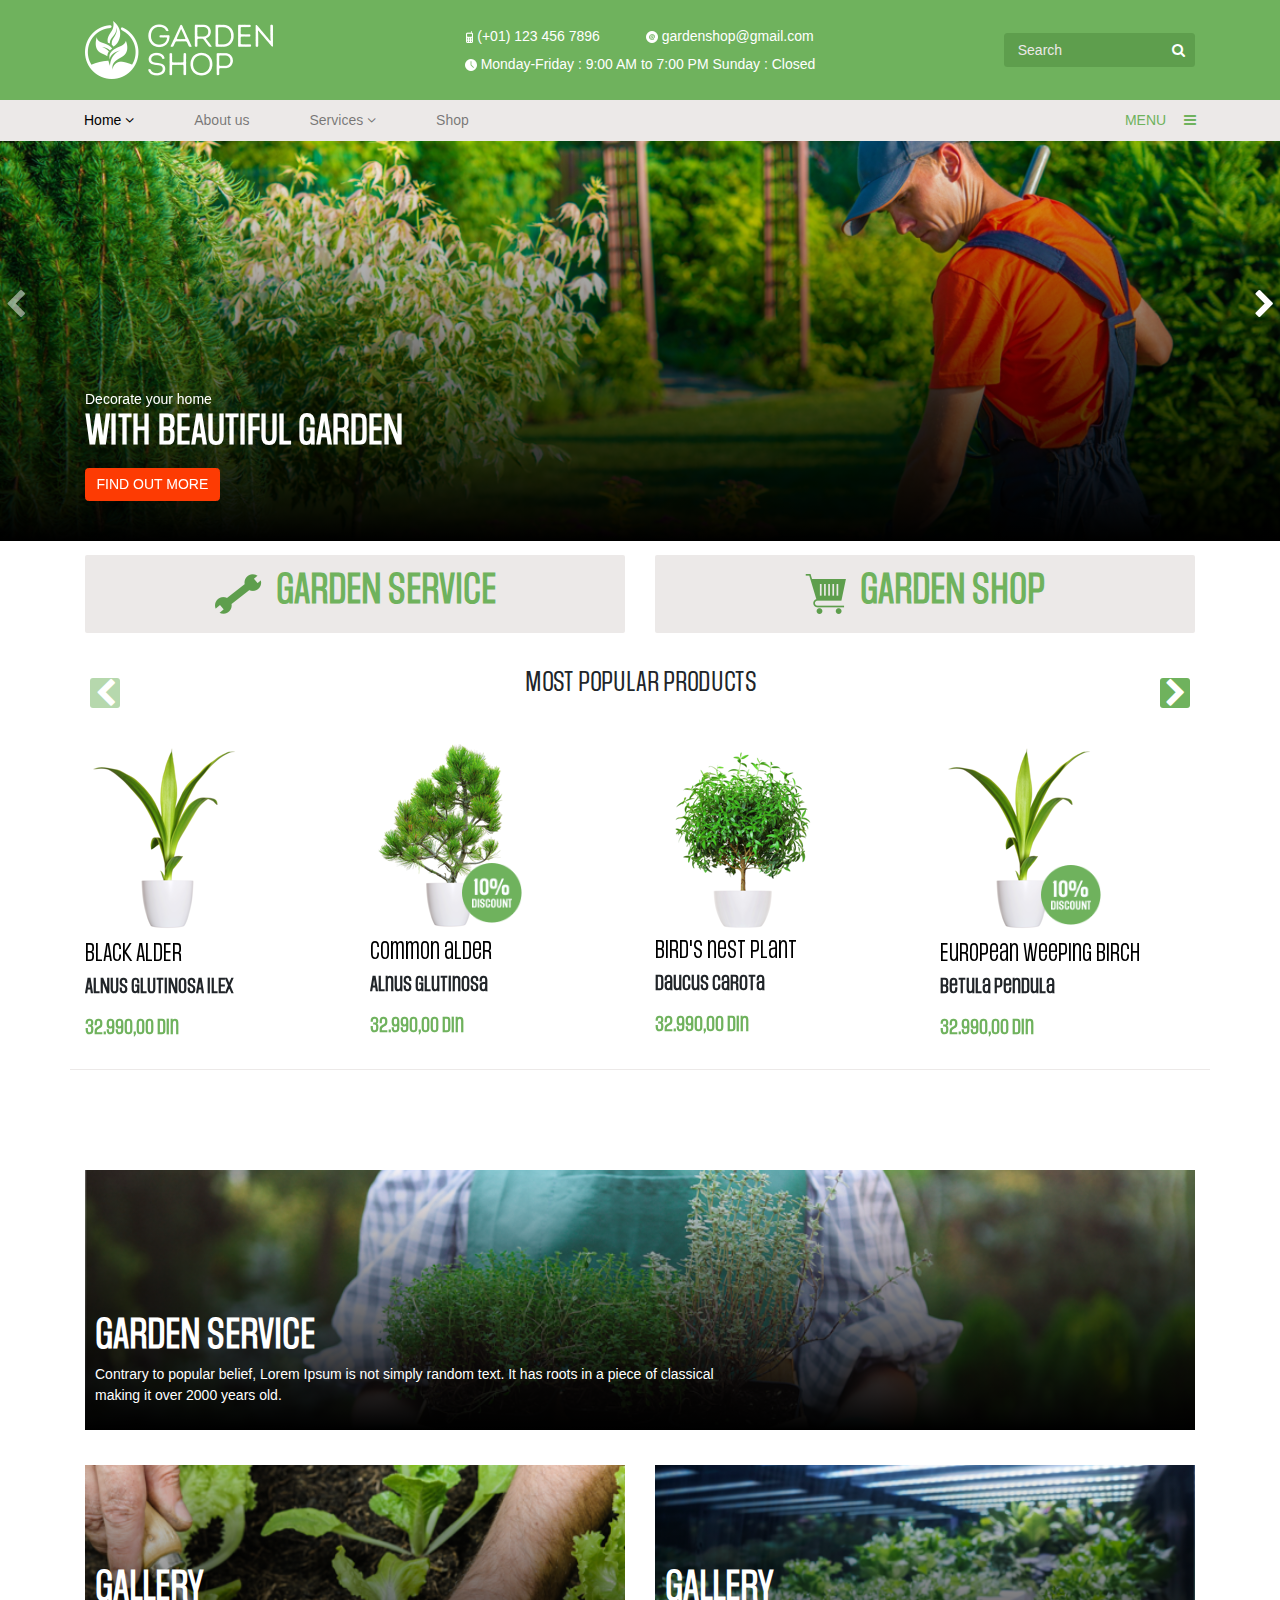
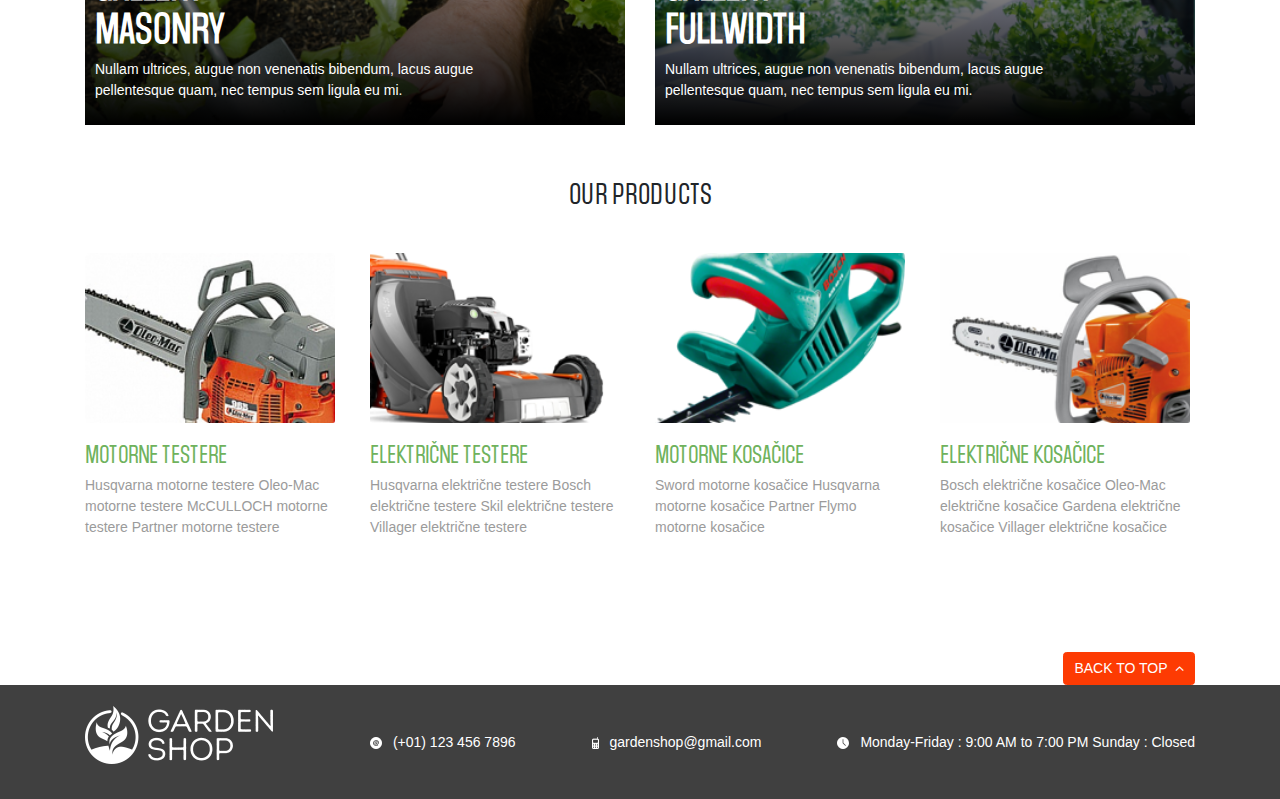
<file: index.html>
<!doctype html>
<html lang="en">
    <head>
        <!-- Required meta tags -->
        <meta charset="utf-8">
        <meta name="viewport" content="width=device-width, initial-scale=1, shrink-to-fit=no">
        <meta name="author" content="">
        <meta name="description" content="">
        <meta name="keywords" content="">

        <!--FONTS-->
        <link rel="stylesheet" href="https://cdnjs.cloudflare.com/ajax/libs/font-awesome/4.7.0/css/font-awesome.min.css">


        <!-- Bootstrap CSS -->
        <link href="css/bootstrap.css" rel="stylesheet" type="text/css"/>


        <!--THEME CSS-->
        <link href="css/jquery.fancybox.min.css" rel="stylesheet" type="text/css"/>
        <link href="css/owl.carousel.css" rel="stylesheet" type="text/css"/>
        <link href="css/fonts.css" rel="stylesheet" type="text/css"/>
        <link href="css/theme.css" rel="stylesheet" type="text/css"/>


        <title>GARDEN SHOP</title>
    </head>
    <body>
        <!--HEADER START-->
        <header class="py-3 py-md-4" style="background-color:#6FB25D">
            <div class="container">
                <div class="row justify-content-between align-items-center">
                    <div class="col-md-3 d-none d-md-block">
                        <a href="#" class="garden-shop-logo">
                            <img src="img/garden shop logo.png" alt=""/>
                        </a>
                    </div>
                    <div class="col-12 col-md-6  text-center">
                        <div class="main-info text-white">
                            <div class="d-inline-block mr-2 mr-md-5 m-lg-0 mb-2">
                                <img src="img/phone.png" alt=""/>
                                <span>(+01) 123 456 7896</span>
                            </div>
                            <div class="d-inline-block ml-lg-5 mb-md-2">
                                <img src="img/mail.png" alt=""/>
                                <span>gardenshop@gmail.com</span>
                            </div>
                            <div class="d-block">
                                <img src="img/time.png" alt=""/>
                                <span>Monday-Friday : 9:00 AM to 7:00 PM  Sunday : Closed</span>
                            </div>
                        </div>
                    </div>
                    <div class="col-md-3 d-none d-md-block">
                        <form action="#" class="input-group header-form ml-lg-auto">
                            <input type="text" class="form-control pl-3" placeholder="Search">
                            <div class="input-group-append text-center">
                                <button class="btn text-white">
                                    <span class="fa fa-search"></span>
                                </button>
                            </div>
                        </form>
                    </div>
                </div>
            </div>
        </header>
        <!--HEADER ENDS-->

        <!--MAIN-NAVIGATION STARTS-->
        <section class="main-navigation" style="background-color:#6FB25D">
            <div class="container px-0 px-md-2">
                <nav class="navbar navbar-expand-md navbar-light px-0 py-0 w-100" style="background-color:#6FB25D">
                    <a class="navbar-brand d-md-none pl-3 mb-2 p-md-0" href="#">
                        <img src="img/garden shop logo.png" alt=""/>
                    </a>
                    <span class="fa fa-search fa-2x text-white d-md-none mobile-search"></span>
                    <button class="navbar-toggler mr-3" type="button" data-toggle="collapse" data-target="#main-menu" aria-controls="navbarSupportedContent" aria-expanded="false" aria-label="Toggle navigation">
                        <span></span>
                        <span></span>
                        <span></span>
                    </button>

                    <div class="collapse navbar-collapse" id="main-menu">
                        <ul class="navbar-nav mr-auto w-100 text-center">
                            <li class="nav-item ml-md-2">
                                <!--if element has submenu then write span-->
                                <a class="nav-link active" href="index.html">Home <span class="fa fa-angle-down d-md-none toggle-submenu"></span> <span class="fa fa-angle-down animate-angle-down d-none d-md-inline-block"></span> <span class="sr-only">(current)</span></a>
                                <div class="submenu bg-white">
                                    <div class="container d-md-flex justify-content-md-start">
                                        <a href="index.html" class="text-uppercase">HOMEPAGE STYLE ONE</a>
                                        <a href="homepage-2.html" class="text-uppercase">HOMEPAGE STYLE TWO</a>
                                        <a href="homepage-3.html" class="text-uppercase">HOMEPAGE STYLE THREE</a>
                                    </div>
                                </div>
                            </li>
                            <li class="nav-item">
                                <a class="nav-link" href="about-us.html">About us</a>
                            </li>
                            <li class="nav-item">
                                <!--if element has submenu then write span-->
                                <a class="nav-link" href="services.html">Services <span class="fa fa-angle-down d-md-none toggle-submenu"></span><span class="fa fa-angle-down animate-angle-down d-none d-md-inline-block"></span></a>
                                <div class="submenu bg-white">
                                    <div class="container d-md-flex justify-content-md-start">
                                        <a href="services.html" class="text-uppercase">SERVICES STYLE ONE</a>
                                        <a href="service-2.html" class="text-uppercase">SERVICES STYLE TWO</a>
                                        <a href="services-3.html" class="text-uppercase">SERVICES STYLE THREE</a>
                                    </div>
                                </div>
                            </li>
                            <li class="nav-item">
                                <a class="nav-link" href="shop.html">Shop</a>
                            </li>
                            <li class="nav-item">
                                <a class="nav-link d-md-none" href="contact.html">Contact us</a>
                            </li>
                            <li class="nav-item">
                                <a class="nav-link d-md-none" href="location.html">Locations</a>
                            </li>
                            <li class="nav-item">
                                <a class="nav-link  d-md-none" href="gallery.html">Gallery</a>
                            </li>
                            <li class="nav-item ml-auto d-none d-md-block mr-2">
                                <a class="nav-link text-uppercase text-primary" href="#">menu <span class="fa fa-bars ml-3"></span></a>
                                <div class="submenu bg-white">
                                    <div class="container d-md-flex justify-content-md-start">
                                        <a href="contact.html" class="text-uppercase">Contact us</a>
                                        <a href="location.html" class="text-uppercase">locations</a>
                                        <a href="gallery.html" class="text-uppercase">gallery</a>
                                    </div>
                                </div>
                            </li>
                        </ul>
                    </div>
                </nav> 
            </div>
            <form action="#" class="input-group mobile-form-search bg-secondary  p-3 d-md-none">
                <input type="text" class="form-control bg-primary p-4" placeholder="Search">
                <div class="input-group-append text-center">
                    <button class="btn text-white bg-primary">
                        <span class="fa fa-search"></span>
                    </button>
                </div>
            </form>
        </section>
        <!--MAIN-NAVIGATION ENDS-->
        <main>
            <!--SHOW CASE SECTION STARS-->
            <section class="show-case-slider-wrapper" id="home">
                <ul class="show-case-slider list-unstyled owl-carousel">
                    <li class="home" style="background-image:linear-gradient(180deg, rgba(0,0,0,0) 0%, #000000 100%), url('img/lead.png')">
                        <div class="container">
                            <div class="show-case-description text-white">
                                <p class="mb-0">Decorate your home</p>
                                <h2 class="text-uppercase mb-2 mb-md-3">WITH BEAUTIFUL GARDEN</h2>
                                <a href="#" class="btn btn-danger text-uppercase">Find out more</a>
                            </div>
                        </div>
                    </li>
                    <li class="home" style="background-image:linear-gradient(180deg, rgba(0,0,0,0) 0%, #000000 100%), url('img/lead.png')">
                        <div class="container">
                            <div class="show-case-description text-white">
                                <p class="mb-0">Decorate your home</p>
                                <h2 class="text-uppercase  mb-2 mb-md-3">WITH BEAUTIFUL GARDEN</h2>
                                <a href="#" class="btn btn-danger text-uppercase">Find out more</a>
                            </div>
                        </div>
                    </li>
                    <li class="home" style="background-image:linear-gradient(180deg, rgba(0,0,0,0) 0%, #000000 100%), url('img/lead.png')">
                        <div class="container">
                            <div class="show-case-description text-white">
                                <p class="mb-0">Decorate your home</p>
                                <h2 class="text-uppercase  mb-2 mb-md-3">WITH BEAUTIFUL GARDEN</h2>
                                <a href="#" class="btn btn-danger text-uppercase">Find out more</a>
                            </div>
                        </div>
                    </li>
                </ul>
            </section>
            <!--SHOW CASE SECTION ENDS-->

            <!--OPTION SECTION STARTS-->
            <section class="options mb-4">
                <div class="container">
                    <div class="row">
                        <div class="col-10 col-md-6 offset-md-0 offset-1 mb-3 animation" data-animation="slideRight">
                            <a href="services.html"class="bg-secondary d-flex align-items-center py-3 justify-content-center">
                                <img src="img/service.png" alt=""/>
                                <h2 class="text-primary text-uppercase ml-3">GARDEN SERVICE</h2>
                            </a>
                        </div>
                        <div class="col-10 col-md-6 offset-md-0 offset-1 animation" data-animation="slideLeft">
                            <a href="shop.html" class="bg-secondary d-flex align-items-center justify-content-center py-3">
                                <img  src="img/shop.png" alt=""/>
                                <h2 class="text-primary text-uppercase ml-5 ml-md-3">GARDEN SHOP</h2>
                            </a>
                        </div>
                    </div>
                </div>
            </section>
            <!--OPTION SECTION ENDS-->
            <!--POPULAR-PRODUCTS START-->
            <section class="popular-products-wrapper mb-md-5">
                <div class="container">
                    <h3 class="text-center text-uppercase mb-3 mb-md-5">MOST POPULAR PRODUCTS</h3>
                    <ul class="popular-products-slider owl-carousel list-unstyled">
                        <li class="text-center text-md-left">
                            <figure class="m-auto">
                                <a href="#">
                                    <img src="img/PRODUCT/19681854_l.png" alt=""/>
                                </a>
                            </figure>
                            <div class="product-caption text-center text-md-left">
                                <a href="#">
                                    <h4 class="text-uppercase">Black alder</h4>
                                </a>
                                <p class="text-uppercase">Alnus glutinosa Ilex</p>
                                <p class="text-primary">32.990,00 din</p>
                            </div>
                        </li>
                        <li class="text-center text-md-left">
                            <figure class="m-auto">
                                <a href="#">
                                    <img src="img/PRODUCT/24686945_l.png" alt=""/>
                                </a>
                                <img class="discount" src="img/PRODUCT/Group 7 Copy 7.png" alt=""/>
                            </figure>
                            <div class="product-caption text-center text-md-left">
                                <a href="#">
                                    <h4>Common alder</h4>
                                </a>
                                <p>Alnus glutinosa</p>
                                <p class="text-primary">32.990,00 din</p>
                            </div> 
                        </li>
                        <li class="text-center text-md-left">
                            <figure class="m-auto">
                                <a href="#">
                                    <img src="img/PRODUCT/28506571_l.png" alt=""/>
                                </a>
                            </figure>
                            <div class="product-caption text-center text-md-left">
                                <a href="#">
                                    <h4>Bird's nest plant</h4>
                                </a>
                                <p>Daucus carota</p>
                                <p class="text-primary">32.990,00 din</p>
                            </div>
                        </li>
                        <li class="text-center text-md-left">
                            <figure class="m-auto">
                                <a href="#">
                                    <img src="img/PRODUCT/19681854_l.png" alt=""/>
                                </a>
                                <img class="discount" src="img/PRODUCT/Group 7 Copy 7.png" alt=""/>
                            </figure>
                            <div class="product-caption text-center text-md-left">
                                <a href="#">
                                    <h4>European weeping birch</h4>
                                </a>
                                <p>Betula pendula</p>
                                <p class="text-primary">32.990,00 din</p>
                            </div>
                        </li>
                        <li class="text-center text-md-left">
                            <figure class="m-auto">
                                <a href="#">
                                    <img src="img/PRODUCT/19681854_l.png" alt=""/>
                                </a>
                            </figure>
                            <div class="product-caption text-center text-md-left">
                                <a href="#">
                                    <h4 class="text-uppercase">Black alder</h4>
                                </a>
                                <p class="text-uppercase">Alnus glutinosa Ilex</p>
                                <p class="text-primary">32.990,00 din</p>
                            </div>
                        </li>
                        <li class="text-center text-md-left">
                            <figure class="m-auto">
                                <a href="#">
                                    <img src="img/PRODUCT/24686945_l.png" alt=""/>
                                </a>
                                <img class="discount" src="img/PRODUCT/Group 7 Copy 7.png" alt=""/>
                            </figure>
                            <div class="product-caption text-center text-md-left">
                                <a href="#">
                                    <h4>Common alder</h4>
                                </a>
                                <p>Alnus glutinosa</p>
                                <p class="text-primary">32.990,00 din</p>
                            </div> 
                        </li>
                        <li class="text-center text-md-left">
                            <figure class="m-auto">
                                <a href="#">
                                    <img src="img/PRODUCT/28506571_l.png" alt=""/>
                                </a>
                                <img class="discount" src="img/PRODUCT/Group 7 Copy 7.png" alt=""/>
                            </figure>
                            <div class="product-caption text-center text-md-left">
                                <a href="#">
                                    <h4>Bird's nest plant</h4>
                                </a>
                                <p>Daucus carota</p>
                                <p class="text-primary">32.990,00 din</p>
                            </div>
                        </li>
                        <li class="text-center text-md-left">
                            <figure class="m-auto">
                                <a href="#">
                                    <img src="img/PRODUCT/19681854_l.png" alt=""/>
                                </a>
                            </figure>
                            <div class="product-caption text-center text-md-left">
                                <a href="#">
                                    <h4>European weeping birch</h4>
                                </a>
                                <p>Betula pendula</p>
                                <p class="text-primary">32.990,00 din</p>
                            </div>
                        </li>
                    </ul>
                </div>
            </section>
            <!--POPULAR-PRODUCTS ENDS-->

            <!--SECTION OFFER STARS-->
            <section class="offer text-white mb-5">
                <div class="container">
                    <div class="row">
                        <div class="col-12 mb-md-4 animation" data-animation="zoom">
                            <article class="offer-item-1 mb-3" style="background-image:linear-gradient(180deg, rgba(0,0,0,0) 0%, #000000 100%), url('img/offer-section-img/garden-service.png')">
                                <div class="offer-caption w-75">
                                    <a href="#" class="text-white">
                                        <h2 class="text-uppercase">GARDEN SERVICE</h2> 
                                    </a>
                                    <p>
                                        Contrary to popular belief, Lorem Ipsum is not simply 
                                        random text. It has roots in a piece of classical making 
                                        it over 2000 years old.
                                    </p>
                                </div>
                            </article>
                        </div>
                        <div class="col-12 col-md-6 animation" data-animation="slideRight">
                            <article class="offer-item-2 mb-3" style="background-image:linear-gradient(180deg, rgba(0,0,0,0) 0%, #000000 100%), url('img/offer-section-img/gallery-masonery.png')">
                                <div class="offer-caption w-75">
                                    <a href="#" class="text-white">
                                        <h2 class="text-uppercase">Gallery<br>Masonry</h2>
                                    </a>
                                    <p>
                                        Nullam ultrices, augue non venenatis bibendum, 
                                        lacus augue pellentesque quam, nec tempus sem ligula eu mi.
                                    </p>
                                </div>
                            </article>
                        </div>
                        <div class="col-12 col-md-6 animation" data-animation="slideLeft">
                            <article class="py-5 offer-item-3 " style="background-image:linear-gradient(180deg, rgba(0,0,0,0) 0%, #000000 100%), url('img/offer-section-img/gallery-full-width.png')">
                                <div class="offer-caption">
                                    <a href="#" class="text-white">
                                        <h2 class="text-uppercase">Gallery<br>FullWidth</h2> 
                                    </a>
                                    <p class="w-75">
                                        Nullam ultrices, augue non venenatis bibendum, 
                                        lacus augue pellentesque quam, nec tempus sem ligula eu mi.
                                    </p>
                                </div>
                            </article>
                        </div>
                    </div>
                </div>
            </section>
            <!--SECTION OFFER ENDS-->

            <!--SECTION OUR-PRODUCTS STARTS-->
            <section class="our-products mb-5">
                <h3 class="text-center text-uppercase mb-3 mb-md-5">OUR PRODUCTS</h3>
                <div class="container">
                    <div class="row">
                        <div class="col-12 col-md-3">
                            <article class="text-center text-md-left">
                                <figure>
                                    <a href="#">
                                        <img src="img/OUR-PRODUCTS/Motorne-testere.png" alt=""/>
                                    </a>
                                </figure>
                                <div class="our-products-caption">
                                    <a href="#">
                                        <h4 class="text-primary text-uppercase">Motorne testere</h4>
                                    </a>
                                    <p>
                                        Husqvarna motorne testere
                                        Oleo-Mac motorne testere
                                        McCULLOCH motorne testere
                                        Partner motorne testere
                                    </p>
                                </div>
                            </article>
                        </div>
                        <div class="col-12 col-md-3">
                            <article class="text-center text-md-left">
                                <figure>
                                    <a href="#">
                                        <img src="img/OUR-PRODUCTS/ELEKTRIČNE-testere.png" alt=""/>
                                    </a>
                                </figure>
                                <div class="our-products-caption">
                                    <a href="#">
                                        <h4 class="text-primary text-uppercase">ELEKTRIČNE testere</h4>
                                    </a>
                                    <p>
                                        Husqvarna električne testere
                                        Bosch električne testere
                                        Skil električne testere
                                        Villager električne testere
                                    </p>
                                </div>
                            </article>
                        </div>
                        <div class="col-12 col-md-3">
                            <article class="text-center text-md-left">
                                <figure>
                                    <a href="#">
                                        <img src="img/OUR-PRODUCTS/Motorne-KOSAČICE.png" alt=""/>
                                    </a>
                                </figure>
                                <div class="our-products-caption">
                                    <a href="#">
                                        <h4 class="text-primary text-uppercase">Motorne KOSAČICE</h4>
                                    </a>
                                    <p>
                                        Sword motorne kosačice
                                        Husqvarna motorne kosačice
                                        Partner
                                        Flymo motorne kosačice
                                    </p>
                                </div>
                            </article>
                        </div>
                        <div class="col-12 col-md-3">
                            <article class="text-center text-md-left">
                                <figure>
                                    <a href="#">
                                        <img src="img/OUR-PRODUCTS/ELEKTRIČNE-KOSAČICE.png" alt=""/>
                                    </a>
                                </figure>
                                <div class="our-products-caption">
                                    <a href="#">
                                        <h4 class="text-primary text-uppercase">ELEKTRIČNE KOSAČICE</h4>
                                    </a>
                                    <p>
                                        Bosch električne kosačice
                                        Oleo-Mac električne kosačice
                                        Gardena električne kosačice
                                        Villager električne kosačice
                                    </p>
                                </div>
                            </article>
                        </div>
                    </div>
                </div>
            </section>
            <!--SECTION OUR-PRODUCTS ENDS-->
            <div class="container d-flex justify-content-end">
                <a href="#home" class="btn btn-danger text-uppercase text-white">BACK TO TOP<span class="fa fa-angle-up ml-2"></span></a>
            </div>
        </main>
        <footer style="background:#404040" class="py-3 p-lg-4">
            <div class="container">
                <div class="row align-items-center justify-content-between">
                    <div class="col-12 col-md-3 text-center text-md-left mb-3">
                        <a href="#">
                            <img src="img/garden shop logo.png" alt=""/>
                        </a>
                    </div>
                    <div class="col-md-9 d-lg-flex justify-content-lg-between text-center text-lg-left text-white">
                        <div class="d-block d-lg-inline-block">
                            <img src="img/mail.png" alt=""/>
                            <span class="ml-2">(+01) 123 456 7896</span>
                        </div>
                        <div class="d-block d-lg-inline-block">
                            <img src="img/phone.png" alt=""/>
                            <span class="ml-2">gardenshop@gmail.com</span>
                        </div>
                        <div class="d-block d-lg-inline-block">
                            <img src="img/time.png" alt=""/>
                            <span class="ml-2">Monday-Friday : 9:00 AM to 7:00 PM  Sunday : Closed</span>
                        </div>
                    </div>
                </div>
            </div>
        </footer>
        <!-- Optional JavaScript -->
        <!-- jQuery first, then Popper.js, then Bootstrap JS -->
        <script src="js/jquery.min.js" type="text/javascript">
        </script>
        <script src="js/popper.js" type="text/javascript"></script>
        <script src="js/bootstrap.min.js" type="text/javascript"></script>
        <script src="js/jquery.validate.min.js" type="text/javascript"></script>
        <script src="js/jquery.fancybox.min.js" type="text/javascript"></script>
        <script src="js/owl.carousel.min.js" type="text/javascript"></script>

        <script src="js/main.js" type="text/javascript"></script>
    </body>
</html>
</file>
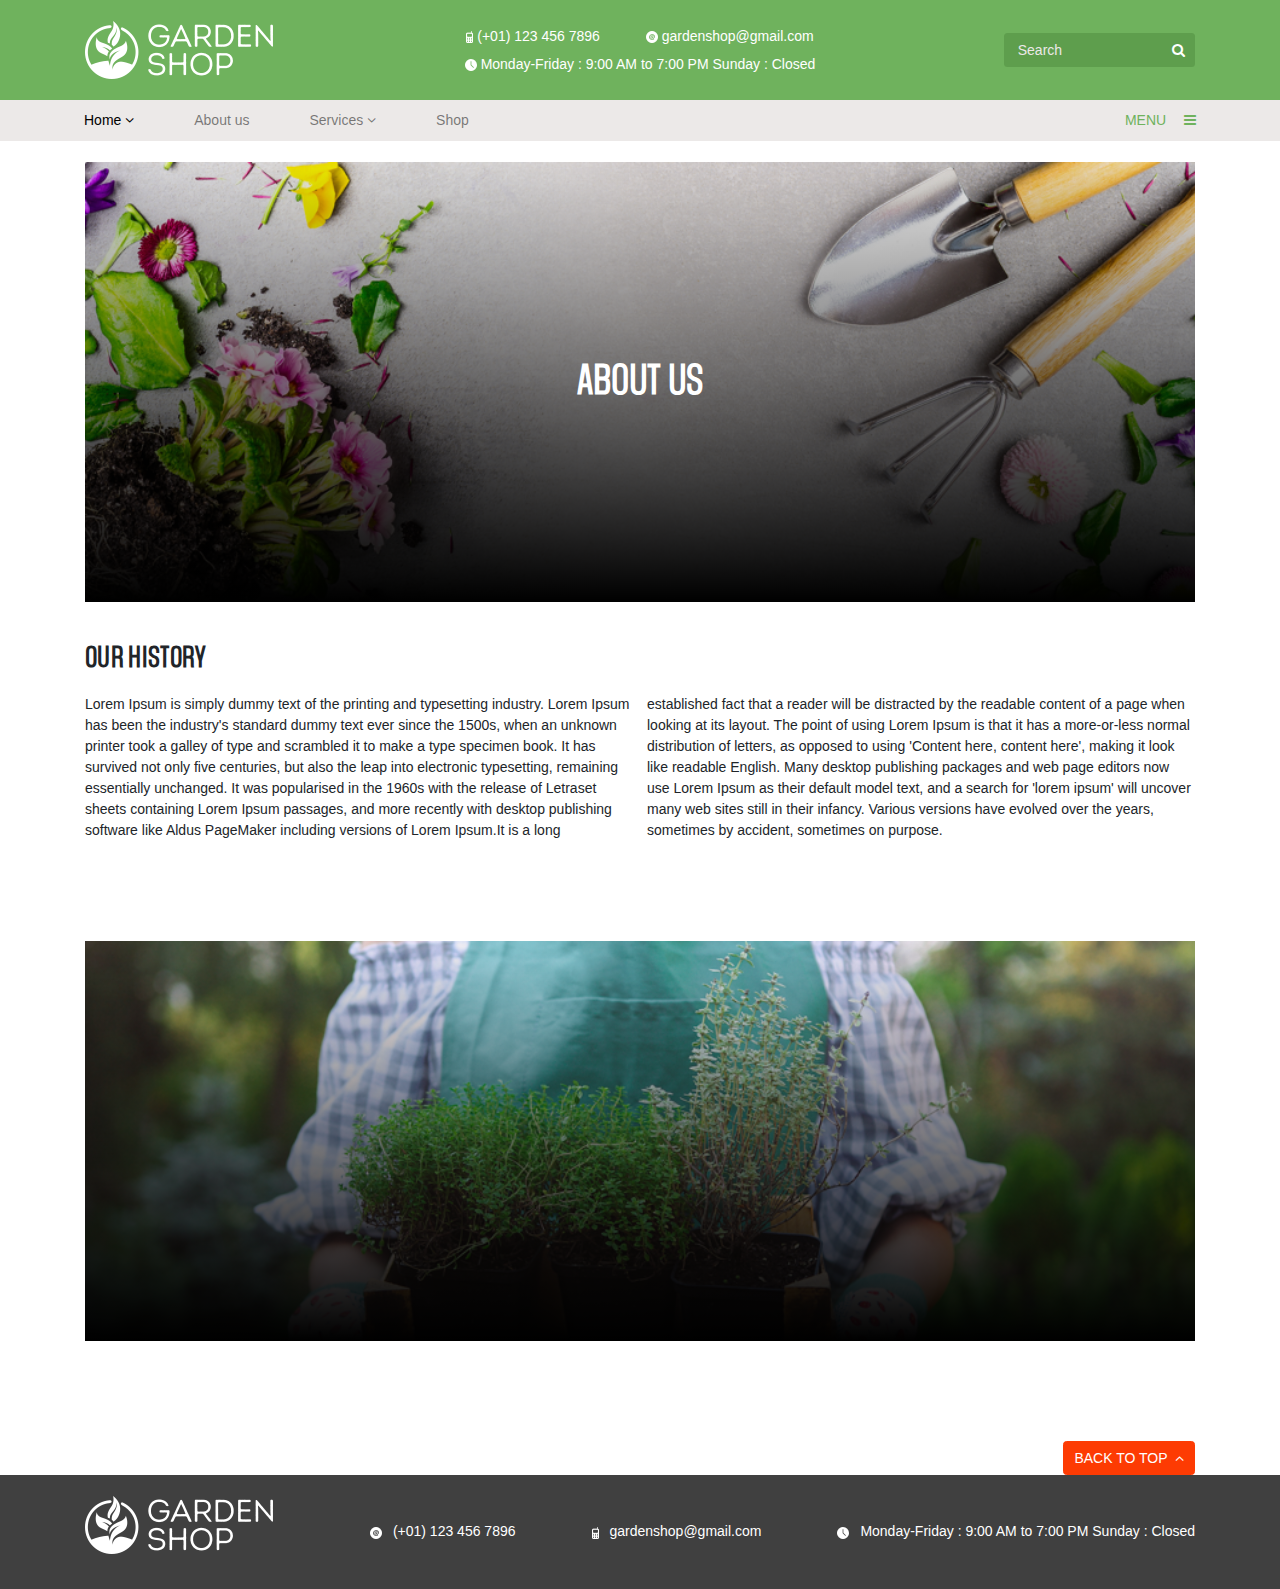
<file: about-us.html>
<!doctype html>
<html lang="en">
    <head>
        <!-- Required meta tags -->
        <meta charset="utf-8">
        <meta name="viewport" content="width=device-width, initial-scale=1, shrink-to-fit=no">
        <meta name="author" content="">
        <meta name="description" content="">
        <meta name="keywords" content="">

        <!--FONTS-->
        <link rel="stylesheet" href="https://cdnjs.cloudflare.com/ajax/libs/font-awesome/4.7.0/css/font-awesome.min.css">


        <!-- Bootstrap CSS -->
        <link href="css/bootstrap.css" rel="stylesheet" type="text/css"/>


        <!--THEME CSS-->
        <link href="css/jquery.fancybox.min.css" rel="stylesheet" type="text/css"/>
        <link href="css/owl.carousel.css" rel="stylesheet" type="text/css"/>
        <link href="css/fonts.css" rel="stylesheet" type="text/css"/>
        <link href="css/theme.css" rel="stylesheet" type="text/css"/>


        <title>SERVICE</title>
    </head>
    <body>
        <!--HEADER START-->
        <header class="py-3 py-md-4" style="background-color:#6FB25D">
            <div class="container">
                <div class="row justify-content-between align-items-center">
                    <div class="col-md-3 d-none d-md-block">
                        <a href="#" class="garden-shop-logo">
                            <img src="img/garden shop logo.png" alt=""/>
                        </a>
                    </div>
                    <div class="col-12 col-md-6  text-center">
                        <div class="main-info text-white">
                            <div class="d-inline-block mr-2 mr-md-5 m-lg-0 mb-2">
                                <img src="img/phone.png" alt=""/>
                                <span>(+01) 123 456 7896</span>
                            </div>
                            <div class="d-inline-block ml-lg-5 mb-md-2">
                                <img src="img/mail.png" alt=""/>
                                <span>gardenshop@gmail.com</span>
                            </div>
                            <div class="d-block">
                                <img src="img/time.png" alt=""/>
                                <span>Monday-Friday : 9:00 AM to 7:00 PM  Sunday : Closed</span>
                            </div>
                        </div>
                    </div>
                    <div class="col-md-3 d-none d-md-block">
                        <form action="#" class="input-group header-form ml-lg-auto">
                            <input type="text" class="form-control pl-3" placeholder="Search">
                            <div class="input-group-append text-center">
                                <button class="btn text-white">
                                    <span class="fa fa-search"></span>
                                </button>
                            </div>
                        </form>
                    </div>
                </div>
            </div>
        </header>
        <!--HEADER ENDS-->

        <!--MAIN-NAVIGATION STARTS-->
        <section class="main-navigation mb-4" style="background-color:#6FB25D">
            <div class="container px-0 px-md-2">
                <nav class="navbar navbar-expand-md navbar-light px-0 py-0 w-100" style="background-color:#6FB25D">
                    <a class="navbar-brand d-md-none pl-3 mb-2 p-md-0" href="#">
                        <img src="img/garden shop logo.png" alt=""/>
                    </a>
                    <span class="fa fa-search fa-2x text-white d-md-none mobile-search"></span>
                    <button class="navbar-toggler mr-3" type="button" data-toggle="collapse" data-target="#main-menu" aria-controls="navbarSupportedContent" aria-expanded="false" aria-label="Toggle navigation">
                        <span></span>
                        <span></span>
                        <span></span>
                    </button>

                    <div class="collapse navbar-collapse" id="main-menu">
                        <ul class="navbar-nav mr-auto w-100 text-center">
                            <li class="nav-item ml-md-2">
                                <!--if element has submenu then write span-->
                                <a class="nav-link active" href="index.html">Home <span class="fa fa-angle-down d-md-none toggle-submenu"></span> <span class="fa fa-angle-down animate-angle-down d-none d-md-inline-block"></span> <span class="sr-only">(current)</span></a>
                                <div class="submenu bg-white">
                                    <div class="container d-md-flex justify-content-md-start">
                                        <a href="index.html" class="text-uppercase">HOMEPAGE STYLE ONE</a>
                                        <a href="homepage-2.html" class="text-uppercase">HOMEPAGE STYLE TWO</a>
                                        <a href="homepage-3.html" class="text-uppercase">HOMEPAGE STYLE THREE</a>
                                    </div>
                                </div>
                            </li>
                            <li class="nav-item">
                                <a class="nav-link" href="about-us.html">About us</a>
                            </li>
                            <li class="nav-item">
                                <!--if element has submenu then write span-->
                                <a class="nav-link" href="services.html">Services <span class="fa fa-angle-down d-md-none toggle-submenu"></span><span class="fa fa-angle-down animate-angle-down d-none d-md-inline-block"></span></a>
                                <div class="submenu bg-white">
                                    <div class="container d-md-flex justify-content-md-start">
                                        <a href="services.html" class="text-uppercase">SERVICES STYLE ONE</a>
                                        <a href="service-2.html" class="text-uppercase">SERVICES STYLE TWO</a>
                                        <a href="services-3.html" class="text-uppercase">SERVICES STYLE THREE</a>
                                    </div>
                                </div>
                            </li>
                            <li class="nav-item">
                                <a class="nav-link" href="shop.html">Shop</a>
                            </li>
                            <li class="nav-item">
                                <a class="nav-link d-md-none" href="contact.html">Contact us</a>
                            </li>
                            <li class="nav-item">
                                <a class="nav-link d-md-none" href="location.html">Locations</a>
                            </li>
                            <li class="nav-item">
                                <a class="nav-link  d-md-none" href="gallery.html">Gallery</a>
                            </li>
                            <li class="nav-item ml-auto d-none d-md-block mr-2">
                                <a class="nav-link text-uppercase text-primary" href="#">menu <span class="fa fa-bars ml-3"></span></a>
                                <div class="submenu bg-white">
                                    <div class="container d-md-flex justify-content-md-start">
                                        <a href="contact.html" class="text-uppercase">Contact us</a>
                                        <a href="location.html" class="text-uppercase">locations</a>
                                        <a href="gallery.html" class="text-uppercase">gallery</a>
                                    </div>
                                </div>
                            </li>
                        </ul>
                    </div>
                </nav> 
            </div>
            <form action="#" class="input-group mobile-form-search bg-secondary  p-3 d-md-none">
                <input type="text" class="form-control bg-primary p-4" placeholder="Search">
                <div class="input-group-append text-center">
                    <button class="btn text-white bg-primary">
                        <span class="fa fa-search"></span>
                    </button>
                </div>
            </form>
        </section>
        <!--MAIN-NAVIGATION ENDS-->
        <main>
            <div class="container">
                <!--ABOUT US START-->
                <section id="about-us" class="about-us mb-5" style="background-image:linear-gradient(180deg, rgba(0,0,0,0) 0%, #000000 100%), url('img/about-us.png')">
                    <h2 class="text-uppercase text-white">ABOUT US</h2>
                </section>
                <!--ABOUT-US ENDS-->

                <!--OUR HISTORY START-->
                <section class="our-history mb-5">
                    <h3 class="text-uppercase mb-4">OUR HISTORY</h3>
                    <p>
                        Lorem Ipsum is simply dummy text of the printing and 
                        typesetting industry. Lorem Ipsum has been the industry's 
                        standard dummy text ever since the 1500s, when an unknown 
                        printer took a galley of type and scrambled it to make a 
                        type specimen book. It has survived not only five centuries, 
                        but also the leap into electronic typesetting, remaining essentially 
                        unchanged. It was popularised in the 1960s with the release of Letraset 
                        sheets containing Lorem Ipsum passages, and more recently with desktop 
                        publishing software like Aldus PageMaker including versions of Lorem 
                        Ipsum.It is a long established fact that a reader will be distracted by 
                        the readable content of a page when looking at its layout. The point of 
                        using Lorem Ipsum is that it has a more-or-less normal distribution of 
                        letters, as opposed to using 'Content here, content here', making it look 
                        like readable English. Many desktop publishing packages and web page editors 
                        now use Lorem Ipsum as their default model text, and a search for 'lorem ipsum' 
                        will uncover many web sites still in their infancy. Various versions have evolved 
                        over the years, sometimes by accident, sometimes on purpose.
                    </p>
                </section>
                <!--OUR HISTORY ENDS-->

                <!--GARDEN-CARE SECTION START-->
                <section class="garden-care text-white mb-5" style="background-image:linear-gradient(180deg, rgba(0,0,0,0) 0%, #000000 100%), url('img/garden-care.png')">
                    <div class="garden-care-caption animation" data-animation="zoom">
                        <h1>Need to take care of your Garden & Lawn</h1>
                        <p>
                            Nullam ultrices, augue non venenatis bibendum, lacus 
                            augue pellentesque quam, nec tempus sem ligula eu mi.
                        </p>
                        <a class="btn btn-danger text-uppercase">CONTACT US</a>
                    </div>
                </section>
                <!--GARDEN-CARE SECTION ENDS-->
            </div>
            <div class="container d-flex justify-content-end">
                <a href="#about-us" class="btn btn-danger text-uppercase text-white">BACK TO TOP<span class="fa fa-angle-up ml-2"></span></a>
            </div>
        </main>
        <footer style="background:#404040" class="py-3 p-lg-4">
            <div class="container">
                <div class="row align-items-center justify-content-between">
                    <div class="col-12 col-md-3 text-center text-md-left mb-3">
                        <a href="#">
                            <img src="img/garden shop logo.png" alt=""/>
                        </a>
                    </div>
                    <div class="col-md-9 d-lg-flex justify-content-lg-between text-center text-lg-left text-white">
                        <div class="d-block d-lg-inline-block">
                            <img src="img/mail.png" alt=""/>
                            <span class="ml-2">(+01) 123 456 7896</span>
                        </div>
                        <div class="d-block d-lg-inline-block">
                            <img src="img/phone.png" alt=""/>
                            <span class="ml-2">gardenshop@gmail.com</span>
                        </div>
                        <div class="d-block d-lg-inline-block">
                            <img src="img/time.png" alt=""/>
                            <span class="ml-2">Monday-Friday : 9:00 AM to 7:00 PM  Sunday : Closed</span>
                        </div>
                    </div>
                </div>
            </div>
        </footer>
        <!-- Optional JavaScript -->
        <!-- jQuery first, then Popper.js, then Bootstrap JS -->
        <script src="js/jquery.min.js" type="text/javascript">
        </script>
        <script src="js/popper.js" type="text/javascript"></script>
        <script src="js/bootstrap.min.js" type="text/javascript"></script>
        <script src="js/jquery.validate.min.js" type="text/javascript"></script>
        <script src="js/jquery.fancybox.min.js" type="text/javascript"></script>
        <script src="js/owl.carousel.min.js" type="text/javascript"></script>
        <script src="js/main.js" type="text/javascript"></script>
    </body>
</html>
</file>
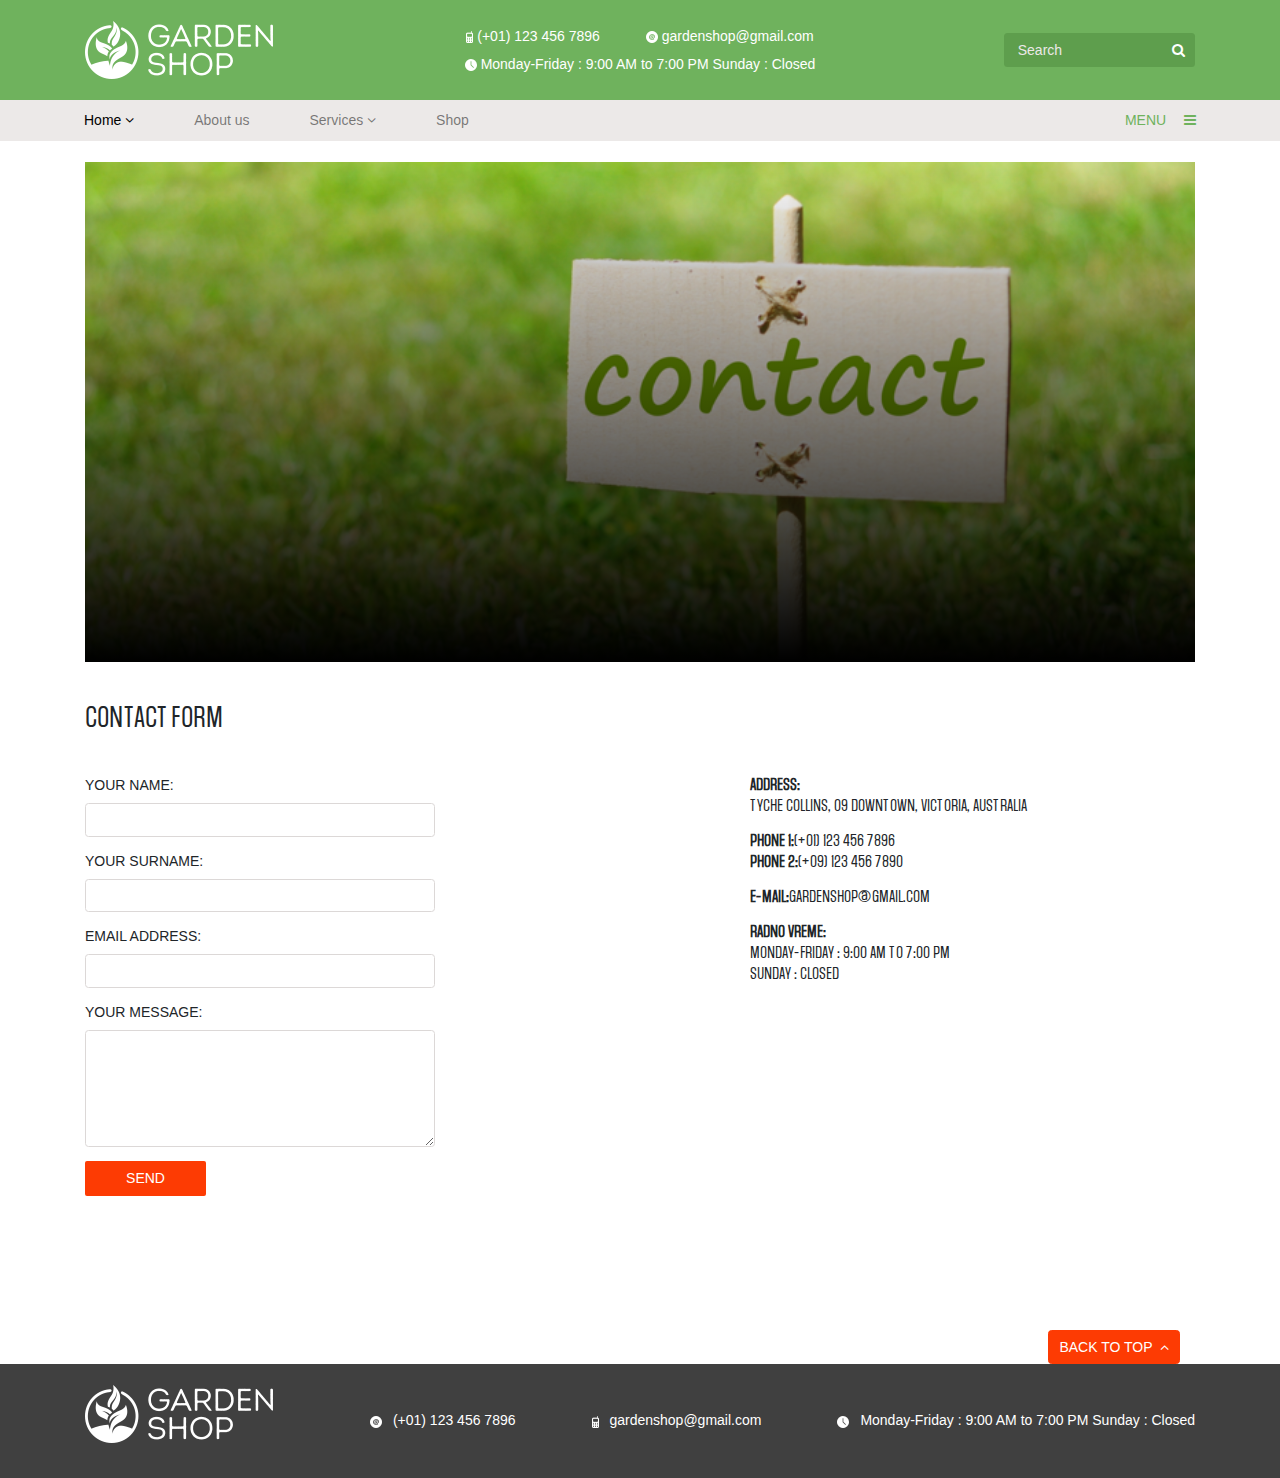
<file: contact.html>
<!doctype html>
<html lang="en">
    <head>
        <!-- Required meta tags -->
        <meta charset="utf-8">
        <meta name="viewport" content="width=device-width, initial-scale=1, shrink-to-fit=no">
        <meta name="author" content="">
        <meta name="description" content="">
        <meta name="keywords" content="">

        <!--FONTS-->
        <link rel="stylesheet" href="https://cdnjs.cloudflare.com/ajax/libs/font-awesome/4.7.0/css/font-awesome.min.css">


        <!-- Bootstrap CSS -->
        <link href="css/bootstrap.css" rel="stylesheet" type="text/css"/>


        <!--THEME CSS-->
        <link href="css/jquery.fancybox.min.css" rel="stylesheet" type="text/css"/>
        <link href="css/owl.carousel.css" rel="stylesheet" type="text/css"/>
        <link href="css/fonts.css" rel="stylesheet" type="text/css"/>
        <link href="css/theme.css" rel="stylesheet" type="text/css"/>


        <title>CONTACT</title>
    </head>
    <body>
        <!--HEADER START-->
        <header class="py-3 py-md-4" style="background-color:#6FB25D">
            <div class="container">
                <div class="row justify-content-between align-items-center">
                    <div class="col-md-3 d-none d-md-block">
                        <a href="#" class="garden-shop-logo">
                            <img src="img/garden shop logo.png" alt=""/>
                        </a>
                    </div>
                    <div class="col-12 col-md-6  text-center">
                        <div class="main-info text-white">
                            <div class="d-inline-block mr-2 mr-md-5 m-lg-0 mb-2">
                                <img src="img/phone.png" alt=""/>
                                <span>(+01) 123 456 7896</span>
                            </div>
                            <div class="d-inline-block ml-lg-5 mb-md-2">
                                <img src="img/mail.png" alt=""/>
                                <span>gardenshop@gmail.com</span>
                            </div>
                            <div class="d-block">
                                <img src="img/time.png" alt=""/>
                                <span>Monday-Friday : 9:00 AM to 7:00 PM  Sunday : Closed</span>
                            </div>
                        </div>
                    </div>
                    <div class="col-md-3 d-none d-md-block">
                        <form action="#" class="input-group header-form ml-lg-auto">
                            <input type="text" class="form-control pl-3" placeholder="Search">
                            <div class="input-group-append text-center">
                                <button class="btn text-white">
                                    <span class="fa fa-search"></span>
                                </button>
                            </div>
                        </form>
                    </div>
                </div>
            </div>
        </header>
        <!--HEADER ENDS-->

        <!--MAIN-NAVIGATION STARTS-->
        <section class="main-navigation mb-4" style="background-color:#6FB25D">
            <div class="container px-0 px-md-2">
                <nav class="navbar navbar-expand-md navbar-light px-0 py-0 w-100" style="background-color:#6FB25D">
                    <a class="navbar-brand d-md-none pl-3 mb-2 p-md-0" href="#">
                        <img src="img/garden shop logo.png" alt=""/>
                    </a>
                    <span class="fa fa-search fa-2x text-white d-md-none mobile-search"></span>
                    <button class="navbar-toggler mr-3" type="button" data-toggle="collapse" data-target="#main-menu" aria-controls="navbarSupportedContent" aria-expanded="false" aria-label="Toggle navigation">
                        <span></span>
                        <span></span>
                        <span></span>
                    </button>

                    <div class="collapse navbar-collapse" id="main-menu">
                        <ul class="navbar-nav mr-auto w-100 text-center">
                            <li class="nav-item ml-md-2">
                                <!--if element has submenu then write span-->
                                <a class="nav-link active" href="index.html">Home <span class="fa fa-angle-down d-md-none toggle-submenu"></span> <span class="fa fa-angle-down animate-angle-down d-none d-md-inline-block"></span> <span class="sr-only">(current)</span></a>
                                <div class="submenu bg-white">
                                    <div class="container d-md-flex justify-content-md-start">
                                        <a href="index.html" class="text-uppercase">HOMEPAGE STYLE ONE</a>
                                        <a href="homepage-2.html" class="text-uppercase">HOMEPAGE STYLE TWO</a>
                                        <a href="homepage-3.html" class="text-uppercase">HOMEPAGE STYLE THREE</a>
                                    </div>
                                </div>
                            </li>
                            <li class="nav-item">
                                <a class="nav-link" href="about-us.html">About us</a>
                            </li>
                            <li class="nav-item">
                                <!--if element has submenu then write span-->
                                <a class="nav-link" href="services.html">Services <span class="fa fa-angle-down d-md-none toggle-submenu"></span><span class="fa fa-angle-down animate-angle-down d-none d-md-inline-block"></span></a>
                                <div class="submenu bg-white">
                                    <div class="container d-md-flex justify-content-md-start">
                                        <a href="services.html" class="text-uppercase">SERVICES STYLE ONE</a>
                                        <a href="service-2.html" class="text-uppercase">SERVICES STYLE TWO</a>
                                        <a href="services-3.html" class="text-uppercase">SERVICES STYLE THREE</a>
                                    </div>
                                </div>
                            </li>
                            <li class="nav-item">
                                <a class="nav-link" href="shop.html">Shop</a>
                            </li>
                            <li class="nav-item">
                                <a class="nav-link d-md-none" href="contact.html">Contact us</a>
                            </li>
                            <li class="nav-item">
                                <a class="nav-link d-md-none" href="location.html">Locations</a>
                            </li>
                            <li class="nav-item">
                                <a class="nav-link  d-md-none" href="gallery.html">Gallery</a>
                            </li>
                            <li class="nav-item ml-auto d-none d-md-block mr-2">
                                <a class="nav-link text-uppercase text-primary" href="#">menu <span class="fa fa-bars ml-3"></span></a>
                                <div class="submenu bg-white">
                                    <div class="container d-md-flex justify-content-md-start">
                                        <a href="contact.html" class="text-uppercase">Contact us</a>
                                        <a href="location.html" class="text-uppercase">locations</a>
                                        <a href="gallery.html" class="text-uppercase">gallery</a>
                                    </div>
                                </div>
                            </li>
                        </ul>
                    </div>
                </nav> 
            </div>
            <form action="#" class="input-group mobile-form-search bg-secondary  p-3 d-md-none">
                <input type="text" class="form-control bg-primary p-4" placeholder="Search">
                <div class="input-group-append text-center">
                    <button class="btn text-white bg-primary">
                        <span class="fa fa-search"></span>
                    </button>
                </div>
            </form>
        </section>
        <!--MAIN-NAVIGATION ENDS-->
        <main>
            <div class="container">
                <!--CONTACT START-->
                <section class="contact mb-5" style="background-image:linear-gradient(180deg, rgba(0,0,0,0) 0%, #000000 100%), url('img/contact.png')"></section>
                <!--CONTACT ENDS-->

                <section class="countact-us mb-5" id="contact-us">
                    <h3 class="text-uppercase mb-5">CONTACT FORM</h3>
                    <div class="row justify-content-between">
                        <div class="col-12 col-md-4 mb-5">
                            <form action="#" method="POST" class="contact-form">
                                <div class="form-group">
                                    <label for="name" class="text-uppercase">YOUR NAME:</label>
                                    <input type="text" name="name" class="form-control" id="name">
                                    <div class="error-msg"></div>
                                </div>
                                <div class="form-group">
                                    <label for="surname" class="text-uppercase">YOUR SURNAME:</label>
                                    <input type="text" name="surname" class="form-control" id="surname">
                                    <div class="error-msg"></div>
                                </div>
                                <div class="form-group">
                                    <label for="email" class="text-uppercase">Email adDresS:</label>
                                    <input type="email" name="email" class="form-control" id="email">
                                    <div class="error-msg"></div>
                                </div>
                                <div class="form-group">
                                    <label for="message" class="text-uppercase">YOUR MESSAGE:</label>
                                    <textarea name="message" class="form-control" id="message" rows="5" cols="4"></textarea>
                                    <div class="error-msg"></div>
                                </div>
                                <button type="submit" class="form-submit text-uppercase text-white">send</button>
                            </form>
                        </div>
                        <div class="col-12 col-md-5" style="font-family: 'SocialGothic', sans-serif;">
                            <p class="text-uppercase">
                                <strong>Address:</strong><br> 
                                Tyche collins, 09 downtown, victoria, australia
                            </p>
                            <p class="text-uppercase mb-0"><strong> Phone 1:</strong>(+01) 123 456 7896</p>
                            <p class="text-uppercase"><strong>Phone 2:</strong>(+09) 123 456 7890</p>
                            <p class="text-uppercase"><strong>E-mail:</strong>gardenshop@gmail.com</p>
                            <p class="text-uppercase">
                                <strong>RADNO VREME:</strong> <br> 
                                Monday-Friday : 9:00 AM to 7:00  PM <br>
                                Sunday : Closed
                            </p>
                        </div>
                    </div>
                </section>
                <div class="container d-flex justify-content-end">
                    <a href="#main-menu" class="btn btn-danger text-uppercase text-white">BACK TO TOP<span class="fa fa-angle-up ml-2"></span></a>
                </div>
            </div>
        </main>
        <footer style="background:#404040" class="py-3 p-lg-4">
            <div class="container">
                <div class="row align-items-center justify-content-between">
                    <div class="col-12 col-md-3 text-center text-md-left mb-3">
                        <a href="#">
                            <img src="img/garden shop logo.png" alt=""/>
                        </a>
                    </div>
                    <div class="col-md-9 d-lg-flex justify-content-lg-between text-center text-lg-left text-white">
                        <div class="d-block d-lg-inline-block">
                            <img src="img/mail.png" alt=""/>
                            <span class="ml-2">(+01) 123 456 7896</span>
                        </div>
                        <div class="d-block d-lg-inline-block">
                            <img src="img/phone.png" alt=""/>
                            <span class="ml-2">gardenshop@gmail.com</span>
                        </div>
                        <div class="d-block d-lg-inline-block">
                            <img src="img/time.png" alt=""/>
                            <span class="ml-2">Monday-Friday : 9:00 AM to 7:00 PM  Sunday : Closed</span>
                        </div>
                    </div>
                </div>
            </div>
        </footer>
        <!-- Optional JavaScript -->
        <!-- jQuery first, then Popper.js, then Bootstrap JS -->
        <script src="js/jquery.min.js" type="text/javascript">
        </script>
        <script src="js/popper.js" type="text/javascript"></script>
        <script src="js/bootstrap.min.js" type="text/javascript"></script>
        <script src="js/jquery.validate.min.js" type="text/javascript"></script>
        <script src="js/jquery.fancybox.min.js" type="text/javascript"></script>
        <script src="js/owl.carousel.min.js" type="text/javascript"></script>

        <script src="js/main.js" type="text/javascript"></script>

        <script>

            $('.contact-form').validate({

                highlight: function (element) {
                    $(element).closest('.form-group').addClass('has-danger').removeClass('has-success');
                    $(element).addClass('form-control-danger').removeClass('form-control-success');
                },

                unhighlight: function (element) {
                    $(element).closest('.form-group').addClass('has-success').removeClass('has-danger');
                    $(element).removeClass('form-control-danger').addClass('form-control-success');
                },
                errorElement: 'p',
                errorPlacement: function (error, element) {
                    error.appendTo(element.closest(".form-group").find(".error-msg"));
                },
                rules: {
                    email: {
                        required: true,
                        email: true
                    },
                    name: {
                        required: true,
                        rangelength: [3, 20]
                    },
                    message: {
                        required: true,
                        rangelength: [10, 255]
                    },
                    surname: {
                        required: true,
                        rangelength: [3, 20]
                    }
                },
                messages: {
                    email: {
                        required: 'The Email is required field',
                        email: 'Please enter valid email address'
                    },
                    name: {
                        required: 'The Name field is required',
                        rangelength: 'Name must be between 3 and 20 character long'
                    },
                    message: {
                        required: 'The Message field is required',
                        rangelength: 'Message must be between 10 and 255 character long'
                    },
                    surname: {
                        required: 'The Surname field is required',
                        rangelength: 'Surname must be between 3 and 20 character long'
                    }
                }

            });

        </script>
    </body>
</html>
</file>
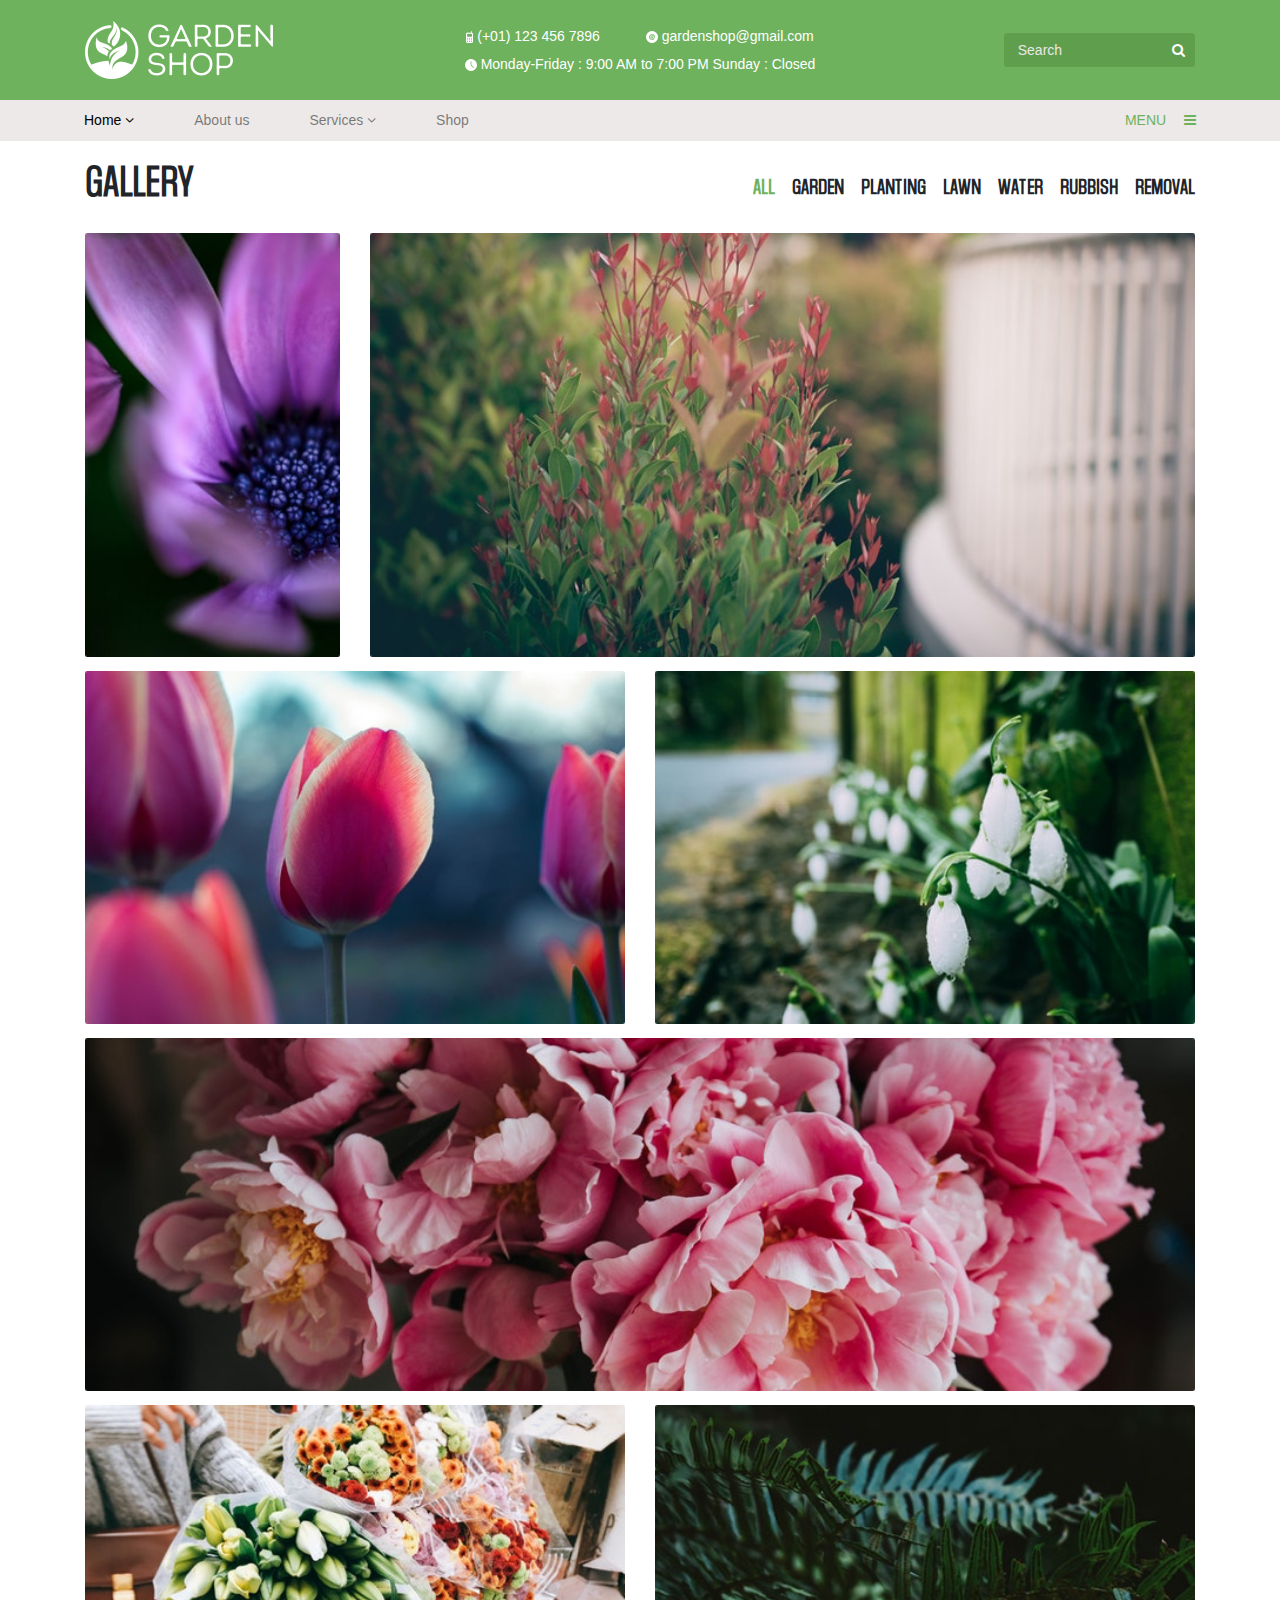
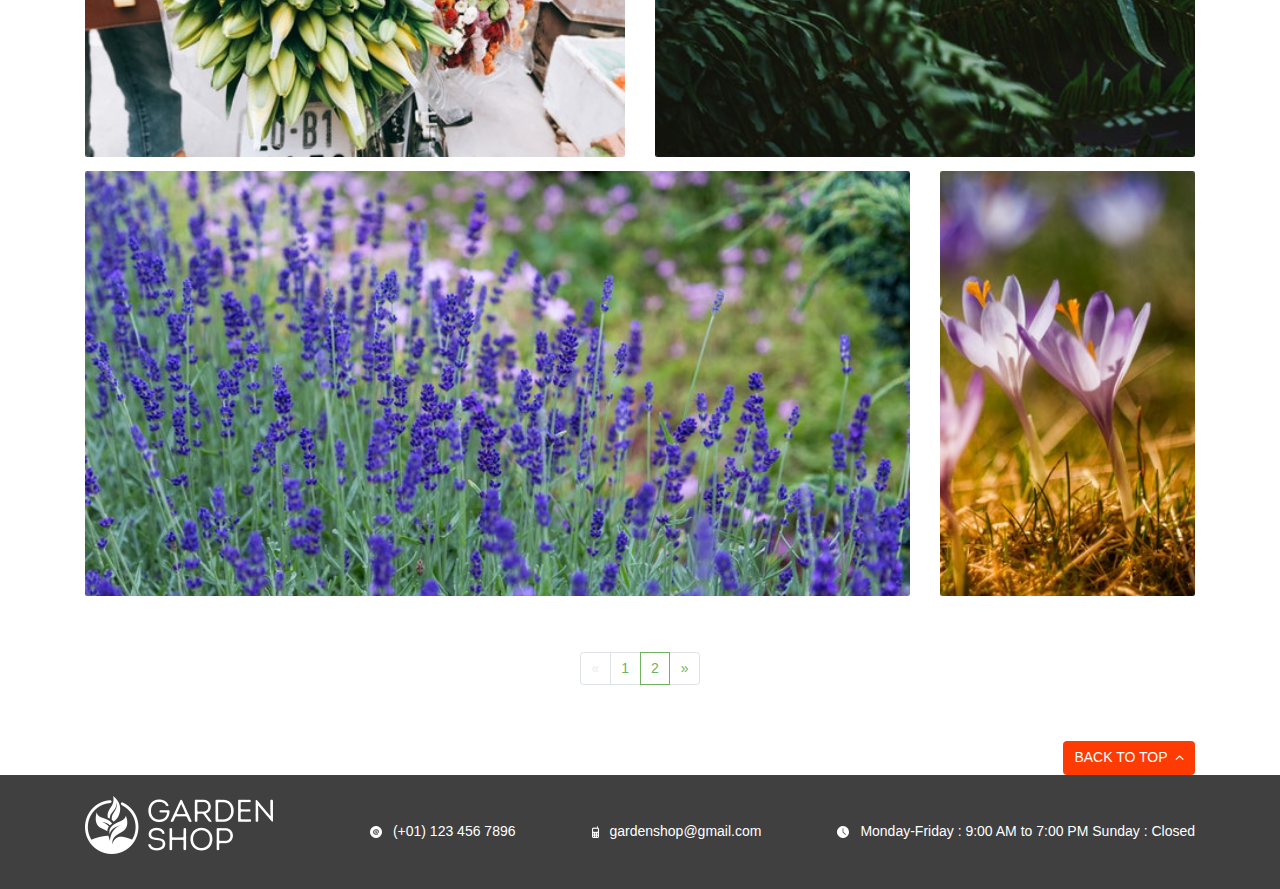
<file: gallery.html>
<!doctype html>
<html lang="en">
    <head>
        <!-- Required meta tags -->
        <meta charset="utf-8">
        <meta name="viewport" content="width=device-width, initial-scale=1, shrink-to-fit=no">
        <meta name="author" content="">
        <meta name="description" content="">
        <meta name="keywords" content="">

        <!--FONTS-->
        <link rel="stylesheet" href="https://cdnjs.cloudflare.com/ajax/libs/font-awesome/4.7.0/css/font-awesome.min.css">


        <!-- Bootstrap CSS -->
        <link href="css/bootstrap.css" rel="stylesheet" type="text/css"/>


        <!--THEME CSS-->
        <link href="css/jquery.fancybox.min.css" rel="stylesheet" type="text/css"/>
        <link href="css/owl.carousel.css" rel="stylesheet" type="text/css"/>
        <link href="css/fonts.css" rel="stylesheet" type="text/css"/>
        <link href="css/theme.css" rel="stylesheet" type="text/css"/>


        <title>GALLERY</title>
    </head>
    <body>
        <!--HEADER START-->
        <header class="py-3 py-md-4" style="background-color:#6FB25D">
            <div class="container">
                <div class="row justify-content-between align-items-center">
                    <div class="col-md-3 d-none d-md-block">
                        <a href="#" class="garden-shop-logo">
                            <img src="img/garden shop logo.png" alt=""/>
                        </a>
                    </div>
                    <div class="col-12 col-md-6  text-center">
                        <div class="main-info text-white">
                            <div class="d-inline-block mr-2 mr-md-5 m-lg-0 mb-2">
                                <img src="img/phone.png" alt=""/>
                                <span>(+01) 123 456 7896</span>
                            </div>
                            <div class="d-inline-block ml-lg-5 mb-md-2">
                                <img src="img/mail.png" alt=""/>
                                <span>gardenshop@gmail.com</span>
                            </div>
                            <div class="d-block">
                                <img src="img/time.png" alt=""/>
                                <span>Monday-Friday : 9:00 AM to 7:00 PM  Sunday : Closed</span>
                            </div>
                        </div>
                    </div>
                    <div class="col-md-3 d-none d-md-block">
                        <form action="#" class="input-group header-form ml-lg-auto">
                            <input type="text" class="form-control pl-3" placeholder="Search">
                            <div class="input-group-append text-center">
                                <button class="btn text-white">
                                    <span class="fa fa-search"></span>
                                </button>
                            </div>
                        </form>
                    </div>
                </div>
            </div>
        </header>
        <!--HEADER ENDS-->

        <!--MAIN-NAVIGATION STARTS-->
        <section class="main-navigation mb-4" style="background-color:#6FB25D">
            <div class="container px-0 px-md-2">
                <nav class="navbar navbar-expand-md navbar-light px-0 py-0 w-100" style="background-color:#6FB25D">
                    <a class="navbar-brand d-md-none pl-3 mb-2 p-md-0" href="#">
                        <img src="img/garden shop logo.png" alt=""/>
                    </a>
                    <span class="fa fa-search fa-2x text-white d-md-none mobile-search"></span>
                    <button class="navbar-toggler mr-3" type="button" data-toggle="collapse" data-target="#main-menu" aria-controls="navbarSupportedContent" aria-expanded="false" aria-label="Toggle navigation">
                        <span></span>
                        <span></span>
                        <span></span>
                    </button>

                    <div class="collapse navbar-collapse" id="main-menu">
                        <ul class="navbar-nav mr-auto w-100 text-center">
                            <li class="nav-item ml-md-2">
                                <!--if element has submenu then write span-->
                                <a class="nav-link active" href="index.html">Home <span class="fa fa-angle-down d-md-none toggle-submenu"></span> <span class="fa fa-angle-down animate-angle-down d-none d-md-inline-block"></span> <span class="sr-only">(current)</span></a>
                                <div class="submenu bg-white">
                                    <div class="container d-md-flex justify-content-md-start">
                                        <a href="index.html" class="text-uppercase">HOMEPAGE STYLE ONE</a>
                                        <a href="homepage-2.html" class="text-uppercase">HOMEPAGE STYLE TWO</a>
                                        <a href="homepage-3.html" class="text-uppercase">HOMEPAGE STYLE THREE</a>
                                    </div>
                                </div>
                            </li>
                            <li class="nav-item">
                                <a class="nav-link" href="about-us.html">About us</a>
                            </li>
                            <li class="nav-item">
                                <!--if element has submenu then write span-->
                                <a class="nav-link" href="services.html">Services <span class="fa fa-angle-down d-md-none toggle-submenu"></span><span class="fa fa-angle-down animate-angle-down d-none d-md-inline-block"></span></a>
                                <div class="submenu bg-white">
                                    <div class="container d-md-flex justify-content-md-start">
                                        <a href="services.html" class="text-uppercase">SERVICES STYLE ONE</a>
                                        <a href="service-2.html" class="text-uppercase">SERVICES STYLE TWO</a>
                                        <a href="services-3.html" class="text-uppercase">SERVICES STYLE THREE</a>
                                    </div>
                                </div>
                            </li>
                            <li class="nav-item">
                                <a class="nav-link" href="shop.html">Shop</a>
                            </li>
                            <li class="nav-item">
                                <a class="nav-link d-md-none" href="contact.html">Contact us</a>
                            </li>
                            <li class="nav-item">
                                <a class="nav-link d-md-none" href="location.html">Locations</a>
                            </li>
                            <li class="nav-item">
                                <a class="nav-link  d-md-none" href="gallery.html">Gallery</a>
                            </li>
                            <li class="nav-item ml-auto d-none d-md-block mr-2">
                                <a class="nav-link text-uppercase text-primary" href="#">menu <span class="fa fa-bars ml-3"></span></a>
                                <div class="submenu bg-white">
                                    <div class="container d-md-flex justify-content-md-start">
                                        <a href="contact.html" class="text-uppercase">Contact us</a>
                                        <a href="location.html" class="text-uppercase">locations</a>
                                        <a href="gallery.html" class="text-uppercase">gallery</a>
                                    </div>
                                </div>
                            </li>
                        </ul>
                    </div>
                </nav> 
            </div>
            <form action="#" class="input-group mobile-form-search bg-secondary  p-3 d-md-none">
                <input type="text" class="form-control bg-primary p-4" placeholder="Search">
                <div class="input-group-append text-center">
                    <button class="btn text-white bg-primary">
                        <span class="fa fa-search"></span>
                    </button>
                </div>
            </form>
        </section>
        <!--MAIN-NAVIGATION ENDS-->
        <main>
            <div class="container">
                <div class="gallery-header d-flex justify-content-between align-items-center mb-4">
                    <h2>GALLERY</h2>
                    <div class="category-container">
                        <span class="text-uppercase category-item ml-3 active" id="all">all</span>
                        <span class="text-uppercase category-item ml-3" id="garden">garden</span>
                        <span class="text-uppercase category-item ml-3" id="planting">planting</span>
                        <span class="text-uppercase category-item ml-3" id="lawn">lawn</span>
                        <span class="text-uppercase category-item ml-3" id="water">water</span>
                        <span class="text-uppercase category-item ml-3" id="rubbish">rubbish</span>
                        <span class="text-uppercase category-item ml-3" id="removal">removal</span>
                    </div>
                </div>
                <section class="gallery mb-5">
                    <div class="row">
                        <div class="col-10 col-md-3 mb-3">
                            <a data-fancybox="gallery" href="img/gallery/img-gallery-1.png">
                                <img class="garden gallery-item" src="img/gallery/img-gallery-1.png" alt=""/>
                            </a>
                        </div>
                        <div class="col-16 col-md-9 mb-3">
                            <a data-fancybox="gallery" href="img/gallery/img-gallery-2.png">
                                <img class="garden gallery-item" src="img/gallery/img-gallery-2.png" alt=""/>
                            </a>
                        </div>
                        <div class="col-12 col-md-6 mb-3">
                            <a data-fancybox="gallery" href="img/gallery/img-gallery-3.png">
                                <img class="planting gallery-item" src="img/gallery/img-gallery-3.png" alt=""/>
                            </a>
                        </div>
                        <div class="col-12 col-md-6 mb-3">
                            <a data-fancybox="gallery" href="img/gallery/img-gallery-4.png">
                                <img class="planting gallery-item" src="img/gallery/img-gallery-4.png" alt=""/>
                            </a>
                        </div>
                        <div class="col-12 mb-3 mb-3">
                            <a data-fancybox="gallery" href="img/gallery/img-gallery-5.png">
                                <img class="lawn gallery-item" src="img/gallery/img-gallery-5.png" alt=""/>
                            </a>
                        </div>
                        <div class="col-12 col-md-6 mb-3">
                            <a data-fancybox="gallery" href="img/gallery/img-gallery-6.png">
                                <img class="lawn gallery-item" src="img/gallery/img-gallery-6.png" alt=""/>
                            </a>
                        </div>
                        <div class="col-12 col-md-6 mb-3">
                            <a data-fancybox="gallery" href="img/gallery/img-gallery-7.png">
                                <img class="water gallery-item" src="img/gallery/img-gallery-7.png" alt=""/>
                            </a>
                        </div>
                        <div class="col-12 col-md-9 mb-3">
                            <a data-fancybox="gallery" href="img/gallery/img-gallery-8.png">
                                <img class="water gallery-item" src="img/gallery/img-gallery-8.png" alt=""/>
                            </a>
                        </div>
                        <div class="col-10 col-md-3 mb-3">
                            <a data-fancybox="gallery" href="img/gallery/img-gallery-9.png">
                                <img class="rubbish gallery-item" src="img/gallery/img-gallery-9.png" alt=""/>
                            </a>
                        </div>
                    </div>
                </section>
                <div class="pagination-wrapper d-flex justify-content-center mb-5">
                    <ul class="pagination">
                        <li class="page-item disabled">
                            <a class="page-link" href="#" aria-label="Previous">
                                <span aria-hidden="true">&laquo;</span>
                                <span class="sr-only">Previous</span>
                            </a>
                        </li>
                        <li class="page-item"><a class="page-link" href="#">1</a></li>
                        <li class="page-item active"><a class="page-link" href="#">2</a></li>
                        <li class="page-item">
                            <a class="page-link" href="#" aria-label="Next">
                                <span aria-hidden="true">&raquo;</span>
                                <span class="sr-only">Next</span>
                            </a>
                        </li>
                    </ul>
                </div>
            </div>
            <div class="container d-flex justify-content-end">
                <a href="#main-menu" class="btn btn-danger text-uppercase text-white">BACK TO TOP<span class="fa fa-angle-up ml-2"></span></a>
            </div>
        </main>
        <footer style="background:#404040" class="py-3 p-lg-4">
            <div class="container">
                <div class="row align-items-center justify-content-between">
                    <div class="col-12 col-md-3 text-center text-md-left mb-3">
                        <a href="#">
                            <img src="img/garden shop logo.png" alt=""/>
                        </a>
                    </div>
                    <div class="col-md-9 d-lg-flex justify-content-lg-between text-center text-lg-left text-white">
                        <div class="d-block d-lg-inline-block">
                            <img src="img/mail.png" alt=""/>
                            <span class="ml-2">(+01) 123 456 7896</span>
                        </div>
                        <div class="d-block d-lg-inline-block">
                            <img src="img/phone.png" alt=""/>
                            <span class="ml-2">gardenshop@gmail.com</span>
                        </div>
                        <div class="d-block d-lg-inline-block">
                            <img src="img/time.png" alt=""/>
                            <span class="ml-2">Monday-Friday : 9:00 AM to 7:00 PM  Sunday : Closed</span>
                        </div>
                    </div>
                </div>
            </div>
        </footer>
        <!-- Optional JavaScript -->
        <!-- jQuery first, then Popper.js, then Bootstrap JS -->
        <script src="js/jquery.min.js" type="text/javascript">
        </script>
        <script src="js/popper.js" type="text/javascript"></script>
        <script src="js/bootstrap.min.js" type="text/javascript"></script>
        <script src="js/jquery.validate.min.js" type="text/javascript"></script>
        <script src="js/jquery.fancybox.min.js" type="text/javascript"></script>
        <script src="js/owl.carousel.min.js" type="text/javascript"></script>

        <script src="js/main.js" type="text/javascript"></script>
    </body>
</html>
</file>
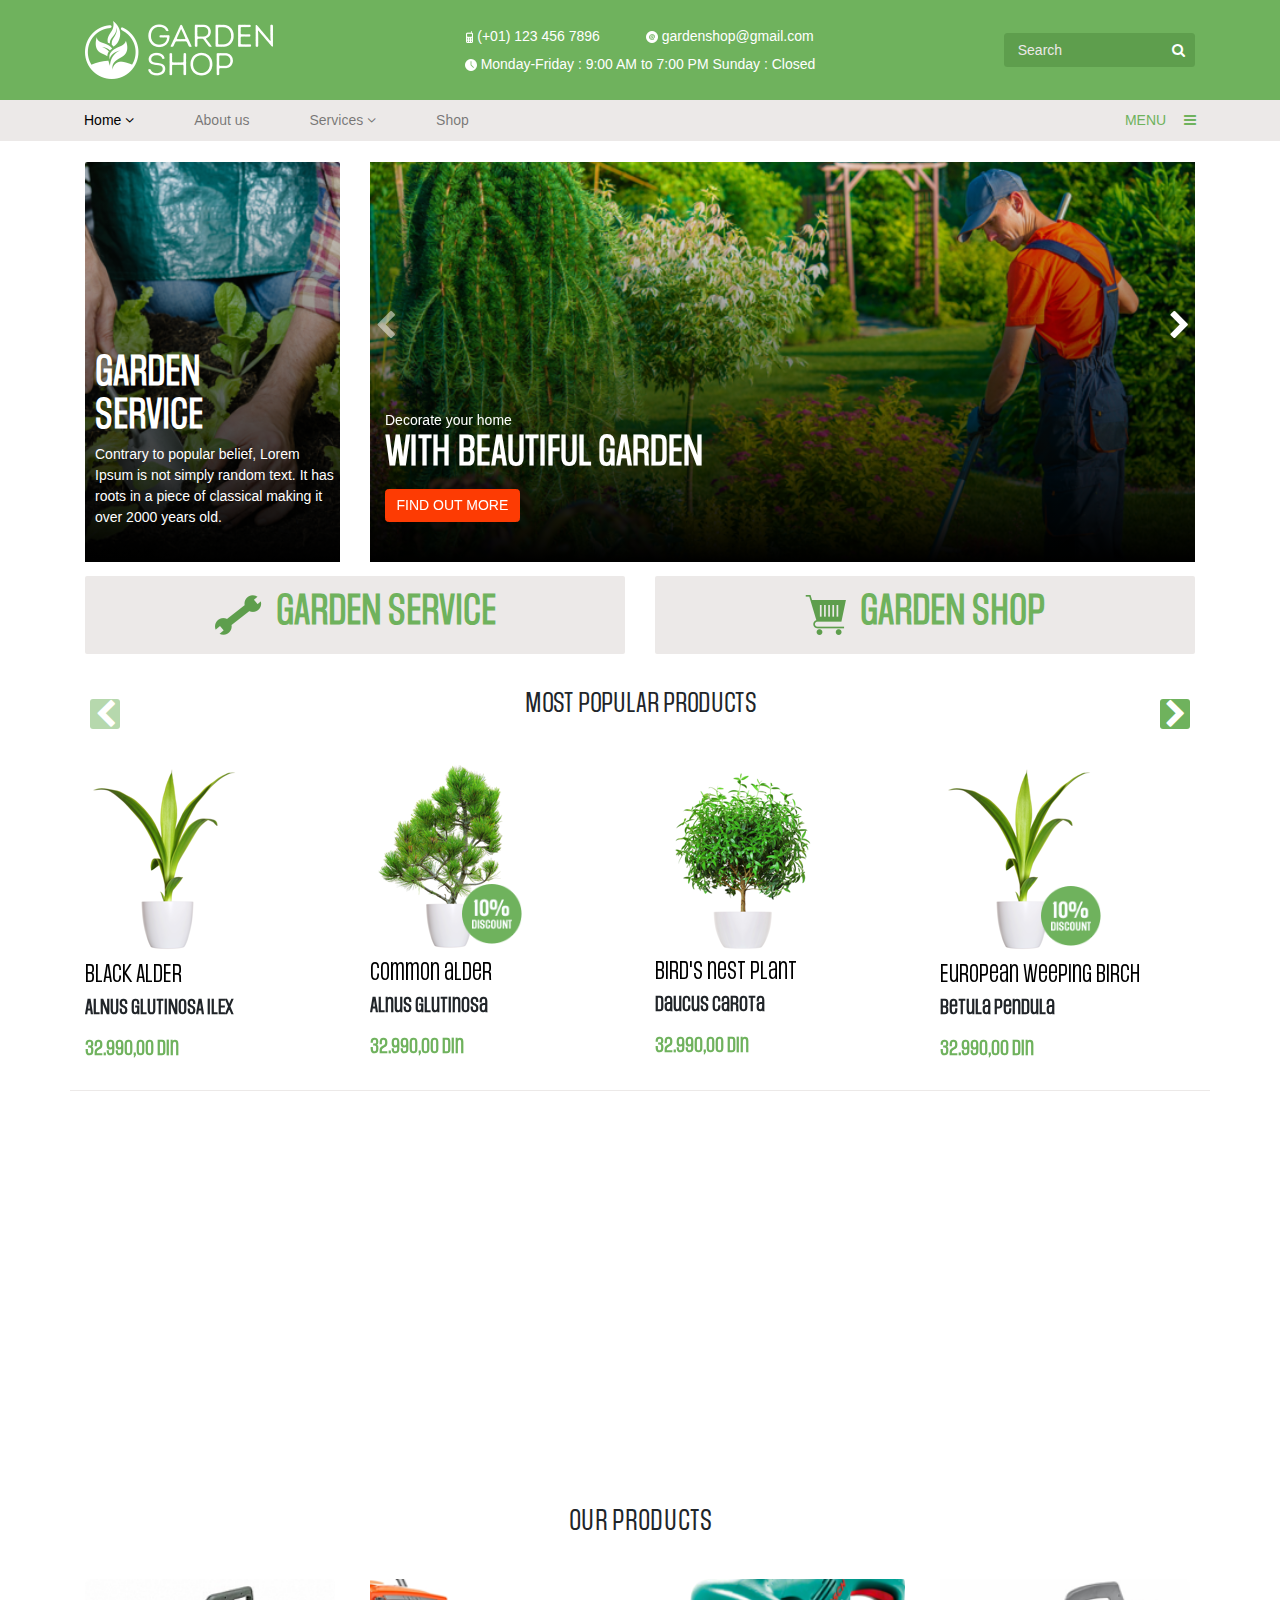
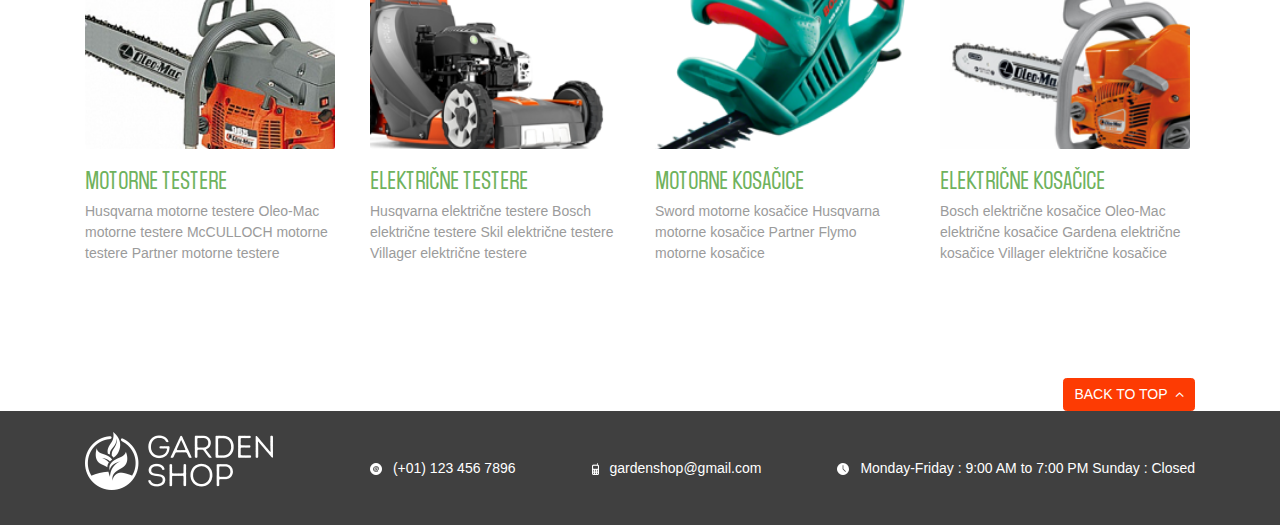
<file: homepage-2.html>
<!doctype html>
<html lang="en">
    <head>
        <!-- Required meta tags -->
        <meta charset="utf-8">
        <meta name="viewport" content="width=device-width, initial-scale=1, shrink-to-fit=no">
        <meta name="author" content="">
        <meta name="description" content="">
        <meta name="keywords" content="">

        <!--FONTS-->
        <link rel="stylesheet" href="https://cdnjs.cloudflare.com/ajax/libs/font-awesome/4.7.0/css/font-awesome.min.css">


        <!-- Bootstrap CSS -->
        <link href="css/bootstrap.css" rel="stylesheet" type="text/css"/>


        <!--THEME CSS-->
        <link href="css/jquery.fancybox.min.css" rel="stylesheet" type="text/css"/>
        <link href="css/owl.carousel.css" rel="stylesheet" type="text/css"/>
        <link href="css/fonts.css" rel="stylesheet" type="text/css"/>
        <link href="css/theme.css" rel="stylesheet" type="text/css"/>


        <title>HOME PAGE 2</title>
    </head>
    <body>
        <!--HEADER START-->
        <header class="py-3 py-md-4" style="background-color:#6FB25D">
            <div class="container">
                <div class="row justify-content-between align-items-center">
                    <div class="col-md-3 d-none d-md-block">
                        <a href="#" class="garden-shop-logo">
                            <img src="img/garden shop logo.png" alt=""/>
                        </a>
                    </div>
                    <div class="col-12 col-md-6  text-center">
                        <div class="main-info text-white">
                            <div class="d-inline-block mr-2 mr-md-5 m-lg-0 mb-2">
                                <img src="img/phone.png" alt=""/>
                                <span>(+01) 123 456 7896</span>
                            </div>
                            <div class="d-inline-block ml-lg-5 mb-md-2">
                                <img src="img/mail.png" alt=""/>
                                <span>gardenshop@gmail.com</span>
                            </div>
                            <div class="d-block">
                                <img src="img/time.png" alt=""/>
                                <span>Monday-Friday : 9:00 AM to 7:00 PM  Sunday : Closed</span>
                            </div>
                        </div>
                    </div>
                    <div class="col-md-3 d-none d-md-block">
                        <form action="#" class="input-group header-form ml-lg-auto">
                            <input type="text" class="form-control pl-3" placeholder="Search">
                            <div class="input-group-append text-center">
                                <button class="btn text-white">
                                    <span class="fa fa-search"></span>
                                </button>
                            </div>
                        </form>
                    </div>
                </div>
            </div>
        </header>
        <!--HEADER ENDS-->

        <!--MAIN-NAVIGATION STARTS-->
        <section class="main-navigation mb-4" style="background-color:#6FB25D">
            <div class="container px-0 px-md-2">
                <nav class="navbar navbar-expand-md navbar-light px-0 py-0 w-100" style="background-color:#6FB25D">
                    <a class="navbar-brand d-md-none pl-3 mb-2 p-md-0" href="#">
                        <img src="img/garden shop logo.png" alt=""/>
                    </a>
                    <span class="fa fa-search fa-2x text-white d-md-none mobile-search"></span>
                    <button class="navbar-toggler mr-3" type="button" data-toggle="collapse" data-target="#main-menu" aria-controls="navbarSupportedContent" aria-expanded="false" aria-label="Toggle navigation">
                        <span></span>
                        <span></span>
                        <span></span>
                    </button>

                    <div class="collapse navbar-collapse" id="main-menu">
                        <ul class="navbar-nav mr-auto w-100 text-center">
                            <li class="nav-item ml-md-2">
                                <!--if element has submenu then write span-->
                                <a class="nav-link active" href="index.html">Home <span class="fa fa-angle-down d-md-none toggle-submenu"></span> <span class="fa fa-angle-down animate-angle-down d-none d-md-inline-block"></span> <span class="sr-only">(current)</span></a>
                                <div class="submenu bg-white">
                                    <div class="container d-md-flex justify-content-md-start">
                                        <a href="index.html" class="text-uppercase">HOMEPAGE STYLE ONE</a>
                                        <a href="homepage-2.html" class="text-uppercase">HOMEPAGE STYLE TWO</a>
                                        <a href="homepage-3.html" class="text-uppercase">HOMEPAGE STYLE THREE</a>
                                    </div>
                                </div>
                            </li>
                            <li class="nav-item">
                                <a class="nav-link" href="about-us.html">About us</a>
                            </li>
                            <li class="nav-item">
                                <!--if element has submenu then write span-->
                                <a class="nav-link" href="services.html">Services <span class="fa fa-angle-down d-md-none toggle-submenu"></span><span class="fa fa-angle-down animate-angle-down d-none d-md-inline-block"></span></a>
                                <div class="submenu bg-white">
                                    <div class="container d-md-flex justify-content-md-start">
                                        <a href="services.html" class="text-uppercase">SERVICES STYLE ONE</a>
                                        <a href="service-2.html" class="text-uppercase">SERVICES STYLE TWO</a>
                                        <a href="services-3.html" class="text-uppercase">SERVICES STYLE THREE</a>
                                    </div>
                                </div>
                            </li>
                            <li class="nav-item">
                                <a class="nav-link" href="shop.html">Shop</a>
                            </li>
                            <li class="nav-item">
                                <a class="nav-link d-md-none" href="contact.html">Contact us</a>
                            </li>
                            <li class="nav-item">
                                <a class="nav-link d-md-none" href="location.html">Locations</a>
                            </li>
                            <li class="nav-item">
                                <a class="nav-link  d-md-none" href="gallery.html">Gallery</a>
                            </li>
                            <li class="nav-item ml-auto d-none d-md-block mr-2">
                                <a class="nav-link text-uppercase text-primary" href="#">menu <span class="fa fa-bars ml-3"></span></a>
                                <div class="submenu bg-white">
                                    <div class="container d-md-flex justify-content-md-start">
                                        <a href="contact.html" class="text-uppercase">Contact us</a>
                                        <a href="location.html" class="text-uppercase">locations</a>
                                        <a href="gallery.html" class="text-uppercase">gallery</a>
                                    </div>
                                </div>
                            </li>
                        </ul>
                    </div>
                </nav> 
            </div>
            <form action="#" class="input-group mobile-form-search bg-secondary  p-3 d-md-none">
                <input type="text" class="form-control bg-primary p-4" placeholder="Search">
                <div class="input-group-append text-center">
                    <button class="btn text-white bg-primary">
                        <span class="fa fa-search"></span>
                    </button>
                </div>
            </form>
        </section>
        <!--MAIN-NAVIGATION ENDS-->
        <main>
            <!--SHOW CASE SECTION STARS-->
            <section class="show-case-slider-wrapper" id="home">
                <div class="container">
                    <div class="row">
                        <div class="col-12 col-md-3 mb-3">
                            <article class="offer-item" style="background-image:linear-gradient(180deg, rgba(0,0,0,0) 0%, #000000 100%), url('img/shutterstock_327681032 (1).png')">
                                <div class="offer-caption text-white">
                                    <a href="#" class="text-white">
                                        <h2 class="text-uppercase">GARDEN<br>SERVICE</h2> 
                                    </a>
                                    <p>
                                        Contrary to popular belief, Lorem Ipsum is not simply 
                                        random text. It has roots in a piece of classical making 
                                        it over 2000 years old.
                                    </p>
                                </div>
                            </article>
                        </div>

                        <div class="col-12 col-md-9">
                            <ul class="show-case-slider list-unstyled owl-carousel">
                                <li class="home" style="background-image:linear-gradient(180deg, rgba(0,0,0,0) 0%, #000000 100%), url('img/show-case-2.png')">
                                    <div class="container">
                                        <div class="show-case-description text-white">
                                            <p class="mb-0">Decorate your home</p>
                                            <h2 class="text-uppercase mb-2 mb-md-3">WITH BEAUTIFUL GARDEN</h2>
                                            <a href="#" class="btn btn-danger text-uppercase">Find out more</a>
                                        </div>
                                    </div>
                                </li>
                                <li class="home" style="background-image:linear-gradient(180deg, rgba(0,0,0,0) 0%, #000000 100%), url('img/show-case-2.png')">
                                    <div class="container">
                                        <div class="show-case-description text-white">
                                            <p class="mb-0">Decorate your home</p>
                                            <h2 class="text-uppercase  mb-2 mb-md-3">WITH BEAUTIFUL GARDEN</h2>
                                            <a href="#" class="btn btn-danger text-uppercase">Find out more</a>
                                        </div>
                                    </div>
                                </li>
                                <li class="home" style="background-image:linear-gradient(180deg, rgba(0,0,0,0) 0%, #000000 100%), url('img/show-case-2.png')">
                                    <div class="container">
                                        <div class="show-case-description text-white">
                                            <p class="mb-0">Decorate your home</p>
                                            <h2 class="text-uppercase  mb-2 mb-md-3">WITH BEAUTIFUL GARDEN</h2>
                                            <a href="#" class="btn btn-danger text-uppercase">Find out more</a>
                                        </div>
                                    </div>
                                </li>
                            </ul>
                        </div>
                    </div>
                </div>
            </section>
            <!--SHOW CASE SECTION ENDS-->

            <!--OPTION SECTION STARTS-->
            <section class="options mb-4">
                <div class="container">
                    <div class="row">
                        <div class="col-10 col-md-6 offset-md-0 offset-1 mb-3 animation" data-animation="slideRight">
                            <a href="services.html" class="bg-secondary d-flex align-items-center py-3 justify-content-center">
                                <img src="img/service.png" alt=""/>
                                <h2 class="text-primary text-uppercase ml-3">GARDEN SERVICE</h2>
                            </a>
                        </div>
                        <div class="col-10 col-md-6 offset-md-0 offset-1 animation" data-animation="slideLeft">
                            <a href="shop.html" class="bg-secondary d-flex align-items-center justify-content-center py-3">
                                <img  src="img/shop.png" alt=""/>
                                <h2 class="text-primary text-uppercase ml-5 ml-md-3">GARDEN SHOP</h2>
                            </a>
                        </div>
                    </div>
                </div>
            </section>
            <!--OPTION SECTION ENDS-->
            <!--POPULAR-PRODUCTS START-->
            <section class="popular-products-wrapper mb-md-5">
                <div class="container">
                    <h3 class="text-center text-uppercase mb-3 mb-md-5">MOST POPULAR PRODUCTS</h3>
                    <ul class="popular-products-slider owl-carousel list-unstyled">
                        <li class="text-center text-md-left">
                            <figure class="m-auto">
                                <a href="#">
                                    <img src="img/PRODUCT/19681854_l.png" alt=""/>
                                </a>
                            </figure>
                            <div class="product-caption text-center text-md-left">
                                <a href="#">
                                    <h4 class="text-uppercase">Black alder</h4>
                                </a>
                                <p class="text-uppercase">Alnus glutinosa Ilex</p>
                                <p class="text-primary">32.990,00 din</p>
                            </div>
                        </li>
                        <li class="text-center text-md-left">
                            <figure class="m-auto">
                                <a href="#">
                                    <img src="img/PRODUCT/24686945_l.png" alt=""/>
                                </a>
                                <img class="discount" src="img/PRODUCT/Group 7 Copy 7.png" alt=""/>
                            </figure>
                            <div class="product-caption text-center text-md-left">
                                <a href="#">
                                    <h4>Common alder</h4>
                                </a>
                                <p>Alnus glutinosa</p>
                                <p class="text-primary">32.990,00 din</p>
                            </div> 
                        </li>
                        <li class="text-center text-md-left">
                            <figure class="m-auto">
                                <a href="#">
                                    <img src="img/PRODUCT/28506571_l.png" alt=""/>
                                </a>
                            </figure>
                            <div class="product-caption text-center text-md-left">
                                <a href="#">
                                    <h4>Bird's nest plant</h4>
                                </a>
                                <p>Daucus carota</p>
                                <p class="text-primary">32.990,00 din</p>
                            </div>
                        </li>
                        <li class="text-center text-md-left">
                            <figure class="m-auto">
                                <a href="#">
                                    <img src="img/PRODUCT/19681854_l.png" alt=""/>
                                </a>
                                <img class="discount" src="img/PRODUCT/Group 7 Copy 7.png" alt=""/>
                            </figure>
                            <div class="product-caption text-center text-md-left">
                                <a href="#">
                                    <h4>European weeping birch</h4>
                                </a>
                                <p>Betula pendula</p>
                                <p class="text-primary">32.990,00 din</p>
                            </div>
                        </li>
                        <li class="text-center text-md-left">
                            <figure class="m-auto">
                                <a href="#">
                                    <img src="img/PRODUCT/19681854_l.png" alt=""/>
                                </a>
                            </figure>
                            <div class="product-caption text-center text-md-left">
                                <a href="#">
                                    <h4 class="text-uppercase">Black alder</h4>
                                </a>
                                <p class="text-uppercase">Alnus glutinosa Ilex</p>
                                <p class="text-primary">32.990,00 din</p>
                            </div>
                        </li>
                        <li class="text-center text-md-left">
                            <figure class="m-auto">
                                <a href="#">
                                    <img src="img/PRODUCT/24686945_l.png" alt=""/>
                                </a>
                                <img class="discount" src="img/PRODUCT/Group 7 Copy 7.png" alt=""/>
                            </figure>
                            <div class="product-caption text-center text-md-left">
                                <a href="#">
                                    <h4>Common alder</h4>
                                </a>
                                <p>Alnus glutinosa</p>
                                <p class="text-primary">32.990,00 din</p>
                            </div> 
                        </li>
                        <li class="text-center text-md-left">
                            <figure class="m-auto">
                                <a href="#">
                                    <img src="img/PRODUCT/28506571_l.png" alt=""/>
                                </a>
                                <img class="discount" src="img/PRODUCT/Group 7 Copy 7.png" alt=""/>
                            </figure>
                            <div class="product-caption text-center text-md-left">
                                <a href="#">
                                    <h4>Bird's nest plant</h4>
                                </a>
                                <p>Daucus carota</p>
                                <p class="text-primary">32.990,00 din</p>
                            </div>
                        </li>
                        <li class="text-center text-md-left">
                            <figure class="m-auto">
                                <a href="#">
                                    <img src="img/PRODUCT/19681854_l.png" alt=""/>
                                </a>
                            </figure>
                            <div class="product-caption text-center text-md-left">
                                <a href="#">
                                    <h4>European weeping birch</h4>
                                </a>
                                <p>Betula pendula</p>
                                <p class="text-primary">32.990,00 din</p>
                            </div>
                        </li>
                    </ul>
                </div>
            </section>
            <!--POPULAR-PRODUCTS ENDS-->

            <!--SECTION OFFER STARS-->
            <section class="offer text-white mb-5">
                <div class="container">
                    <div class="row">
                        <div class="col-12 col-md-6 animation" data-animation="slideRight">
                            <article class="offer-item-2 mb-3" style="background-image:linear-gradient(180deg, rgba(0,0,0,0) 0%, #000000 100%), url('img/offer-section-img/masonary-2.png')">
                                <div class="offer-caption w-75">
                                    <a href="#" class="text-white">
                                        <h2 class="text-uppercase">Gallery<br>Masonry</h2>
                                    </a>
                                    <p>
                                        Nullam ultrices, augue non venenatis bibendum, 
                                        lacus augue pellentesque quam, nec tempus sem ligula eu mi.
                                    </p>
                                </div>
                            </article>
                        </div>
                        <div class="col-12 col-md-6 animation" data-animation="slideLeft">
                            <article class="py-5 offer-item-3 " style="background-image:linear-gradient(180deg, rgba(0,0,0,0) 0%, #000000 100%), url('img/offer-section-img/full-width-2.png')">
                                <div class="offer-caption">
                                    <a href="#" class="text-white">
                                        <h2 class="text-uppercase">Gallery<br>FullWidth</h2> 
                                    </a>
                                    <p class="w-75">
                                        Nullam ultrices, augue non venenatis bibendum, 
                                        lacus augue pellentesque quam, nec tempus sem ligula eu mi.
                                    </p>
                                </div>
                            </article>
                        </div>
                    </div>
                </div>
            </section>
            <!--SECTION OFFER ENDS-->

            <!--SECTION OUR-PRODUCTS STARTS-->
            <section class="our-products mb-5">
                <h3 class="text-center text-uppercase mb-3 mb-md-5">OUR PRODUCTS</h3>
                <div class="container">
                    <div class="row">
                        <div class="col-12 col-md-3">
                            <article class="text-center text-md-left">
                                <figure>
                                    <a href="#">
                                        <img src="img/OUR-PRODUCTS/Motorne-testere.png" alt=""/>
                                    </a>
                                </figure>
                                <div class="our-products-caption">
                                    <a href="#">
                                        <h4 class="text-primary text-uppercase">Motorne testere</h4>
                                    </a>
                                    <p>
                                        Husqvarna motorne testere
                                        Oleo-Mac motorne testere
                                        McCULLOCH motorne testere
                                        Partner motorne testere
                                    </p>
                                </div>
                            </article>
                        </div>
                        <div class="col-12 col-md-3">
                            <article class="text-center text-md-left">
                                <figure>
                                    <a href="#">
                                        <img src="img/OUR-PRODUCTS/ELEKTRIČNE-testere.png" alt=""/>
                                    </a>
                                </figure>
                                <div class="our-products-caption">
                                    <a href="#">
                                        <h4 class="text-primary text-uppercase">ELEKTRIČNE testere</h4>
                                    </a>
                                    <p>
                                        Husqvarna električne testere
                                        Bosch električne testere
                                        Skil električne testere
                                        Villager električne testere
                                    </p>
                                </div>
                            </article>
                        </div>
                        <div class="col-12 col-md-3">
                            <article class="text-center text-md-left">
                                <figure>
                                    <a href="#">
                                        <img src="img/OUR-PRODUCTS/Motorne-KOSAČICE.png" alt=""/>
                                    </a>
                                </figure>
                                <div class="our-products-caption">
                                    <a href="#">
                                        <h4 class="text-primary text-uppercase">Motorne KOSAČICE</h4>
                                    </a>
                                    <p>
                                        Sword motorne kosačice
                                        Husqvarna motorne kosačice
                                        Partner
                                        Flymo motorne kosačice
                                    </p>
                                </div>
                            </article>
                        </div>
                        <div class="col-12 col-md-3">
                            <article class="text-center text-md-left">
                                <figure>
                                    <a href="#">
                                        <img src="img/OUR-PRODUCTS/ELEKTRIČNE-KOSAČICE.png" alt=""/>
                                    </a>
                                </figure>
                                <div class="our-products-caption">
                                    <a href="#">
                                        <h4 class="text-primary text-uppercase">ELEKTRIČNE KOSAČICE</h4>
                                    </a>
                                    <p>
                                        Bosch električne kosačice
                                        Oleo-Mac električne kosačice
                                        Gardena električne kosačice
                                        Villager električne kosačice
                                    </p>
                                </div>
                            </article>
                        </div>
                    </div>
                </div>
            </section>
            <!--SECTION OUR-PRODUCTS ENDS-->
            <div class="container d-flex justify-content-end">
                <a href="#home" class="btn btn-danger text-uppercase text-white">BACK TO TOP<span class="fa fa-angle-up ml-2"></span></a>
            </div>
        </main>
        <footer style="background:#404040" class="py-3 p-lg-4">
            <div class="container">
                <div class="row align-items-center justify-content-between">
                    <div class="col-12 col-md-3 text-center text-md-left mb-3">
                        <a href="#">
                            <img src="img/garden shop logo.png" alt=""/>
                        </a>
                    </div>
                    <div class="col-md-9 d-lg-flex justify-content-lg-between text-center text-lg-left text-white">
                        <div class="d-block d-lg-inline-block">
                            <img src="img/mail.png" alt=""/>
                            <span class="ml-2">(+01) 123 456 7896</span>
                        </div>
                        <div class="d-block d-lg-inline-block">
                            <img src="img/phone.png" alt=""/>
                            <span class="ml-2">gardenshop@gmail.com</span>
                        </div>
                        <div class="d-block d-lg-inline-block">
                            <img src="img/time.png" alt=""/>
                            <span class="ml-2">Monday-Friday : 9:00 AM to 7:00 PM  Sunday : Closed</span>
                        </div>
                    </div>
                </div>
            </div>
        </footer>
        <!-- Optional JavaScript -->
        <!-- jQuery first, then Popper.js, then Bootstrap JS -->
        <script src="js/jquery.min.js" type="text/javascript">
        </script>
        <script src="js/popper.js" type="text/javascript"></script>
        <script src="js/bootstrap.min.js" type="text/javascript"></script>
        <script src="js/jquery.validate.min.js" type="text/javascript"></script>
        <script src="js/jquery.fancybox.min.js" type="text/javascript"></script>
        <script src="js/owl.carousel.min.js" type="text/javascript"></script>

        <script src="js/main.js" type="text/javascript"></script>
    </body>
</html>
</file>
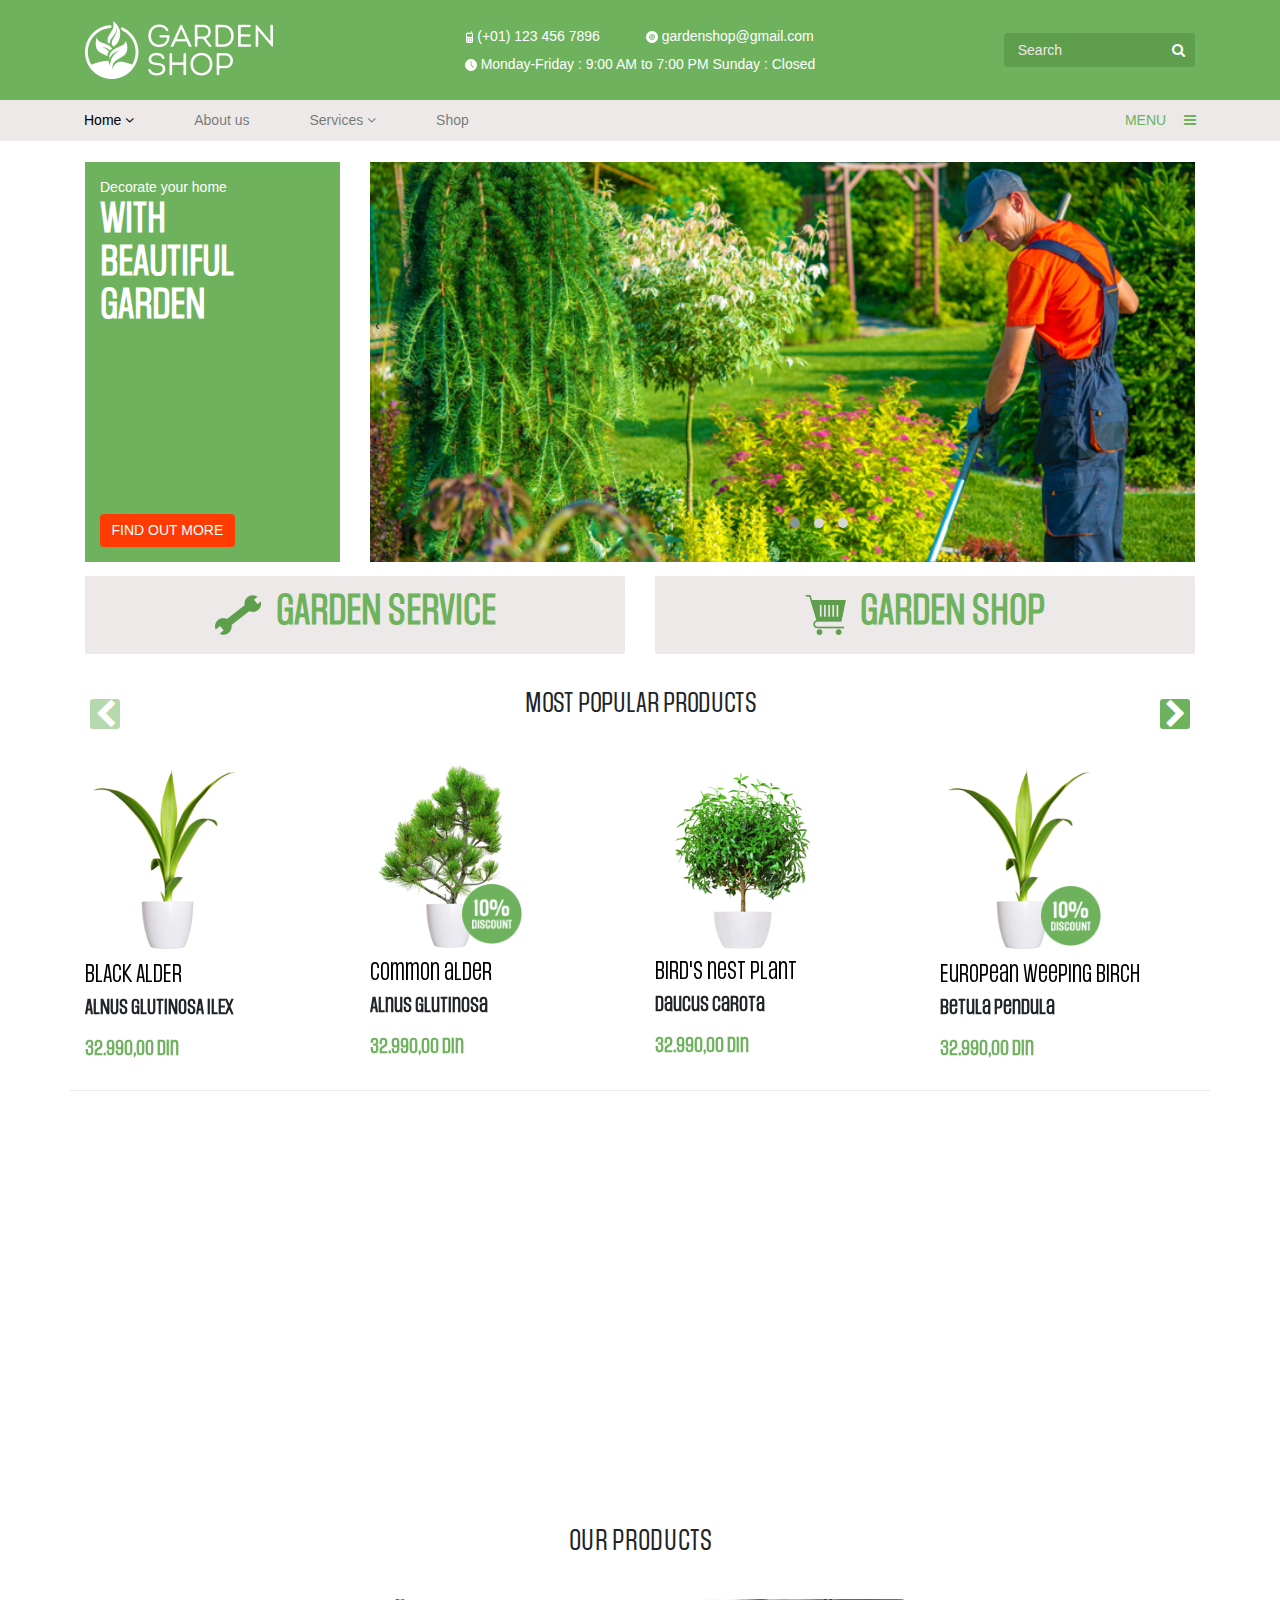
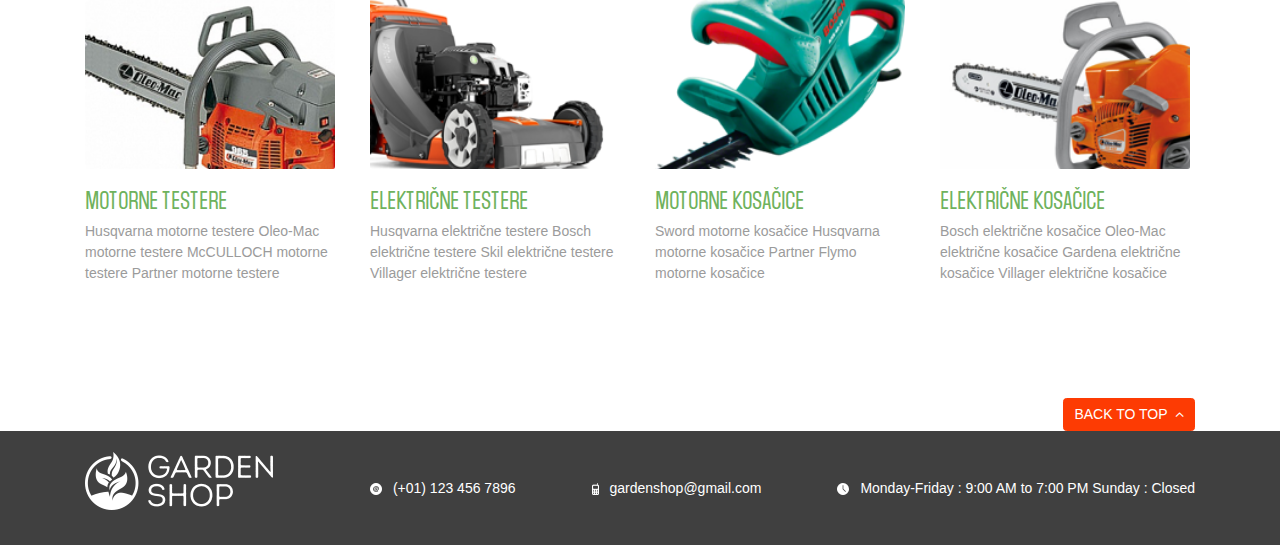
<file: homepage-3.html>
<!doctype html>
<html lang="en">
    <head>
        <!-- Required meta tags -->
        <meta charset="utf-8">
        <meta name="viewport" content="width=device-width, initial-scale=1, shrink-to-fit=no">
        <meta name="author" content="">
        <meta name="description" content="">
        <meta name="keywords" content="">

        <!--FONTS-->
        <link rel="stylesheet" href="https://cdnjs.cloudflare.com/ajax/libs/font-awesome/4.7.0/css/font-awesome.min.css">


        <!-- Bootstrap CSS -->
        <link href="css/bootstrap.css" rel="stylesheet" type="text/css"/>


        <!--THEME CSS-->
        <link href="css/jquery.fancybox.min.css" rel="stylesheet" type="text/css"/>
        <link href="css/owl.carousel.css" rel="stylesheet" type="text/css"/>
        <link href="css/fonts.css" rel="stylesheet" type="text/css"/>
        <link href="css/theme.css" rel="stylesheet" type="text/css"/>


        <title>HOME PAGE 3</title>
    </head>
    <body>
        <!--HEADER START-->
        <header class="py-3 py-md-4" style="background-color:#6FB25D">
            <div class="container">
                <div class="row justify-content-between align-items-center">
                    <div class="col-md-3 d-none d-md-block">
                        <a href="#" class="garden-shop-logo">
                            <img src="img/garden shop logo.png" alt=""/>
                        </a>
                    </div>
                    <div class="col-12 col-md-6  text-center">
                        <div class="main-info text-white">
                            <div class="d-inline-block mr-2 mr-md-5 m-lg-0 mb-2">
                                <img src="img/phone.png" alt=""/>
                                <span>(+01) 123 456 7896</span>
                            </div>
                            <div class="d-inline-block ml-lg-5 mb-md-2">
                                <img src="img/mail.png" alt=""/>
                                <span>gardenshop@gmail.com</span>
                            </div>
                            <div class="d-block">
                                <img src="img/time.png" alt=""/>
                                <span>Monday-Friday : 9:00 AM to 7:00 PM  Sunday : Closed</span>
                            </div>
                        </div>
                    </div>
                    <div class="col-md-3 d-none d-md-block">
                        <form action="#" class="input-group header-form ml-lg-auto">
                            <input type="text" class="form-control pl-3" placeholder="Search">
                            <div class="input-group-append text-center">
                                <button class="btn text-white">
                                    <span class="fa fa-search"></span>
                                </button>
                            </div>
                        </form>
                    </div>
                </div>
            </div>
        </header>
        <!--HEADER ENDS-->

        <!--MAIN-NAVIGATION STARTS-->
        <section class="main-navigation mb-4" style="background-color:#6FB25D">
            <div class="container px-0 px-md-2">
                <nav class="navbar navbar-expand-md navbar-light px-0 py-0 w-100" style="background-color:#6FB25D">
                    <a class="navbar-brand d-md-none pl-3 mb-2 p-md-0" href="#">
                        <img src="img/garden shop logo.png" alt=""/>
                    </a>
                    <span class="fa fa-search fa-2x text-white d-md-none mobile-search"></span>
                    <button class="navbar-toggler mr-3" type="button" data-toggle="collapse" data-target="#main-menu" aria-controls="navbarSupportedContent" aria-expanded="false" aria-label="Toggle navigation">
                        <span></span>
                        <span></span>
                        <span></span>
                    </button>

                    <div class="collapse navbar-collapse" id="main-menu">
                        <ul class="navbar-nav mr-auto w-100 text-center">
                            <li class="nav-item ml-md-2">
                                <!--if element has submenu then write span-->
                                <a class="nav-link active" href="index.html">Home <span class="fa fa-angle-down d-md-none toggle-submenu"></span> <span class="fa fa-angle-down animate-angle-down d-none d-md-inline-block"></span> <span class="sr-only">(current)</span></a>
                                <div class="submenu bg-white">
                                    <div class="container d-md-flex justify-content-md-start">
                                        <a href="index.html" class="text-uppercase">HOMEPAGE STYLE ONE</a>
                                        <a href="homepage-2.html" class="text-uppercase">HOMEPAGE STYLE TWO</a>
                                        <a href="homepage-3.html" class="text-uppercase">HOMEPAGE STYLE THREE</a>
                                    </div>
                                </div>
                            </li>
                            <li class="nav-item">
                                <a class="nav-link" href="about-us.html">About us</a>
                            </li>
                            <li class="nav-item">
                                <!--if element has submenu then write span-->
                                <a class="nav-link" href="services.html">Services <span class="fa fa-angle-down d-md-none toggle-submenu"></span><span class="fa fa-angle-down animate-angle-down d-none d-md-inline-block"></span></a>
                                <div class="submenu bg-white">
                                    <div class="container d-md-flex justify-content-md-start">
                                        <a href="index.html" class="text-uppercase">SERVICES STYLE ONE</a>
                                        <a href="service-2.html" class="text-uppercase">SERVICES STYLE TWO</a>
                                        <a href="services-3.html" class="text-uppercase">SERVICES STYLE THREE</a>
                                    </div>
                                </div>
                            </li>
                            <li class="nav-item">
                                <a class="nav-link" href="shop.html">Shop</a>
                            </li>
                            <li class="nav-item">
                                <a class="nav-link d-md-none" href="contact.html">Contact us</a>
                            </li>
                            <li class="nav-item">
                                <a class="nav-link d-md-none" href="location.html">Locations</a>
                            </li>
                            <li class="nav-item">
                                <a class="nav-link  d-md-none" href="gallery.html">Gallery</a>
                            </li>
                            <li class="nav-item ml-auto d-none d-md-block mr-2">
                                <a class="nav-link text-uppercase text-primary" href="#">menu <span class="fa fa-bars ml-3"></span></a>
                                <div class="submenu bg-white">
                                    <div class="container d-md-flex justify-content-md-start">
                                        <a href="contact.html" class="text-uppercase">Contact us</a>
                                        <a href="location.html" class="text-uppercase">locations</a>
                                        <a href="gallery.html" class="text-uppercase">gallery</a>
                                    </div>
                                </div>
                            </li>
                        </ul>
                    </div>
                </nav> 
            </div>
            <form action="#" class="input-group mobile-form-search bg-secondary  p-3 d-md-none">
                <input type="text" class="form-control bg-primary p-4" placeholder="Search">
                <div class="input-group-append text-center">
                    <button class="btn text-white bg-primary">
                        <span class="fa fa-search"></span>
                    </button>
                </div>
            </form>
        </section>
        <!--MAIN-NAVIGATION ENDS-->
        <main>
            <!--SHOW CASE SECTION STARS-->
            <section class="show-case-slider-wrapper" id="home">
                <div class="container">
                    <div class="row">
                        <div class="col-12 col-md-3 mb-3">
                            <article class="bg-primary show-case-left text-white">
                                <div class="decorate">
                                    <p class="mb-0">Decorate your home</p>
                                    <h2 class="text-uppercase mb-2 mb-md-3">WITH <br> BEAUTIFUL <br> GARDEN</h2>
                                </div>
                                <a href="#" class="btn btn-danger text-uppercase align-self-end">Find out more</a>
                            </article>
                        </div>

                        <div class="col-12 col-md-9">
                            <ul class="show-case-slider-2 list-unstyled owl-carousel">
                                <li class="home" style="background-image:url('img/show-case-2.png')"></li>
                                <li class="home" style="background-image:url('img/show-case-2.png')"></li>
                                <li class="home" style="background-image:url('img/show-case-2.png')"></li>
                            </ul>
                        </div>
                    </div>
                </div>
            </section>
            <!--SHOW CASE SECTION ENDS-->

            <!--OPTION SECTION STARTS-->
            <section class="options mb-4">
                <div class="container">
                    <div class="row">
                        <div class="col-10 col-md-6 offset-md-0 offset-1 mb-3 animation" data-animation="slideRight">
                            <a href="services.html" class="bg-secondary d-flex align-items-center py-3 justify-content-center">
                                <img src="img/service.png" alt=""/>
                                <h2 class="text-primary text-uppercase ml-3">GARDEN SERVICE</h2>
                            </a>
                        </div>
                        <div class="col-10 col-md-6 offset-md-0 offset-1 animation" data-animation="slideLeft">
                            <a href="shop.html" class="bg-secondary d-flex align-items-center justify-content-center py-3">
                                <img  src="img/shop.png" alt=""/>
                                <h2 class="text-primary text-uppercase ml-5 ml-md-3">GARDEN SHOP</h2>
                            </a>
                        </div>
                    </div>
                </div>
            </section>
            <!--OPTION SECTION ENDS-->
            <!--POPULAR-PRODUCTS START-->
            <section class="popular-products-wrapper mb-md-5">
                <div class="container">
                    <h3 class="text-center text-uppercase mb-3 mb-md-5">MOST POPULAR PRODUCTS</h3>
                    <ul class="popular-products-slider owl-carousel list-unstyled">
                        <li class="text-center text-md-left">
                            <figure class="m-auto">
                                <a href="#">
                                    <img src="img/PRODUCT/19681854_l.png" alt=""/>
                                </a>
                            </figure>
                            <div class="product-caption text-center text-md-left">
                                <a href="#">
                                    <h4 class="text-uppercase">Black alder</h4>
                                </a>
                                <p class="text-uppercase">Alnus glutinosa Ilex</p>
                                <p class="text-primary">32.990,00 din</p>
                            </div>
                        </li>
                        <li class="text-center text-md-left">
                            <figure class="m-auto">
                                <a href="#">
                                    <img src="img/PRODUCT/24686945_l.png" alt=""/>
                                </a>
                                <img class="discount" src="img/PRODUCT/Group 7 Copy 7.png" alt=""/>
                            </figure>
                            <div class="product-caption text-center text-md-left">
                                <a href="#">
                                    <h4>Common alder</h4>
                                </a>
                                <p>Alnus glutinosa</p>
                                <p class="text-primary">32.990,00 din</p>
                            </div> 
                        </li>
                        <li class="text-center text-md-left">
                            <figure class="m-auto">
                                <a href="#">
                                    <img src="img/PRODUCT/28506571_l.png" alt=""/>
                                </a>
                            </figure>
                            <div class="product-caption text-center text-md-left">
                                <a href="#">
                                    <h4>Bird's nest plant</h4>
                                </a>
                                <p>Daucus carota</p>
                                <p class="text-primary">32.990,00 din</p>
                            </div>
                        </li>
                        <li class="text-center text-md-left">
                            <figure class="m-auto">
                                <a href="#">
                                    <img src="img/PRODUCT/19681854_l.png" alt=""/>
                                </a>
                                <img class="discount" src="img/PRODUCT/Group 7 Copy 7.png" alt=""/>
                            </figure>
                            <div class="product-caption text-center text-md-left">
                                <a href="#">
                                    <h4>European weeping birch</h4>
                                </a>
                                <p>Betula pendula</p>
                                <p class="text-primary">32.990,00 din</p>
                            </div>
                        </li>
                        <li class="text-center text-md-left">
                            <figure class="m-auto">
                                <a href="#">
                                    <img src="img/PRODUCT/19681854_l.png" alt=""/>
                                </a>
                            </figure>
                            <div class="product-caption text-center text-md-left">
                                <a href="#">
                                    <h4 class="text-uppercase">Black alder</h4>
                                </a>
                                <p class="text-uppercase">Alnus glutinosa Ilex</p>
                                <p class="text-primary">32.990,00 din</p>
                            </div>
                        </li>
                        <li class="text-center text-md-left">
                            <figure class="m-auto">
                                <a href="#">
                                    <img src="img/PRODUCT/24686945_l.png" alt=""/>
                                </a>
                                <img class="discount" src="img/PRODUCT/Group 7 Copy 7.png" alt=""/>
                            </figure>
                            <div class="product-caption text-center text-md-left">
                                <a href="#">
                                    <h4>Common alder</h4>
                                </a>
                                <p>Alnus glutinosa</p>
                                <p class="text-primary">32.990,00 din</p>
                            </div> 
                        </li>
                        <li class="text-center text-md-left">
                            <figure class="m-auto">
                                <a href="#">
                                    <img src="img/PRODUCT/28506571_l.png" alt=""/>
                                </a>
                                <img class="discount" src="img/PRODUCT/Group 7 Copy 7.png" alt=""/>
                            </figure>
                            <div class="product-caption text-center text-md-left">
                                <a href="#">
                                    <h4>Bird's nest plant</h4>
                                </a>
                                <p>Daucus carota</p>
                                <p class="text-primary">32.990,00 din</p>
                            </div>
                        </li>
                        <li class="text-center text-md-left">
                            <figure class="m-auto">
                                <a href="#">
                                    <img src="img/PRODUCT/19681854_l.png" alt=""/>
                                </a>
                            </figure>
                            <div class="product-caption text-center text-md-left">
                                <a href="#">
                                    <h4>European weeping birch</h4>
                                </a>
                                <p>Betula pendula</p>
                                <p class="text-primary">32.990,00 din</p>
                            </div>
                        </li>
                    </ul>
                </div>
            </section>
            <!--POPULAR-PRODUCTS ENDS-->

            <!--SECTION OFFER STARS-->
            <section class="offer text-white mb-5">
                <div class="container">
                    <div class="row">
                        <div class="col-12 col-md-4 animation" data-animation="slideRight">               
                            <article class="mb-3 offer-item-4" style="background-image:linear-gradient(180deg, rgba(0,0,0,0) 0%, #000000 100%), url('img/offer-section-img/masonery-3.png')">
                                <div class="offer-caption">
                                    <a href="#" class="text-white">
                                        <h2 class="text-uppercase">Gallery<br>Masonry</h2>
                                    </a>
                                    <p>
                                        Nullam ultrices, augue non venenatis bibendum, 
                                        lacus augue pellentesque quam, nec tempus sem ligula eu mi.
                                    </p>
                                </div>
                            </article>
                        </div>
                        <div class="col-12 col-md-4 animation" data-animation="zoom">
                            <article class="offer-item-4 mb-3" style="background-image:linear-gradient(180deg, rgba(0,0,0,0) 0%, #000000 100%), url('img/offer-section-img/garden-service-3.png')">
                                <div class="offer-caption">
                                    <a href="#" class="text-white">
                                        <h2 class="text-uppercase">GARDEN <br> SERVICE</h2> 
                                    </a>
                                    <p>
                                        Contrary to popular belief, Lorem Ipsum is not simply 
                                        random text. It has roots in a piece of classical making 
                                        it over 2000 years old.
                                    </p>
                                </div>
                            </article>
                        </div>
                        <div class="col-12 col-md-4 animation" data-animation="slideLeft">
                            <article class="offer-item-4 mb-3 " style="background-image:linear-gradient(180deg, rgba(0,0,0,0) 0%, #000000 100%), url('img/offer-section-img/full-width-3.png')">
                                <div class="offer-caption">
                                    <a href="#" class="text-white">
                                        <h2 class="text-uppercase">Gallery<br>FullWidth</h2> 
                                    </a>
                                    <p>
                                        Nullam ultrices, augue non venenatis bibendum, 
                                        lacus augue pellentesque quam, nec tempus sem ligula eu mi.
                                    </p>
                                </div>
                            </article>
                        </div>
                    </div>
                </div>
            </section>
            <!--SECTION OFFER ENDS-->

            <!--SECTION OUR-PRODUCTS STARTS-->
            <section class="our-products mb-5">
                <h3 class="text-center text-uppercase mb-3 mb-md-5">OUR PRODUCTS</h3>
                <div class="container">
                    <div class="row">
                        <div class="col-12 col-md-3">
                            <article class="text-center text-md-left">
                                <figure>
                                    <a href="#">
                                        <img src="img/OUR-PRODUCTS/Motorne-testere.png" alt=""/>
                                    </a>
                                </figure>
                                <div class="our-products-caption">
                                    <a href="#">
                                        <h4 class="text-primary text-uppercase">Motorne testere</h4>
                                    </a>
                                    <p>
                                        Husqvarna motorne testere
                                        Oleo-Mac motorne testere
                                        McCULLOCH motorne testere
                                        Partner motorne testere
                                    </p>
                                </div>
                            </article>
                        </div>
                        <div class="col-12 col-md-3">
                            <article class="text-center text-md-left">
                                <figure>
                                    <a href="#">
                                        <img src="img/OUR-PRODUCTS/ELEKTRIČNE-testere.png" alt=""/>
                                    </a>
                                </figure>
                                <div class="our-products-caption">
                                    <a href="#">
                                        <h4 class="text-primary text-uppercase">ELEKTRIČNE testere</h4>
                                    </a>
                                    <p>
                                        Husqvarna električne testere
                                        Bosch električne testere
                                        Skil električne testere
                                        Villager električne testere
                                    </p>
                                </div>
                            </article>
                        </div>
                        <div class="col-12 col-md-3">
                            <article class="text-center text-md-left">
                                <figure>
                                    <a href="#">
                                        <img src="img/OUR-PRODUCTS/Motorne-KOSAČICE.png" alt=""/>
                                    </a>
                                </figure>
                                <div class="our-products-caption">
                                    <a href="#">
                                        <h4 class="text-primary text-uppercase">Motorne KOSAČICE</h4>
                                    </a>
                                    <p>
                                        Sword motorne kosačice
                                        Husqvarna motorne kosačice
                                        Partner
                                        Flymo motorne kosačice
                                    </p>
                                </div>
                            </article>
                        </div>
                        <div class="col-12 col-md-3">
                            <article class="text-center text-md-left">
                                <figure>
                                    <a href="#">
                                        <img src="img/OUR-PRODUCTS/ELEKTRIČNE-KOSAČICE.png" alt=""/>
                                    </a>
                                </figure>
                                <div class="our-products-caption">
                                    <a href="#">
                                        <h4 class="text-primary text-uppercase">ELEKTRIČNE KOSAČICE</h4>
                                    </a>
                                    <p>
                                        Bosch električne kosačice
                                        Oleo-Mac električne kosačice
                                        Gardena električne kosačice
                                        Villager električne kosačice
                                    </p>
                                </div>
                            </article>
                        </div>
                    </div>
                </div>
            </section>
            <!--SECTION OUR-PRODUCTS ENDS-->
            <div class="container d-flex justify-content-end">
                <a href="#home" class="btn btn-danger text-uppercase text-white">BACK TO TOP<span class="fa fa-angle-up ml-2"></span></a>
            </div>
        </main>
        <footer style="background:#404040" class="py-3 p-lg-4">
            <div class="container">
                <div class="row align-items-center justify-content-between">
                    <div class="col-12 col-md-3 text-center text-md-left mb-3">
                        <a href="#">
                            <img src="img/garden shop logo.png" alt=""/>
                        </a>
                    </div>
                    <div class="col-md-9 d-lg-flex justify-content-lg-between text-center text-lg-left text-white">
                        <div class="d-block d-lg-inline-block">
                            <img src="img/mail.png" alt=""/>
                            <span class="ml-2">(+01) 123 456 7896</span>
                        </div>
                        <div class="d-block d-lg-inline-block">
                            <img src="img/phone.png" alt=""/>
                            <span class="ml-2">gardenshop@gmail.com</span>
                        </div>
                        <div class="d-block d-lg-inline-block">
                            <img src="img/time.png" alt=""/>
                            <span class="ml-2">Monday-Friday : 9:00 AM to 7:00 PM  Sunday : Closed</span>
                        </div>
                    </div>
                </div>
            </div>
        </footer>



















        <!-- Optional JavaScript -->
        <!-- jQuery first, then Popper.js, then Bootstrap JS -->
        <script src="js/jquery.min.js" type="text/javascript">
        </script>
        <script src="js/popper.js" type="text/javascript"></script>
        <script src="js/bootstrap.min.js" type="text/javascript"></script>
        <script src="js/jquery.validate.min.js" type="text/javascript"></script>
        <script src="js/jquery.fancybox.min.js" type="text/javascript"></script>
        <script src="js/owl.carousel.min.js" type="text/javascript"></script>

        <script src="js/main.js" type="text/javascript"></script>
    </body>
</html>
</file>
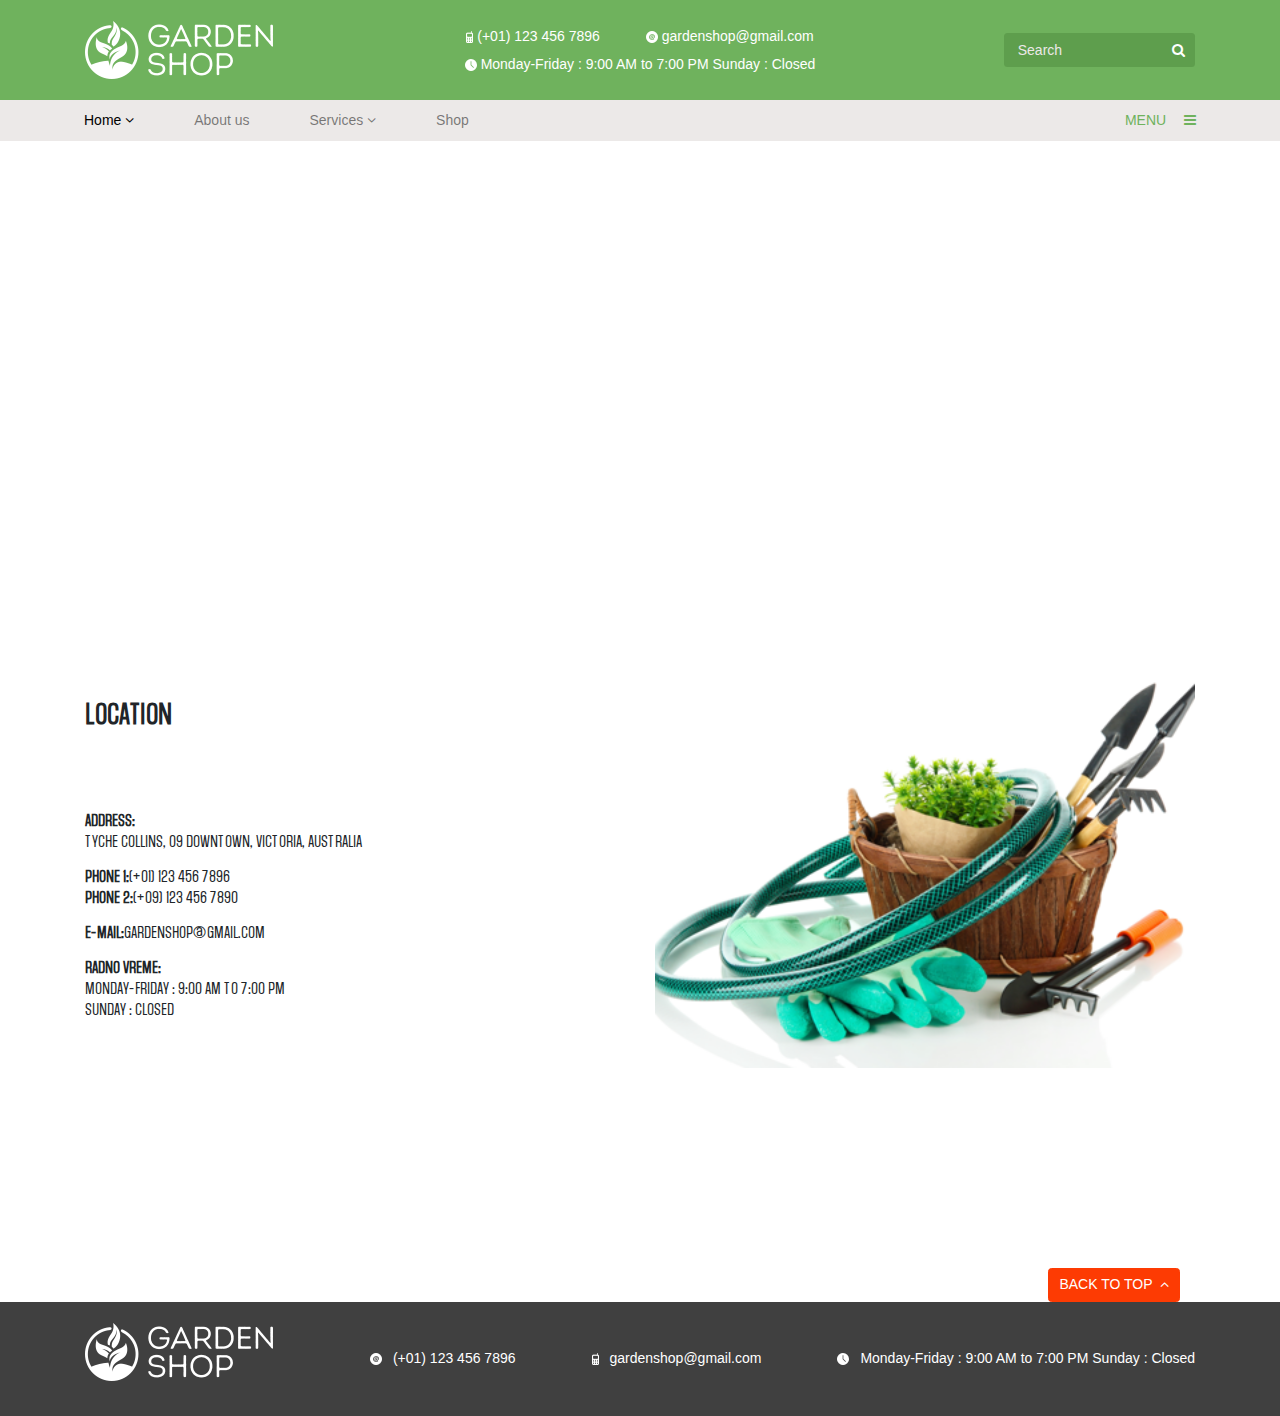
<file: location.html>
<!doctype html>
<html lang="en">
    <head>
        <!-- Required meta tags -->
        <meta charset="utf-8">
        <meta name="viewport" content="width=device-width, initial-scale=1, shrink-to-fit=no">
        <meta name="author" content="">
        <meta name="description" content="">
        <meta name="keywords" content="">

        <!--FONTS-->
        <link rel="stylesheet" href="https://cdnjs.cloudflare.com/ajax/libs/font-awesome/4.7.0/css/font-awesome.min.css">


        <!-- Bootstrap CSS -->
        <link href="css/bootstrap.css" rel="stylesheet" type="text/css"/>


        <!--THEME CSS-->
        <link href="css/jquery.fancybox.min.css" rel="stylesheet" type="text/css"/>
        <link href="css/owl.carousel.css" rel="stylesheet" type="text/css"/>
        <link href="css/fonts.css" rel="stylesheet" type="text/css"/>
        <link href="css/theme.css" rel="stylesheet" type="text/css"/>


        <title>CONTACT</title>
    </head>
    <body>
        <!--HEADER START-->
        <header class="py-3 py-md-4" style="background-color:#6FB25D">
            <div class="container">
                <div class="row justify-content-between align-items-center">
                    <div class="col-md-3 d-none d-md-block">
                        <a href="#" class="garden-shop-logo">
                            <img src="img/garden shop logo.png" alt=""/>
                        </a>
                    </div>
                    <div class="col-12 col-md-6  text-center">
                        <div class="main-info text-white">
                            <div class="d-inline-block mr-2 mr-md-5 m-lg-0 mb-2">
                                <img src="img/phone.png" alt=""/>
                                <span>(+01) 123 456 7896</span>
                            </div>
                            <div class="d-inline-block ml-lg-5 mb-md-2">
                                <img src="img/mail.png" alt=""/>
                                <span>gardenshop@gmail.com</span>
                            </div>
                            <div class="d-block">
                                <img src="img/time.png" alt=""/>
                                <span>Monday-Friday : 9:00 AM to 7:00 PM  Sunday : Closed</span>
                            </div>
                        </div>
                    </div>
                    <div class="col-md-3 d-none d-md-block">
                        <form action="#" class="input-group header-form ml-lg-auto">
                            <input type="text" class="form-control pl-3" placeholder="Search">
                            <div class="input-group-append text-center">
                                <button class="btn text-white">
                                    <span class="fa fa-search"></span>
                                </button>
                            </div>
                        </form>
                    </div>
                </div>
            </div>
        </header>
        <!--HEADER ENDS-->

        <!--MAIN-NAVIGATION STARTS-->
        <section class="main-navigation mb-4" style="background-color:#6FB25D">
            <div class="container px-0 px-md-2">
                <nav class="navbar navbar-expand-md navbar-light px-0 py-0 w-100" style="background-color:#6FB25D">
                    <a class="navbar-brand d-md-none pl-3 mb-2 p-md-0" href="#">
                        <img src="img/garden shop logo.png" alt=""/>
                    </a>
                    <span class="fa fa-search fa-2x text-white d-md-none mobile-search"></span>
                    <button class="navbar-toggler mr-3" type="button" data-toggle="collapse" data-target="#main-menu" aria-controls="navbarSupportedContent" aria-expanded="false" aria-label="Toggle navigation">
                        <span></span>
                        <span></span>
                        <span></span>
                    </button>

                    <div class="collapse navbar-collapse" id="main-menu">
                        <ul class="navbar-nav mr-auto w-100 text-center">
                            <li class="nav-item ml-md-2">
                                <!--if element has submenu then write span-->
                                <a class="nav-link active" href="index.html">Home <span class="fa fa-angle-down d-md-none toggle-submenu"></span> <span class="fa fa-angle-down animate-angle-down d-none d-md-inline-block"></span> <span class="sr-only">(current)</span></a>
                                <div class="submenu bg-white">
                                    <div class="container d-md-flex justify-content-md-start">
                                        <a href="index.html" class="text-uppercase">HOMEPAGE STYLE ONE</a>
                                        <a href="homepage-2.html" class="text-uppercase">HOMEPAGE STYLE TWO</a>
                                        <a href="homepage-3.html" class="text-uppercase">HOMEPAGE STYLE THREE</a>
                                    </div>
                                </div>
                            </li>
                            <li class="nav-item">
                                <a class="nav-link" href="about-us.html">About us</a>
                            </li>
                            <li class="nav-item">
                                <!--if element has submenu then write span-->
                                <a class="nav-link" href="services.html">Services <span class="fa fa-angle-down d-md-none toggle-submenu"></span><span class="fa fa-angle-down animate-angle-down d-none d-md-inline-block"></span></a>
                                <div class="submenu bg-white">
                                    <div class="container d-md-flex justify-content-md-start">
                                        <a href="services.html" class="text-uppercase">SERVICES STYLE ONE</a>
                                        <a href="service-2.html" class="text-uppercase">SERVICES STYLE TWO</a>
                                        <a href="services-3.html" class="text-uppercase">SERVICES STYLE THREE</a>
                                    </div>
                                </div>
                            </li>
                            <li class="nav-item">
                                <a class="nav-link" href="shop.html">Shop</a>
                            </li>
                            <li class="nav-item">
                                <a class="nav-link d-md-none" href="contact.html">Contact us</a>
                            </li>
                            <li class="nav-item">
                                <a class="nav-link d-md-none" href="location.html">Locations</a>
                            </li>
                            <li class="nav-item">
                                <a class="nav-link  d-md-none" href="gallery.html">Gallery</a>
                            </li>
                            <li class="nav-item ml-auto d-none d-md-block mr-2">
                                <a class="nav-link text-uppercase text-primary" href="#">menu <span class="fa fa-bars ml-3"></span></a>
                                <div class="submenu bg-white">
                                    <div class="container d-md-flex justify-content-md-start">
                                        <a href="contact.html" class="text-uppercase">Contact us</a>
                                        <a href="location.html " class="text-uppercase">locations</a>
                                        <a href="gallery.html" class="text-uppercase">gallery</a>
                                    </div>
                                </div>
                            </li>
                        </ul>
                    </div>
                </nav> 
            </div>
            <form action="#" class="input-group mobile-form-search bg-secondary  p-3 d-md-none">
                <input type="text" class="form-control bg-primary p-4" placeholder="Search">
                <div class="input-group-append text-center">
                    <button class="btn text-white bg-primary">
                        <span class="fa fa-search"></span>
                    </button>
                </div>
            </form>
        </section>
        <!--MAIN-NAVIGATION ENDS-->
        <main>
            <div class="container">
                <section class="location mb-5">
                    <div class="row align-content-center align-items-center justify-content-between">
                        <div class="col-12">
                            <iframe class="animation mb-4" data-animation="zoom" src="https://www.google.com/maps/embed?pb=!1m18!1m12!1m3!1d805196.5082599231!2d144.4927020374163!3d-37.97015419385006!2m3!1f0!2f0!3f0!3m2!1i1024!2i768!4f13.1!3m3!1m2!1s0x6ad646b5d2ba4df7%3A0x4045675218ccd90!2z0JzQtdC70LHRg9GA0L0g0JLQuNC60YLQvtGA0LjRmNCwLCDQkNGD0YHRgtGA0LDQu9C40ZjQsA!5e0!3m2!1ssr!2srs!4v1533943245468" width="600" height="450" frameborder="0" style="border:0" allowfullscreen></iframe>
                        </div>
                        <div class="col-12 col-md-5 animation" data-animation='slideRight' style="font-family: 'SocialGothic', sans-serif;">
                            <h3 class="text-uppercase mb-4">LOCATION</h3>
                            <p class="text-uppercase">
                                <strong>Address:</strong><br> 
                                Tyche collins, 09 downtown, victoria, australia
                            </p>
                            <p class="text-uppercase mb-0"><strong> Phone 1:</strong>(+01) 123 456 7896</p>
                            <p class="text-uppercase"><strong>Phone 2:</strong>(+09) 123 456 7890</p>
                            <p class="text-uppercase"><strong>E-mail:</strong>gardenshop@gmail.com</p>
                            <p class="text-uppercase">
                                <strong>RADNO VREME:</strong> <br> 
                                Monday-Friday : 9:00 AM to 7:00  PM <br>
                                Sunday : Closed
                            </p>
                        </div>
                        <div class="col-12 col-md-6 animation" data-animation='slideLeft'>
                            <article style="background-image: url('img/shutterstock.png')">

                            </article>
                        </div>
                    </div>
                </section>

                <div class="container d-flex justify-content-end">
                    <a href="#main-menu" class="btn btn-danger text-uppercase text-white">BACK TO TOP<span class="fa fa-angle-up ml-2"></span></a>
                </div>
            </div>
        </main>
        <footer style="background:#404040" class="py-3 p-lg-4">
            <div class="container">
                <div class="row align-items-center justify-content-between">
                    <div class="col-12 col-md-3 text-center text-md-left mb-3">
                        <a href="#">
                            <img src="img/garden shop logo.png" alt=""/>
                        </a>
                    </div>
                    <div class="col-md-9 d-lg-flex justify-content-lg-between text-center text-lg-left text-white">
                        <div class="d-block d-lg-inline-block">
                            <img src="img/mail.png" alt=""/>
                            <span class="ml-2">(+01) 123 456 7896</span>
                        </div>
                        <div class="d-block d-lg-inline-block">
                            <img src="img/phone.png" alt=""/>
                            <span class="ml-2">gardenshop@gmail.com</span>
                        </div>
                        <div class="d-block d-lg-inline-block">
                            <img src="img/time.png" alt=""/>
                            <span class="ml-2">Monday-Friday : 9:00 AM to 7:00 PM  Sunday : Closed</span>
                        </div>
                    </div>
                </div>
            </div>
        </footer>
        <!-- Optional JavaScript -->
        <!-- jQuery first, then Popper.js, then Bootstrap JS -->
        <script src="js/jquery.min.js" type="text/javascript">
        </script>
        <script src="js/popper.js" type="text/javascript"></script>
        <script src="js/bootstrap.min.js" type="text/javascript"></script>
        <script src="js/jquery.validate.min.js" type="text/javascript"></script>
        <script src="js/jquery.fancybox.min.js" type="text/javascript"></script>
        <script src="js/owl.carousel.min.js" type="text/javascript"></script>

        <script src="js/main.js" type="text/javascript"></script>

    </body>
</html>
</file>
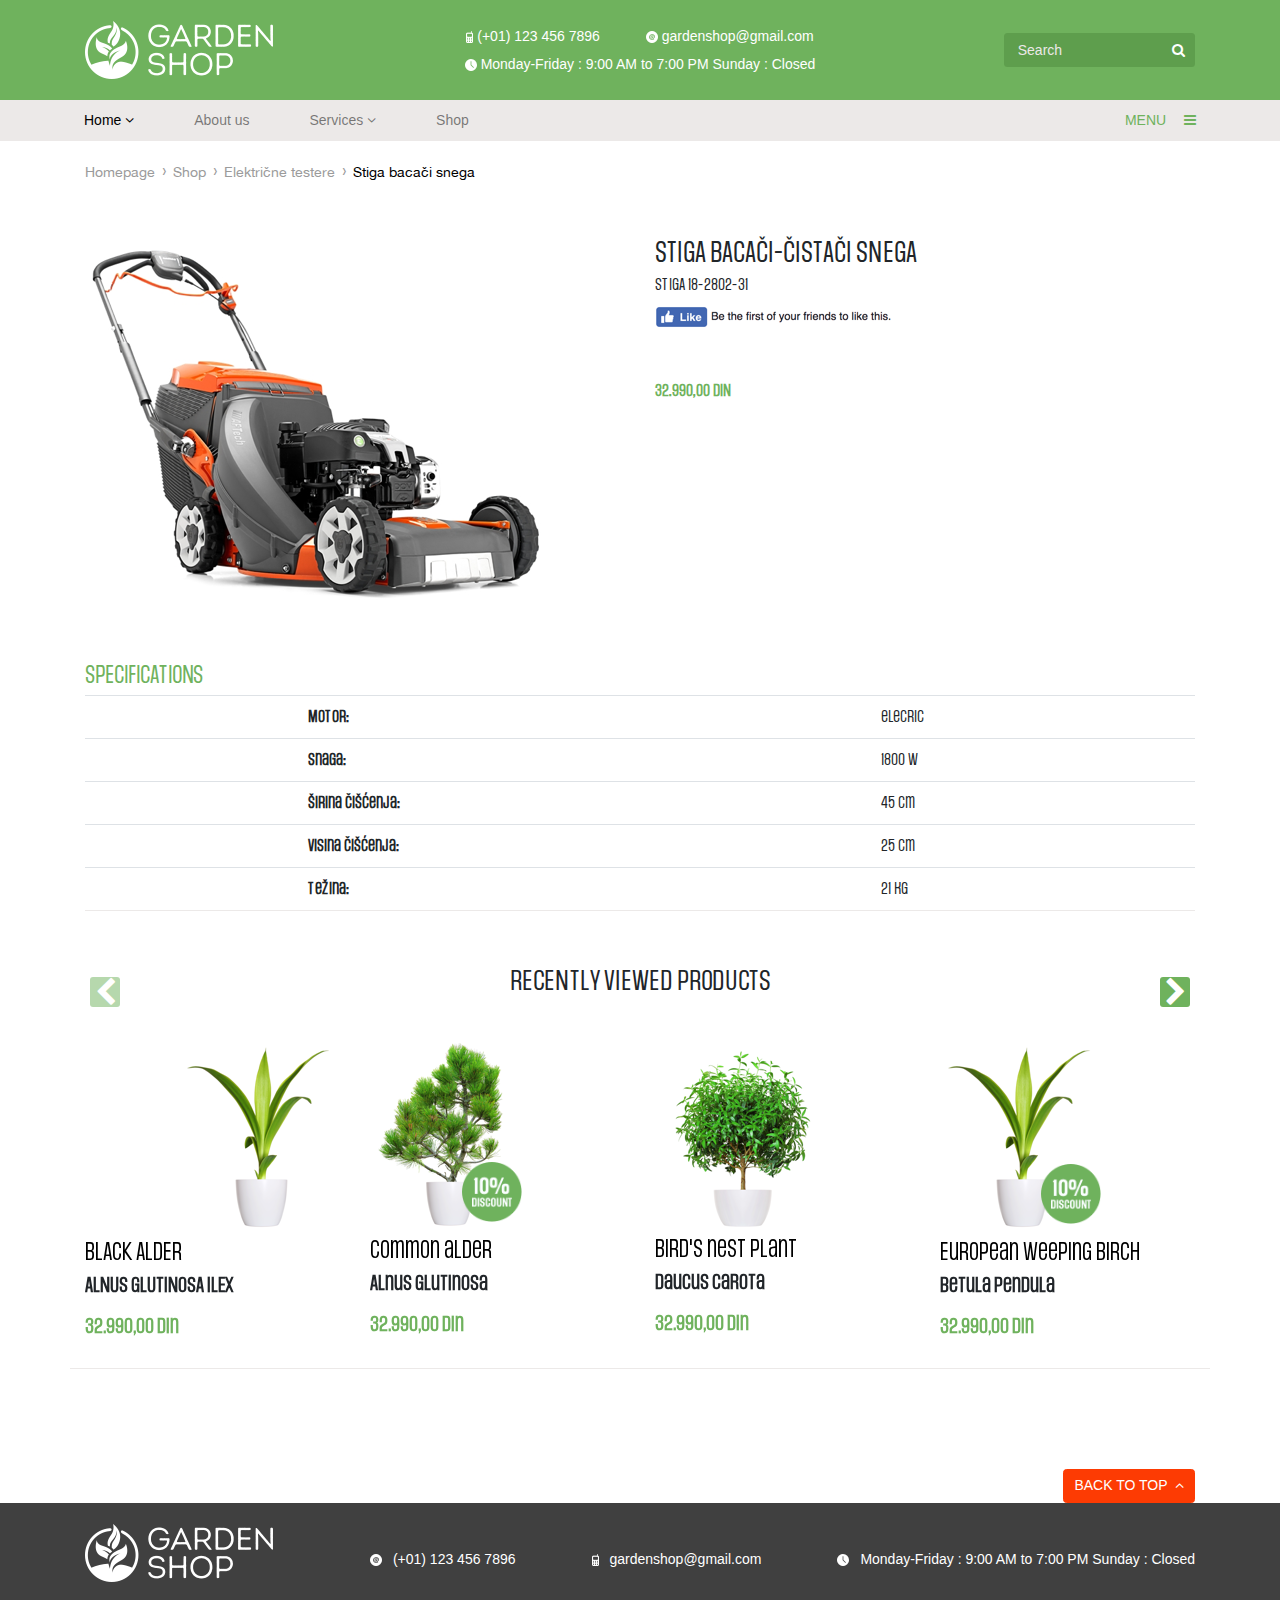
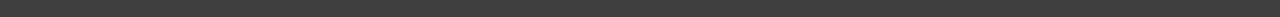
<file: product.html>
<!doctype html>
<html lang="en">
    <head>
        <!-- Required meta tags -->
        <meta charset="utf-8">
        <meta name="viewport" content="width=device-width, initial-scale=1, shrink-to-fit=no">
        <meta name="author" content="">
        <meta name="description" content="">
        <meta name="keywords" content="">

        <!--FONTS-->
        <link rel="stylesheet" href="https://cdnjs.cloudflare.com/ajax/libs/font-awesome/4.7.0/css/font-awesome.min.css">


        <!-- Bootstrap CSS -->
        <link href="css/bootstrap.css" rel="stylesheet" type="text/css"/>


        <!--THEME CSS-->
        <link href="css/jquery.fancybox.min.css" rel="stylesheet" type="text/css"/>
        <link href="css/owl.carousel.css" rel="stylesheet" type="text/css"/>
        <link href="css/fonts.css" rel="stylesheet" type="text/css"/>
        <link href="css/theme.css" rel="stylesheet" type="text/css"/>


        <title>PRODUCT</title>
    </head>
    <body>
        <!--HEADER START-->
        <header class="py-3 py-md-4" style="background-color:#6FB25D">
            <div class="container">
                <div class="row justify-content-between align-items-center">
                    <div class="col-md-3 d-none d-md-block">
                        <a href="#" class="garden-shop-logo">
                            <img src="img/garden shop logo.png" alt=""/>
                        </a>
                    </div>
                    <div class="col-12 col-md-6  text-center">
                        <div class="main-info text-white">
                            <div class="d-inline-block mr-2 mr-md-5 m-lg-0 mb-2">
                                <img src="img/phone.png" alt=""/>
                                <span>(+01) 123 456 7896</span>
                            </div>
                            <div class="d-inline-block ml-lg-5 mb-md-2">
                                <img src="img/mail.png" alt=""/>
                                <span>gardenshop@gmail.com</span>
                            </div>
                            <div class="d-block">
                                <img src="img/time.png" alt=""/>
                                <span>Monday-Friday : 9:00 AM to 7:00 PM  Sunday : Closed</span>
                            </div>
                        </div>
                    </div>
                    <div class="col-md-3 d-none d-md-block">
                        <form action="#" class="input-group header-form ml-lg-auto">
                            <input type="text" class="form-control pl-3" placeholder="Search">
                            <div class="input-group-append text-center">
                                <button class="btn text-white">
                                    <span class="fa fa-search"></span>
                                </button>
                            </div>
                        </form>
                    </div>
                </div>
            </div>
        </header>
        <!--HEADER ENDS-->

        <!--MAIN-NAVIGATION STARTS-->
        <section class="main-navigation mb-4" style="background-color:#6FB25D">
            <div class="container px-0 px-md-2">
                <nav class="navbar navbar-expand-md navbar-light px-0 py-0 w-100" style="background-color:#6FB25D">
                    <a class="navbar-brand d-md-none pl-3 mb-2 p-md-0" href="#">
                        <img src="img/garden shop logo.png" alt=""/>
                    </a>
                    <span class="fa fa-search fa-2x text-white d-md-none mobile-search"></span>
                    <button class="navbar-toggler mr-3" type="button" data-toggle="collapse" data-target="#main-menu" aria-controls="navbarSupportedContent" aria-expanded="false" aria-label="Toggle navigation">
                        <span></span>
                        <span></span>
                        <span></span>
                    </button>

                    <div class="collapse navbar-collapse" id="main-menu">
                        <ul class="navbar-nav mr-auto w-100 text-center">
                            <li class="nav-item ml-md-2">
                                <!--if element has submenu then write span-->
                                <a class="nav-link active" href="index.html">Home <span class="fa fa-angle-down d-md-none toggle-submenu"></span> <span class="fa fa-angle-down animate-angle-down d-none d-md-inline-block"></span> <span class="sr-only">(current)</span></a>
                                <div class="submenu bg-white">
                                    <div class="container d-md-flex justify-content-md-start">
                                        <a href="index.html" class="text-uppercase">HOMEPAGE STYLE ONE</a>
                                        <a href="homepage-2.html" class="text-uppercase">HOMEPAGE STYLE TWO</a>
                                        <a href="homepage-3.html" class="text-uppercase">HOMEPAGE STYLE THREE</a>
                                    </div>
                                </div>
                            </li>
                            <li class="nav-item">
                                <a class="nav-link" href="about-us.html">About us</a>
                            </li>
                            <li class="nav-item">
                                <!--if element has submenu then write span-->
                                <a class="nav-link" href="services.html">Services <span class="fa fa-angle-down d-md-none toggle-submenu"></span><span class="fa fa-angle-down animate-angle-down d-none d-md-inline-block"></span></a>
                                <div class="submenu bg-white">
                                    <div class="container d-md-flex justify-content-md-start">
                                        <a href="services.html" class="text-uppercase">SERVICES STYLE ONE</a>
                                        <a href="service-2.html" class="text-uppercase">SERVICES STYLE TWO</a>
                                        <a href="services-3.html" class="text-uppercase">SERVICES STYLE THREE</a>
                                    </div>
                                </div>
                            </li>
                            <li class="nav-item">
                                <a class="nav-link" href="shop.html">Shop</a>
                            </li>
                            <li class="nav-item">
                                <a class="nav-link d-md-none" href="contact.html">Contact us</a>
                            </li>
                            <li class="nav-item">
                                <a class="nav-link d-md-none" href="location.html">Locations</a>
                            </li>
                            <li class="nav-item">
                                <a class="nav-link  d-md-none" href="gallery.html">Gallery</a>
                            </li>
                            <li class="nav-item ml-auto d-none d-md-block mr-2">
                                <a class="nav-link text-uppercase text-primary" href="#">menu <span class="fa fa-bars ml-3"></span></a>
                                <div class="submenu bg-white">
                                    <div class="container d-md-flex justify-content-md-start">
                                        <a href="contact.html" class="text-uppercase">Contact us</a>
                                        <a href="location.html" class="text-uppercase">locations</a>
                                        <a href="gallery.html" class="text-uppercase">gallery</a>
                                    </div>
                                </div>
                            </li>
                        </ul>
                    </div>
                </nav> 
            </div>
            <form action="#" class="input-group mobile-form-search bg-secondary  p-3 d-md-none">
                <input type="text" class="form-control bg-primary p-4" placeholder="Search">
                <div class="input-group-append text-center">
                    <button class="btn text-white bg-primary">
                        <span class="fa fa-search"></span>
                    </button>
                </div>
            </form>
        </section>
        <!--MAIN-NAVIGATION ENDS-->
        <main>
            <section class="product">
                <div class="container">
                    <div class="row">
                        <div class="col-12 mb-5">
                            <nav aria-label="breadcrumb">
                                <ol class="breadcrumb p-0">
                                    <li class="breadcrumb-item"><a href="#">Homepage</a></li>
                                    <li class="breadcrumb-item"><a href="#">Shop</a></li>
                                    <li class="breadcrumb-item"><a href="#">Električne testere </a></li>
                                    <li class="breadcrumb-item"><a href="#" class="active">Stiga bacači snega</a></li>
                                </ol>
                            </nav>
                        </div>
                        <div class="col-12 col-md-6 mb-5 animation" data-animation="slideRight">
                            <figure>
                                <img id="zoom_01" data-zoom-image="img/LC353VI-2.png" src="img/LC353VI.png" alt=""/>
                            </figure>
                        </div>
                        <div class="col-12 col-md-5 mb-5 animation" data-animation="slideLeft">
                            <article>
                                <h3 class="text-uppercase">Stiga bacači-čistači snega</h3>
                                <p class="text-uppercase mb-0">STIGA 18-2802-31</p>
                                <img class="mb-3 mb-md-5" src="img/facebook like.png" alt=""/>
                                <p class="text-uppercase text-primary">32.990,00 din</p>
                            </article>
                        </div>
                        <div class="col-12 mb-5">
                            <h4 class="text-uppercase text-primary">specifications</h4>
                            <table class="table">
                                <tbody>
                                    <tr>
                                        <td></td>
                                        <td></td>
                                        <td> <strong> Motor:</strong></td>
                                        <td>elecric</td>
                                    </tr>
                                    <tr>
                                        <td></td>
                                        <td></td>
                                        <td><strong>Snaga:</strong></td>
                                        <td>1800 w</td>
                                    </tr>
                                    <tr>
                                        <td></td>
                                        <td></td>
                                        <td> <strong>Širina čišćenja:</strong></td>
                                        <td>45 cm</td>
                                    </tr>
                                    <tr>
                                        <td></td>
                                        <td></td>
                                        <td> <strong>Visina čišćenja:</strong></td>
                                        <td>25 cm</td>
                                    </tr>
                                    <tr>
                                        <td></td>
                                        <td></td>
                                        <td> <strong>Težina:</strong></td>
                                        <td>21 kg</td>
                                    </tr>
                                </tbody>
                            </table>
                        </div>
                    </div>
                </div>
            </section>




            <!--POPULAR-PRODUCTS START-->
            <section class="popular-products-wrapper mb-5">
                <div class="container">
                    <h3 class="text-center text-uppercase mb-3 mb-md-5">recently viewed PRODUCTS</h3>
                    <ul class="popular-products-slider owl-carousel list-unstyled">
                        <li class="text-center text-md-right">
                            <figure class="m-auto">
                                <a href="#">
                                    <img src="img/PRODUCT/19681854_l.png" alt=""/>
                                </a>
                            </figure>
                            <div class="product-caption text-center text-md-left">
                                <a href="#">
                                    <h4 class="text-uppercase">Black alder</h4>
                                </a>
                                <p class="text-uppercase">Alnus glutinosa Ilex</p>
                                <p class="text-primary">32.990,00 din</p>
                            </div>
                        </li>
                        <li class="text-center text-md-left">
                            <figure class="m-auto">
                                <a href="#">
                                    <img src="img/PRODUCT/24686945_l.png" alt=""/>
                                </a>
                                <img class="discount" src="img/PRODUCT/Group 7 Copy 7.png" alt=""/>
                            </figure>
                            <div class="product-caption text-center text-md-left">
                                <a href="#">
                                    <h4>Common alder</h4>
                                </a>
                                <p>Alnus glutinosa</p>
                                <p class="text-primary">32.990,00 din</p>
                            </div> 
                        </li>
                        <li class="text-center text-md-left">
                            <figure class="m-auto">
                                <a href="#">
                                    <img src="img/PRODUCT/28506571_l.png" alt=""/>
                                </a>
                            </figure>
                            <div class="product-caption text-center text-md-left">
                                <a href="#">
                                    <h4>Bird's nest plant</h4>
                                </a>
                                <p>Daucus carota</p>
                                <p class="text-primary">32.990,00 din</p>
                            </div>
                        </li>
                        <li class="text-center text-md-left">
                            <figure class="m-auto">
                                <a href="#">
                                    <img src="img/PRODUCT/19681854_l.png" alt=""/>
                                </a>
                                <img class="discount" src="img/PRODUCT/Group 7 Copy 7.png" alt=""/>
                            </figure>
                            <div class="product-caption text-center text-md-left">
                                <a href="#">
                                    <h4>European weeping birch</h4>
                                </a>
                                <p>Betula pendula</p>
                                <p class="text-primary">32.990,00 din</p>
                            </div>
                        </li>
                        <li class="text-center text-md-left">
                            <figure class="m-auto">
                                <a href="#">
                                    <img src="img/PRODUCT/19681854_l.png" alt=""/>
                                </a>
                            </figure>
                            <div class="product-caption text-center text-md-left">
                                <a href="#">
                                    <h4 class="text-uppercase">Black alder</h4>
                                </a>
                                <p class="text-uppercase">Alnus glutinosa Ilex</p>
                                <p class="text-primary">32.990,00 din</p>
                            </div>
                        </li>
                        <li class="text-center text-md-left">
                            <figure class="m-auto">
                                <a href="#">
                                    <img src="img/PRODUCT/24686945_l.png" alt=""/>
                                </a>
                                <img class="discount" src="img/PRODUCT/Group 7 Copy 7.png" alt=""/>
                            </figure>
                            <div class="product-caption text-center text-md-left">
                                <a href="#">
                                    <h4>Common alder</h4>
                                </a>
                                <p>Alnus glutinosa</p>
                                <p class="text-primary">32.990,00 din</p>
                            </div> 
                        </li>
                        <li class="text-center text-md-left">
                            <figure class="m-auto">
                                <a href="#">
                                    <img src="img/PRODUCT/28506571_l.png" alt=""/>
                                </a>
                                <img class="discount" src="img/PRODUCT/Group 7 Copy 7.png" alt=""/>
                            </figure>
                            <div class="product-caption text-center text-md-left">
                                <a href="#">
                                    <h4>Bird's nest plant</h4>
                                </a>
                                <p>Daucus carota</p>
                                <p class="text-primary">32.990,00 din</p>
                            </div>
                        </li>
                        <li class="text-center text-md-left">
                            <figure class="m-auto">
                                <a href="#">
                                    <img src="img/PRODUCT/19681854_l.png" alt=""/>
                                </a>
                            </figure>
                            <div class="product-caption text-center text-md-left">
                                <a href="#">
                                    <h4>European weeping birch</h4>
                                </a>
                                <p>Betula pendula</p>
                                <p class="text-primary">32.990,00 din</p>
                            </div>
                        </li>
                    </ul>
                </div>
            </section>
            <!--POPULAR-PRODUCTS ENDS-->




            <div class="container d-flex justify-content-end">
                <a href="#main-menu" class="btn btn-danger text-uppercase text-white">BACK TO TOP<span class="fa fa-angle-up ml-2"></span></a>
            </div>
        </main>
        <footer style="background:#404040" class="py-3 p-lg-4">
            <div class="container">
                <div class="row align-items-center justify-content-between">
                    <div class="col-12 col-md-3 text-center text-md-left mb-3">
                        <a href="#">
                            <img src="img/garden shop logo.png" alt=""/>
                        </a>
                    </div>
                    <div class="col-md-9 d-lg-flex justify-content-lg-between text-center text-lg-left text-white">
                        <div class="d-block d-lg-inline-block">
                            <img src="img/mail.png" alt=""/>
                            <span class="ml-2">(+01) 123 456 7896</span>
                        </div>
                        <div class="d-block d-lg-inline-block">
                            <img src="img/phone.png" alt=""/>
                            <span class="ml-2">gardenshop@gmail.com</span>
                        </div>
                        <div class="d-block d-lg-inline-block">
                            <img src="img/time.png" alt=""/>
                            <span class="ml-2">Monday-Friday : 9:00 AM to 7:00 PM  Sunday : Closed</span>
                        </div>
                    </div>
                </div>
            </div>
        </footer>
        <!-- Optional JavaScript -->
        <!-- jQuery first, then Popper.js, then Bootstrap JS -->
        <script src="js/jquery.min.js" type="text/javascript"></script>
        <script src="js/popper.js" type="text/javascript"></script>
        <script src="js/bootstrap.min.js" type="text/javascript"></script>
        <script src="js/jquery.validate.min.js" type="text/javascript"></script>
        <script src="js/jquery.fancybox.min.js" type="text/javascript"></script>
        <script src="js/owl.carousel.min.js" type="text/javascript"></script>
        <script src="js/jquery.elevatezoom.js" type="text/javascript"></script>
    
        <script src="js/main.js" type="text/javascript"></script>
    </body>
</html>
</file>
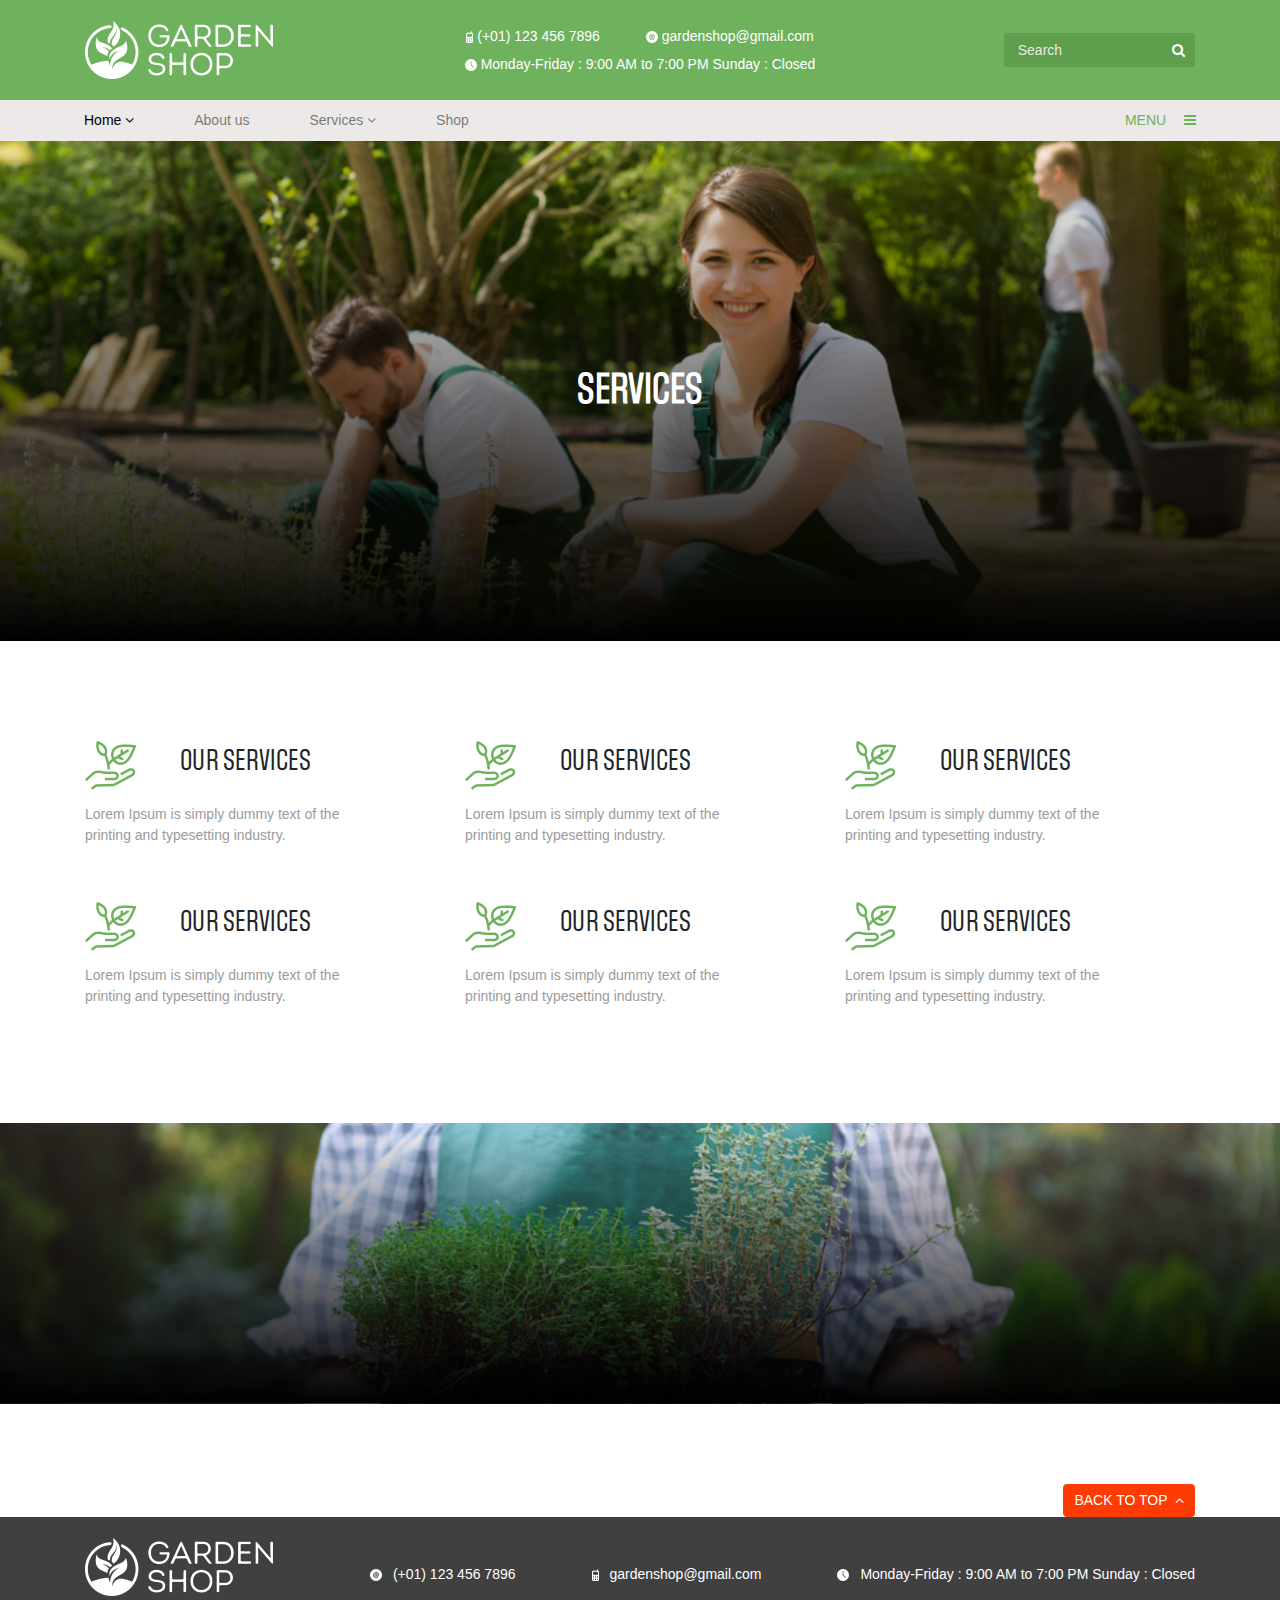
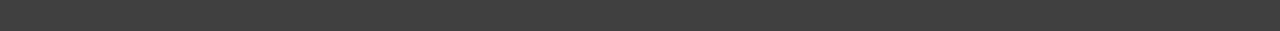
<file: service-2.html>
<!doctype html>
<html lang="en">
    <head>
        <!-- Required meta tags -->
        <meta charset="utf-8">
        <meta name="viewport" content="width=device-width, initial-scale=1, shrink-to-fit=no">
        <meta name="author" content="">
        <meta name="description" content="">
        <meta name="keywords" content="">

        <!--FONTS-->
        <link rel="stylesheet" href="https://cdnjs.cloudflare.com/ajax/libs/font-awesome/4.7.0/css/font-awesome.min.css">


        <!-- Bootstrap CSS -->
        <link href="css/bootstrap.css" rel="stylesheet" type="text/css"/>


        <!--THEME CSS-->
        <link href="css/jquery.fancybox.min.css" rel="stylesheet" type="text/css"/>
        <link href="css/owl.carousel.css" rel="stylesheet" type="text/css"/>
        <link href="css/fonts.css" rel="stylesheet" type="text/css"/>
        <link href="css/theme.css" rel="stylesheet" type="text/css"/>


        <title>SERVICE-2</title>
    </head>
    <body>
        <!--HEADER START-->
        <header class="py-3 py-md-4" style="background-color:#6FB25D">
            <div class="container">
                <div class="row justify-content-between align-items-center">
                    <div class="col-md-3 d-none d-md-block">
                        <a href="#" class="garden-shop-logo">
                            <img src="img/garden shop logo.png" alt=""/>
                        </a>
                    </div>
                    <div class="col-12 col-md-6  text-center">
                        <div class="main-info text-white">
                            <div class="d-inline-block mr-2 mr-md-5 m-lg-0 mb-2">
                                <img src="img/phone.png" alt=""/>
                                <span>(+01) 123 456 7896</span>
                            </div>
                            <div class="d-inline-block ml-lg-5 mb-md-2">
                                <img src="img/mail.png" alt=""/>
                                <span>gardenshop@gmail.com</span>
                            </div>
                            <div class="d-block">
                                <img src="img/time.png" alt=""/>
                                <span>Monday-Friday : 9:00 AM to 7:00 PM  Sunday : Closed</span>
                            </div>
                        </div>
                    </div>
                    <div class="col-md-3 d-none d-md-block">
                        <form action="#" class="input-group header-form ml-lg-auto">
                            <input type="text" class="form-control pl-3" placeholder="Search">
                            <div class="input-group-append text-center">
                                <button class="btn text-white">
                                    <span class="fa fa-search"></span>
                                </button>
                            </div>
                        </form>
                    </div>
                </div>
            </div>
        </header>
        <!--HEADER ENDS-->

        <!--MAIN-NAVIGATION STARTS-->
        <section class="main-navigation" style="background-color:#6FB25D">
            <div class="container px-0 px-md-2">
                <nav class="navbar navbar-expand-md navbar-light px-0 py-0 w-100" style="background-color:#6FB25D">
                    <a class="navbar-brand d-md-none pl-3 mb-2 p-md-0" href="#">
                        <img src="img/garden shop logo.png" alt=""/>
                    </a>
                    <span class="fa fa-search fa-2x text-white d-md-none mobile-search"></span>
                    <button class="navbar-toggler mr-3" type="button" data-toggle="collapse" data-target="#main-menu" aria-controls="navbarSupportedContent" aria-expanded="false" aria-label="Toggle navigation">
                        <span></span>
                        <span></span>
                        <span></span>
                    </button>

                    <div class="collapse navbar-collapse" id="main-menu">
                        <ul class="navbar-nav mr-auto w-100 text-center">
                            <li class="nav-item ml-md-2">
                                <!--if element has submenu then write span-->
                                <a class="nav-link active" href="index.html">Home <span class="fa fa-angle-down d-md-none toggle-submenu"></span> <span class="fa fa-angle-down animate-angle-down d-none d-md-inline-block"></span> <span class="sr-only">(current)</span></a>
                                <div class="submenu bg-white">
                                    <div class="container d-md-flex justify-content-md-start">
                                        <a href="index.html" class="text-uppercase">HOMEPAGE STYLE ONE</a>
                                        <a href="homepage-2.html" class="text-uppercase">HOMEPAGE STYLE TWO</a>
                                        <a href="homepage-3.html" class="text-uppercase">HOMEPAGE STYLE THREE</a>
                                    </div>
                                </div>
                            </li>
                            <li class="nav-item">
                                <a class="nav-link" href="about-us.html">About us</a>
                            </li>
                            <li class="nav-item">
                                <!--if element has submenu then write span-->
                                <a class="nav-link" href="services.html">Services <span class="fa fa-angle-down d-md-none toggle-submenu"></span><span class="fa fa-angle-down animate-angle-down d-none d-md-inline-block"></span></a>
                                <div class="submenu bg-white">
                                    <div class="container d-md-flex justify-content-md-start">
                                        <a href="services.html" class="text-uppercase">SERVICES STYLE ONE</a>
                                        <a href="service-2.html" class="text-uppercase">SERVICES STYLE TWO</a>
                                        <a href="services-3.html" class="text-uppercase">SERVICES STYLE THREE</a>
                                    </div>
                                </div>
                            </li>
                            <li class="nav-item">
                                <a class="nav-link" href="shop.html">Shop</a>
                            </li>
                            <li class="nav-item">
                                <a class="nav-link d-md-none" href="contact.html">Contact us</a>
                            </li>
                            <li class="nav-item">
                                <a class="nav-link d-md-none" href="location.html">Locations</a>
                            </li>
                            <li class="nav-item">
                                <a class="nav-link  d-md-none" href="gallery.html">Gallery</a>
                            </li>
                            <li class="nav-item ml-auto d-none d-md-block mr-2">
                                <a class="nav-link text-uppercase text-primary" href="#">menu <span class="fa fa-bars ml-3"></span></a>
                                <div class="submenu bg-white">
                                    <div class="container d-md-flex justify-content-md-start">
                                        <a href="contact.html" class="text-uppercase">Contact us</a>
                                        <a href="location.html" class="text-uppercase">locations</a>
                                        <a href="gallery.html" class="text-uppercase">gallery</a>
                                    </div>
                                </div>
                            </li>
                        </ul>
                    </div>
                </nav> 
            </div>
            <form action="#" class="input-group mobile-form-search bg-secondary  p-3 d-md-none">
                <input type="text" class="form-control bg-primary p-4" placeholder="Search">
                <div class="input-group-append text-center">
                    <button class="btn text-white bg-primary">
                        <span class="fa fa-search"></span>
                    </button>
                </div>
            </form>
        </section>
        <!--MAIN-NAVIGATION ENDS-->
        <main>

            <!--LEAD-SERVICES START-->
            <section id="lead-service" class="lead-services-2 mb-5" style="background-image:linear-gradient(180deg, rgba(0,0,0,0) 0%, #000000 100%), url('img/services/lead-services.png')">
                <h2 class="text-uppercase text-white">SERVICES</h2>
            </section>
            <!--LEAD-SERVICES ENDS-->

            <!--OUR-SERVICES SECTION START-->
            <section class="our-services">
                <div class="container">
                    <div class="row">
                        <div class="col-12 col-sm-6 col-md-4 mb-5">
                            <div class="row align-items-center">
                                <div class="col-3 col-md-3 mb-3">
                                    <img src="img/our-services/Page 1.png" alt=""/>
                                </div> 
                                <div class="col-9 mb-3">
                                    <h3>OUR SERVICES</h3>
                                </div>
                                <div class="col-10">
                                    <p>Lorem Ipsum is simply dummy text of
                                        the printing and typesetting industry.
                                    </p>
                                </div>
                            </div>            
                        </div> 
                        <div class="col-12 col-sm-6 col-md-4 mb-5">
                            <div class="row align-items-center">
                                <div class="col-3 col-md-3 mb-3">
                                    <img src="img/our-services/Page 1.png" alt=""/>
                                </div> 
                                <div class="col-9 mb-3">
                                    <h3>OUR SERVICES</h3>
                                </div>
                                <div class="col-10">
                                    <p>Lorem Ipsum is simply dummy text of
                                        the printing and typesetting industry.
                                    </p>
                                </div>
                            </div>            
                        </div>  
                        <div class="col-12 col-sm-6 col-md-4 mb-5">
                            <div class="row align-items-center">
                                <div class="col-3 col-md-3 mb-3">
                                    <img src="img/our-services/Page 1.png" alt=""/>
                                </div> 
                                <div class="col-9 mb-3">
                                    <h3>OUR SERVICES</h3>
                                </div>
                                <div class="col-10">
                                    <p>Lorem Ipsum is simply dummy text of
                                        the printing and typesetting industry.
                                    </p>
                                </div>
                            </div>            
                        </div>  
                        <div class="col-12 col-sm-6 col-md-4 mb-5">
                            <div class="row align-items-center">
                                <div class="col-3 col-md-3 mb-3">
                                    <img src="img/our-services/Page 1.png" alt=""/>
                                </div> 
                                <div class="col-9 mb-3">
                                    <h3>OUR SERVICES</h3>
                                </div>
                                <div class="col-10">
                                    <p>Lorem Ipsum is simply dummy text of
                                        the printing and typesetting industry.
                                    </p>
                                </div>
                            </div>            
                        </div>  
                        <div class="col-12 col-sm-6 col-md-4 mb-5">
                            <div class="row align-items-center">
                                <div class="col-3 col-md-3 mb-3">
                                    <img src="img/our-services/Page 1.png" alt=""/>
                                </div> 
                                <div class="col-9 mb-3">
                                    <h3>OUR SERVICES</h3>
                                </div>
                                <div class="col-10">
                                    <p>Lorem Ipsum is simply dummy text of
                                        the printing and typesetting industry.
                                    </p>
                                </div>
                            </div>            
                        </div> 
                        <div class="col-12 col-sm-6 col-md-4 mb-5">
                            <div class="row align-items-center">
                                <div class="col-3 col-md-3 mb-3">
                                    <img src="img/our-services/Page 1.png" alt=""/>
                                </div> 
                                <div class="col-9 mb-3">
                                    <h3>OUR SERVICES</h3>
                                </div>
                                <div class="col-10">
                                    <p>Lorem Ipsum is simply dummy text of
                                        the printing and typesetting industry.
                                    </p>
                                </div>
                            </div>            
                        </div>  
                    </div>
                </div>
            </section>
            <!--OUR-SERVICES SECTION ENDS-->
            <!--GARDEN-CARE SECTION START-->
            <section class="garden-care-2 text-white mb-5" style="background-image:linear-gradient(180deg, rgba(0,0,0,0) 0%, #000000 100%), url('img/garden-care.png')">
                <div class="container">
                    <div class="garden-care-caption-2 animation" data-animation="zoom">
                        <h1>Need to take care of your Garden & Lawn</h1>
                        <p>
                            Nullam ultrices, augue non venenatis bibendum, lacus 
                            augue pellentesque quam, nec tempus sem ligula eu mi.
                        </p>
                        <a class="btn btn-danger text-uppercase">CONTACT US</a>
                    </div>
                </div>
            </section>
            <!--GARDEN-CARE SECTION ENDS-->
            <div class="container d-flex justify-content-end">
                <a href="#lead-service" class="btn btn-danger text-uppercase text-white">BACK TO TOP<span class="fa fa-angle-up ml-2"></span></a>
            </div>
        </main>
        <footer style="background:#404040" class="py-3 p-lg-4">
            <div class="container">
                <div class="row align-items-center justify-content-between">
                    <div class="col-12 col-md-3 text-center text-md-left mb-3">
                        <a href="#">
                            <img src="img/garden shop logo.png" alt=""/>
                        </a>
                    </div>
                    <div class="col-md-9 d-lg-flex justify-content-lg-between text-center text-lg-left text-white">
                        <div class="d-block d-lg-inline-block">
                            <img src="img/mail.png" alt=""/>
                            <span class="ml-2">(+01) 123 456 7896</span>
                        </div>
                        <div class="d-block d-lg-inline-block">
                            <img src="img/phone.png" alt=""/>
                            <span class="ml-2">gardenshop@gmail.com</span>
                        </div>
                        <div class="d-block d-lg-inline-block">
                            <img src="img/time.png" alt=""/>
                            <span class="ml-2">Monday-Friday : 9:00 AM to 7:00 PM  Sunday : Closed</span>
                        </div>
                    </div>
                </div>
            </div>
        </footer>
        <!-- Optional JavaScript -->
        <!-- jQuery first, then Popper.js, then Bootstrap JS -->
        <script src="js/jquery.min.js" type="text/javascript">
        </script>
        <script src="js/popper.js" type="text/javascript"></script>
        <script src="js/bootstrap.min.js" type="text/javascript"></script>
        <script src="js/jquery.validate.min.js" type="text/javascript"></script>
        <script src="js/jquery.fancybox.min.js" type="text/javascript"></script>
        <script src="js/owl.carousel.min.js" type="text/javascript"></script>

        <script src="js/main.js" type="text/javascript"></script>
    </body>
</html>
</file>
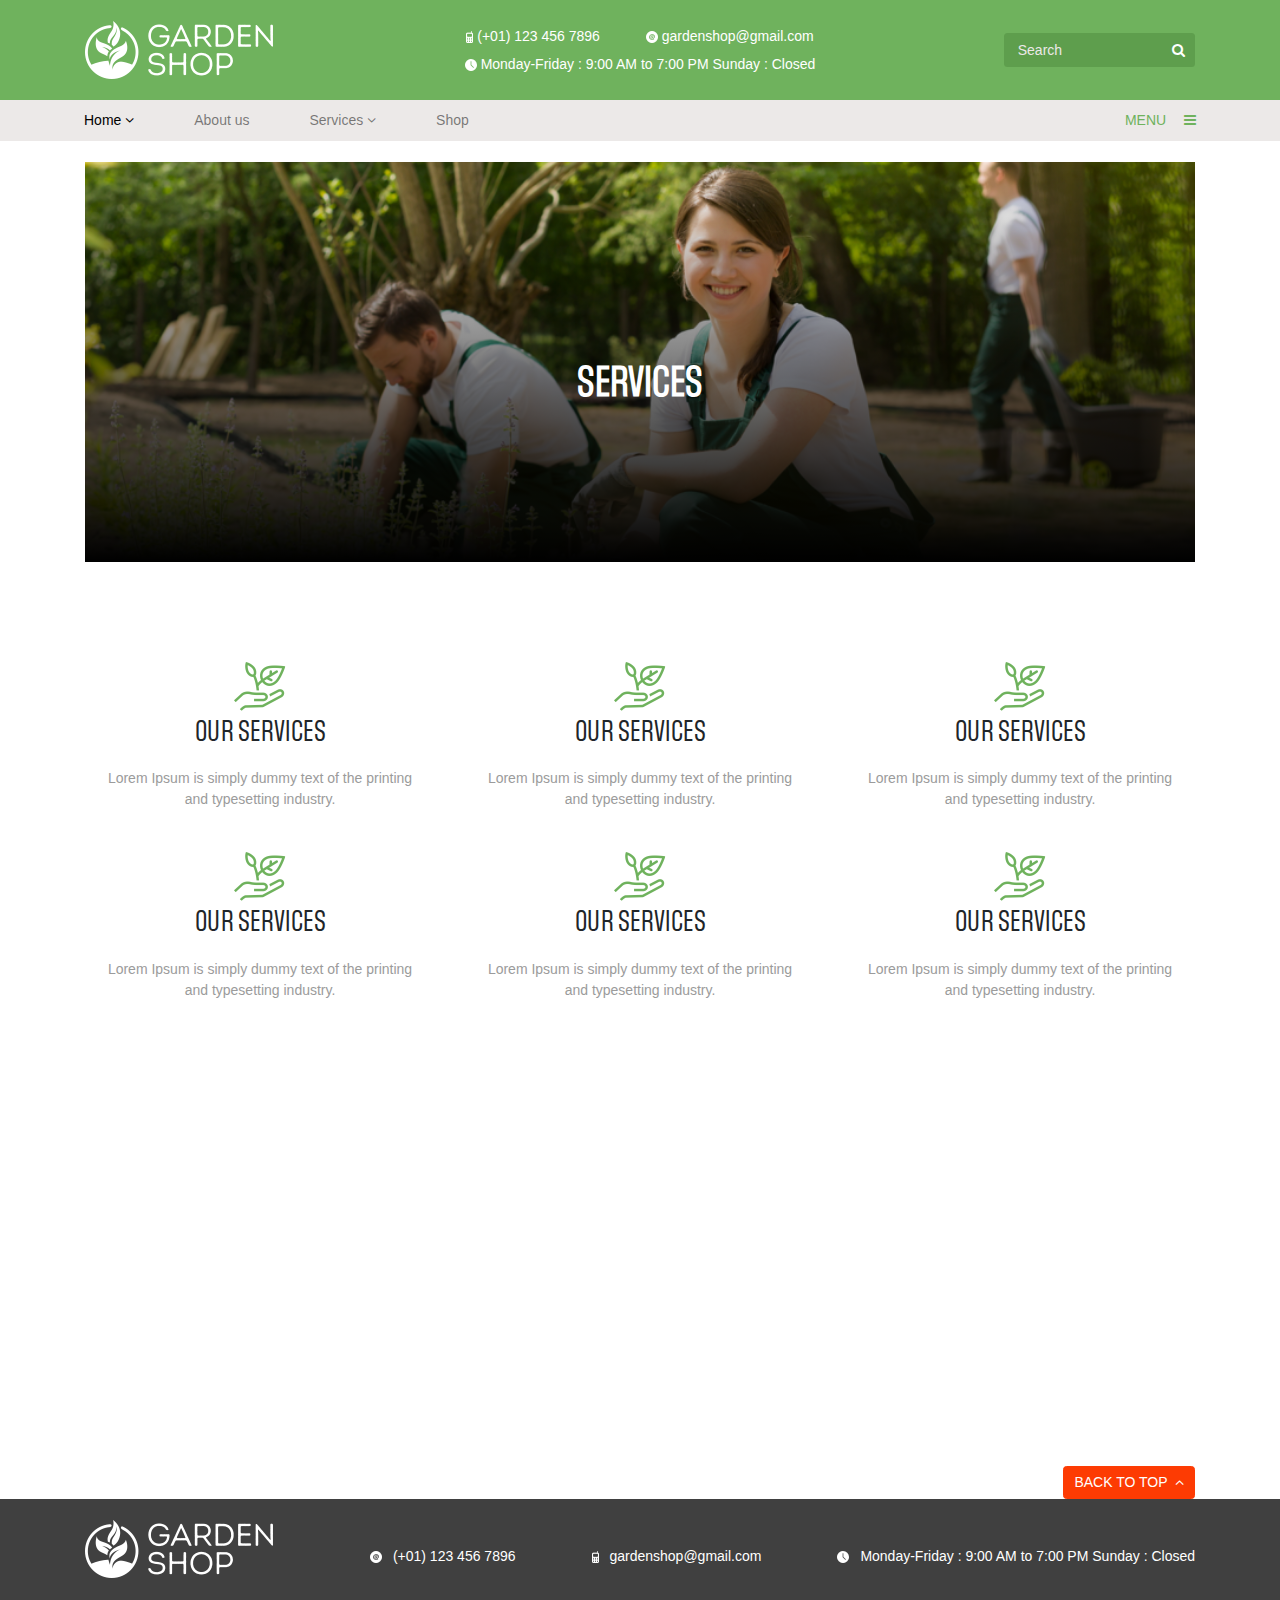
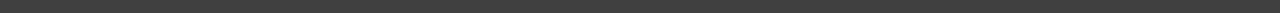
<file: services-3.html>
<!doctype html>
<html lang="en">
    <head>
        <!-- Required meta tags -->
        <meta charset="utf-8">
        <meta name="viewport" content="width=device-width, initial-scale=1, shrink-to-fit=no">
        <meta name="author" content="">
        <meta name="description" content="">
        <meta name="keywords" content="">

        <!--FONTS-->
        <link rel="stylesheet" href="https://cdnjs.cloudflare.com/ajax/libs/font-awesome/4.7.0/css/font-awesome.min.css">


        <!-- Bootstrap CSS -->
        <link href="css/bootstrap.css" rel="stylesheet" type="text/css"/>


        <!--THEME CSS-->
        <link href="css/jquery.fancybox.min.css" rel="stylesheet" type="text/css"/>
        <link href="css/owl.carousel.css" rel="stylesheet" type="text/css"/>
        <link href="css/fonts.css" rel="stylesheet" type="text/css"/>
        <link href="css/theme.css" rel="stylesheet" type="text/css"/>


        <title>SERVICE-3</title>
    </head>
    <body>
        <!--HEADER START-->
        <header class="py-3 py-md-4" style="background-color:#6FB25D">
            <div class="container">
                <div class="row justify-content-between align-items-center">
                    <div class="col-md-3 d-none d-md-block">
                        <a href="#" class="garden-shop-logo">
                            <img src="img/garden shop logo.png" alt=""/>
                        </a>
                    </div>
                    <div class="col-12 col-md-6  text-center">
                        <div class="main-info text-white">
                            <div class="d-inline-block mr-2 mr-md-5 m-lg-0 mb-2">
                                <img src="img/phone.png" alt=""/>
                                <span>(+01) 123 456 7896</span>
                            </div>
                            <div class="d-inline-block ml-lg-5 mb-md-2">
                                <img src="img/mail.png" alt=""/>
                                <span>gardenshop@gmail.com</span>
                            </div>
                            <div class="d-block">
                                <img src="img/time.png" alt=""/>
                                <span>Monday-Friday : 9:00 AM to 7:00 PM  Sunday : Closed</span>
                            </div>
                        </div>
                    </div>
                    <div class="col-md-3 d-none d-md-block">
                        <form action="#" class="input-group header-form ml-lg-auto">
                            <input type="text" class="form-control pl-3" placeholder="Search">
                            <div class="input-group-append text-center">
                                <button class="btn text-white">
                                    <span class="fa fa-search"></span>
                                </button>
                            </div>
                        </form>
                    </div>
                </div>
            </div>
        </header>
        <!--HEADER ENDS-->

        <!--MAIN-NAVIGATION STARTS-->
        <section class="main-navigation mb-4" style="background-color:#6FB25D">
            <div class="container px-0 px-md-2">
                <nav class="navbar navbar-expand-md navbar-light px-0 py-0 w-100" style="background-color:#6FB25D">
                    <a class="navbar-brand d-md-none pl-3 mb-2 p-md-0" href="#">
                        <img src="img/garden shop logo.png" alt=""/>
                    </a>
                    <span class="fa fa-search fa-2x text-white d-md-none mobile-search"></span>
                    <button class="navbar-toggler mr-3" type="button" data-toggle="collapse" data-target="#main-menu" aria-controls="navbarSupportedContent" aria-expanded="false" aria-label="Toggle navigation">
                        <span></span>
                        <span></span>
                        <span></span>
                    </button>

                    <div class="collapse navbar-collapse" id="main-menu">
                        <ul class="navbar-nav mr-auto w-100 text-center">
                            <li class="nav-item ml-md-2">
                                <!--if element has submenu then write span-->
                                <a class="nav-link active" href="index.html">Home <span class="fa fa-angle-down d-md-none toggle-submenu"></span> <span class="fa fa-angle-down animate-angle-down d-none d-md-inline-block"></span> <span class="sr-only">(current)</span></a>
                                <div class="submenu bg-white">
                                    <div class="container d-md-flex justify-content-md-start">
                                        <a href="index.html" class="text-uppercase">HOMEPAGE STYLE ONE</a>
                                        <a href="homepage-2.html" class="text-uppercase">HOMEPAGE STYLE TWO</a>
                                        <a href="homepage-3.html" class="text-uppercase">HOMEPAGE STYLE THREE</a>
                                    </div>
                                </div>
                            </li>
                            <li class="nav-item">
                                <a class="nav-link" href="about-us.html">About us</a>
                            </li>
                            <li class="nav-item">
                                <!--if element has submenu then write span-->
                                <a class="nav-link" href="services.html">Services <span class="fa fa-angle-down d-md-none toggle-submenu"></span><span class="fa fa-angle-down animate-angle-down d-none d-md-inline-block"></span></a>
                                <div class="submenu bg-white">
                                    <div class="container d-md-flex justify-content-md-start">
                                        <a href="services.html" class="text-uppercase">SERVICES STYLE ONE</a>
                                        <a href="service-2.html" class="text-uppercase">SERVICES STYLE TWO</a>
                                        <a href="services-3.html" class="text-uppercase">SERVICES STYLE THREE</a>
                                    </div>
                                </div>
                            </li>
                            <li class="nav-item">
                                <a class="nav-link" href="shop.html">Shop</a>
                            </li>
                            <li class="nav-item">
                                <a class="nav-link d-md-none" href="contact.html">Contact us</a>
                            </li>
                            <li class="nav-item">
                                <a class="nav-link d-md-none" href="location.html">Locations</a>
                            </li>
                            <li class="nav-item">
                                <a class="nav-link  d-md-none" href="gallery.html">Gallery</a>
                            </li>
                            <li class="nav-item ml-auto d-none d-md-block mr-2">
                                <a class="nav-link text-uppercase text-primary" href="#">menu <span class="fa fa-bars ml-3"></span></a>
                                <div class="submenu bg-white">
                                    <div class="container d-md-flex justify-content-md-start">
                                        <a href="contact.html" class="text-uppercase">Contact us</a>
                                        <a href="location.html" class="text-uppercase">locations</a>
                                        <a href="gallery.html" class="text-uppercase">gallery</a>
                                    </div>
                                </div>
                            </li>
                        </ul>
                    </div>
                </nav> 
            </div>
            <form action="#" class="input-group mobile-form-search bg-secondary  p-3 d-md-none">
                <input type="text" class="form-control bg-primary p-4" placeholder="Search">
                <div class="input-group-append text-center">
                    <button class="btn text-white bg-primary">
                        <span class="fa fa-search"></span>
                    </button>
                </div>
            </form>
        </section>
        <!--MAIN-NAVIGATION ENDS-->
        <main>
            <div class="container">
                <!--LEAD-SERVICES START-->
                <section id="lead-service" class="lead-services lead-services-3 mb-3"  style="background-image:linear-gradient(180deg, rgba(0,0,0,0) 0%, #000000 100%), url('img/services/lead-services.png')">
                    <h2 class="text-uppercase text-white animation" data-animation='zoom'>SERVICES</h2>
                </section>
                <!--LEAD-SERVICES ENDS-->

                <!--OUR-SERVICES SECTION START-->
                <section class="our-services">
                    <div class="row">
                        <div class="col-12 col-sm-6 col-md-4 text-center mb-5">
                            <img class="mb-2" src="img/our-services/Page 1.png" alt=""/>
                            <h3 class="text-uppercase mb-4">OUR SERVICES</h3>
                            <p class="w-75 m-auto">
                                Lorem Ipsum is simply dummy text of
                                the printing and typesetting industry.
                            </p>
                        </div>
                        <div class="col-12 col-sm-6 col-md-4 text-center mb-5">
                            <img class="mb-2" src="img/our-services/Page 1.png" alt=""/>
                            <h3 class="text-uppercase mb-4">OUR SERVICES</h3>
                            <p class="w-75 m-auto">
                                Lorem Ipsum is simply dummy text of
                                the printing and typesetting industry.
                            </p>
                        </div>
                        <div class="col-12 col-sm-6 col-md-4 text-center mb-5">
                            <img class="mb-2" src="img/our-services/Page 1.png" alt=""/>
                            <h3 class="text-uppercase mb-4">OUR SERVICES</h3>
                            <p class="w-75 m-auto">
                                Lorem Ipsum is simply dummy text of
                                the printing and typesetting industry.
                            </p>
                        </div>
                        <div class="col-12 col-sm-6 col-md-4 text-center mb-5">
                            <img class="mb-2" src="img/our-services/Page 1.png" alt=""/>
                            <h3 class="text-uppercase mb-4">OUR SERVICES</h3>
                            <p class="w-75 m-auto">
                                Lorem Ipsum is simply dummy text of
                                the printing and typesetting industry.
                            </p>
                        </div>
                        <div class="col-12 col-sm-6 col-md-4 text-center mb-5">
                            <img class="mb-2" src="img/our-services/Page 1.png" alt=""/>
                            <h3 class="text-uppercase mb-4">OUR SERVICES</h3>
                            <p class="w-75 m-auto">
                                Lorem Ipsum is simply dummy text of
                                the printing and typesetting industry.
                            </p>
                        </div>
                        <div class="col-12 col-sm-6 col-md-4 text-center mb-5">
                            <img class="mb-2" src="img/our-services/Page 1.png" alt=""/>
                            <h3 class="text-uppercase mb-4">OUR SERVICES</h3>
                            <p class="w-75 m-auto">
                                Lorem Ipsum is simply dummy text of
                                the printing and typesetting industry.
                            </p>
                        </div>
                    </div>
                </section>
                <!--OUR-SERVICES SECTION ENDS-->

                <!--GARDEN-CARE SECTION START-->
                <section class="garden-care-3 mb-5">
                    <div class="row align-items-center align-content-center">
                        <div class="col-12 col-md-6 mb-4 animation" data-animation='slideRight'>
                            <article>
                                <h1>Need to take care of your Garden & Lawn</h1>
                                <p>
                                    Nullam ultrices, augue non venenatis bibendum, 
                                    lacus augue pellentesque quam, nec tempus sem 
                                    ligula eu mi.
                                </p>
                                <a href="#" class="btn btn-danger text-uppercase">CONTACT US</a>
                            </article>
                        </div>
                        <div class="col-12 col-md-6 mb-4 animation" data-animation='slideLeft'>
                            <article style="background-image: url('img/shutterstock.png')" class="right-garden-care">

                            </article>
                        </div> 
                    </div>

                </section>
                <!--GARDEN-CARE SECTION ENDS-->
            </div>
            <div class="container d-flex justify-content-end">
                <a href="#lead-service" class="btn btn-danger text-uppercase text-white">BACK TO TOP<span class="fa fa-angle-up ml-2"></span></a>
            </div>
        </main>
        <footer style="background:#404040" class="py-3 p-lg-4">
            <div class="container">
                <div class="row align-items-center justify-content-between">
                    <div class="col-12 col-md-3 text-center text-md-left mb-3">
                        <a href="#">
                            <img src="img/garden shop logo.png" alt=""/>
                        </a>
                    </div>
                    <div class="col-md-9 d-lg-flex justify-content-lg-between text-center text-lg-left text-white">
                        <div class="d-block d-lg-inline-block">
                            <img src="img/mail.png" alt=""/>
                            <span class="ml-2">(+01) 123 456 7896</span>
                        </div>
                        <div class="d-block d-lg-inline-block">
                            <img src="img/phone.png" alt=""/>
                            <span class="ml-2">gardenshop@gmail.com</span>
                        </div>
                        <div class="d-block d-lg-inline-block">
                            <img src="img/time.png" alt=""/>
                            <span class="ml-2">Monday-Friday : 9:00 AM to 7:00 PM  Sunday : Closed</span>
                        </div>
                    </div>
                </div>
            </div>
        </footer>
        <!-- Optional JavaScript -->
        <!-- jQuery first, then Popper.js, then Bootstrap JS -->
        <script src="js/jquery.min.js" type="text/javascript">
        </script>
        <script src="js/popper.js" type="text/javascript"></script>
        <script src="js/bootstrap.min.js" type="text/javascript"></script>
        <script src="js/jquery.validate.min.js" type="text/javascript"></script>
        <script src="js/jquery.fancybox.min.js" type="text/javascript"></script>
        <script src="js/owl.carousel.min.js" type="text/javascript"></script>

        <script src="js/main.js" type="text/javascript"></script>
    </body>
</html>
</file>
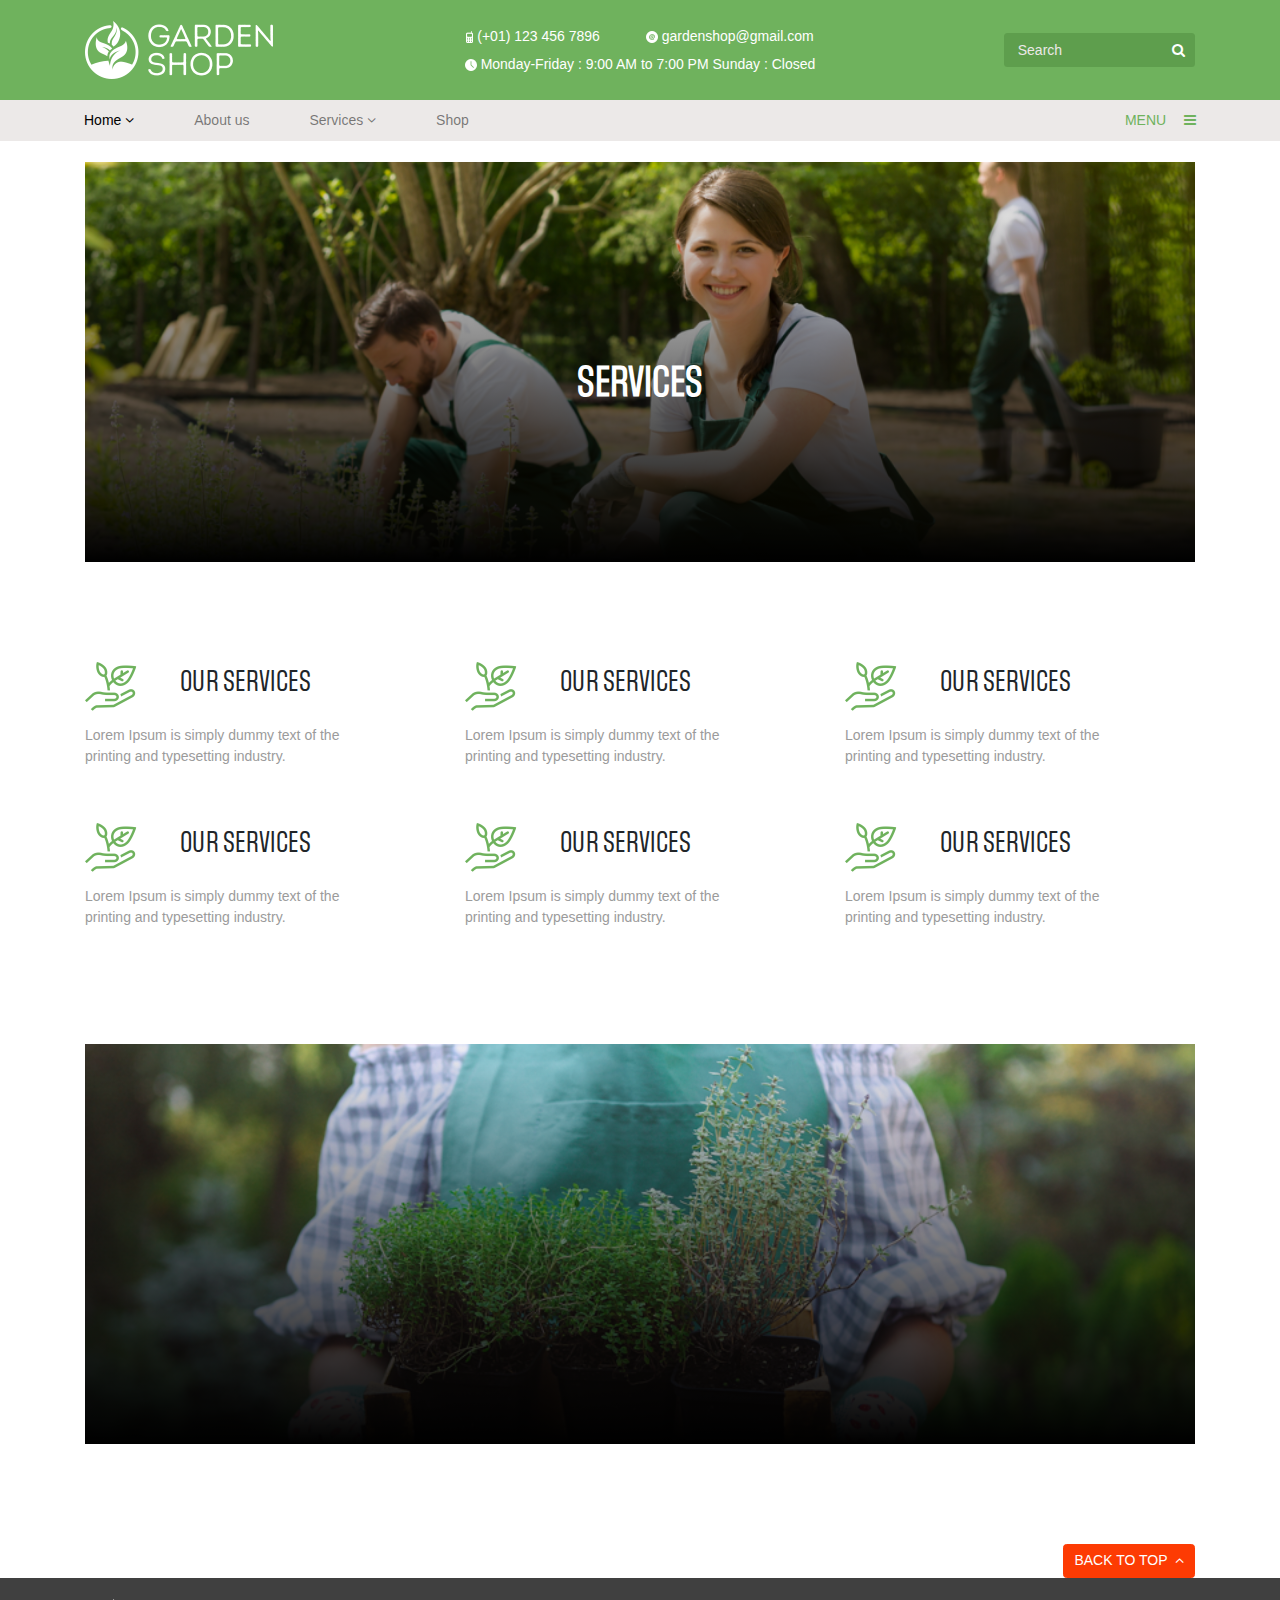
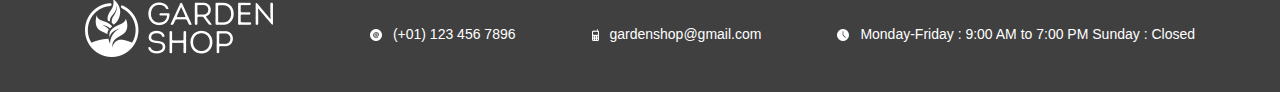
<file: services.html>
<!doctype html>
<html lang="en">
    <head>
        <!-- Required meta tags -->
        <meta charset="utf-8">
        <meta name="viewport" content="width=device-width, initial-scale=1, shrink-to-fit=no">
        <meta name="author" content="">
        <meta name="description" content="">
        <meta name="keywords" content="">

        <!--FONTS-->
        <link rel="stylesheet" href="https://cdnjs.cloudflare.com/ajax/libs/font-awesome/4.7.0/css/font-awesome.min.css">


        <!-- Bootstrap CSS -->
        <link href="css/bootstrap.css" rel="stylesheet" type="text/css"/>


        <!--THEME CSS-->
        <link href="css/jquery.fancybox.min.css" rel="stylesheet" type="text/css"/>
        <link href="css/owl.carousel.css" rel="stylesheet" type="text/css"/>
        <link href="css/fonts.css" rel="stylesheet" type="text/css"/>
        <link href="css/theme.css" rel="stylesheet" type="text/css"/>


        <title>SERVICE</title>
    </head>
    <body>
        <!--HEADER START-->
        <header class="py-3 py-md-4" style="background-color:#6FB25D">
            <div class="container">
                <div class="row justify-content-between align-items-center">
                    <div class="col-md-3 d-none d-md-block">
                        <a href="#" class="garden-shop-logo">
                            <img src="img/garden shop logo.png" alt=""/>
                        </a>
                    </div>
                    <div class="col-12 col-md-6  text-center">
                        <div class="main-info text-white">
                            <div class="d-inline-block mr-2 mr-md-5 m-lg-0 mb-2">
                                <img src="img/phone.png" alt=""/>
                                <span>(+01) 123 456 7896</span>
                            </div>
                            <div class="d-inline-block ml-lg-5 mb-md-2">
                                <img src="img/mail.png" alt=""/>
                                <span>gardenshop@gmail.com</span>
                            </div>
                            <div class="d-block">
                                <img src="img/time.png" alt=""/>
                                <span>Monday-Friday : 9:00 AM to 7:00 PM  Sunday : Closed</span>
                            </div>
                        </div>
                    </div>
                    <div class="col-md-3 d-none d-md-block">
                        <form action="#" class="input-group header-form ml-lg-auto">
                            <input type="text" class="form-control pl-3" placeholder="Search">
                            <div class="input-group-append text-center">
                                <button class="btn text-white">
                                    <span class="fa fa-search"></span>
                                </button>
                            </div>
                        </form>
                    </div>
                </div>
            </div>
        </header>
        <!--HEADER ENDS-->

        <!--MAIN-NAVIGATION STARTS-->
        <section class="main-navigation mb-4" style="background-color:#6FB25D">
            <div class="container px-0 px-md-2">
                <nav class="navbar navbar-expand-md navbar-light px-0 py-0 w-100" style="background-color:#6FB25D">
                    <a class="navbar-brand d-md-none pl-3 mb-2 p-md-0" href="#">
                        <img src="img/garden shop logo.png" alt=""/>
                    </a>
                    <span class="fa fa-search fa-2x text-white d-md-none mobile-search"></span>
                    <button class="navbar-toggler mr-3" type="button" data-toggle="collapse" data-target="#main-menu" aria-controls="navbarSupportedContent" aria-expanded="false" aria-label="Toggle navigation">
                        <span></span>
                        <span></span>
                        <span></span>
                    </button>

                    <div class="collapse navbar-collapse" id="main-menu">
                        <ul class="navbar-nav mr-auto w-100 text-center">
                            <li class="nav-item ml-md-2">
                                <!--if element has submenu then write span-->
                                <a class="nav-link active" href="index.html">Home <span class="fa fa-angle-down d-md-none toggle-submenu"></span> <span class="fa fa-angle-down animate-angle-down d-none d-md-inline-block"></span> <span class="sr-only">(current)</span></a>
                                <div class="submenu bg-white">
                                    <div class="container d-md-flex justify-content-md-start">
                                        <a href="index.html" class="text-uppercase">HOMEPAGE STYLE ONE</a>
                                        <a href="homepage-2.html" class="text-uppercase">HOMEPAGE STYLE TWO</a>
                                        <a href="homepage-3.html" class="text-uppercase">HOMEPAGE STYLE THREE</a>
                                    </div>
                                </div>
                            </li>
                            <li class="nav-item">
                                <a class="nav-link" href="about-us.html">About us</a>
                            </li>
                            <li class="nav-item">
                                <!--if element has submenu then write span-->
                                <a class="nav-link" href="services.html">Services <span class="fa fa-angle-down d-md-none toggle-submenu"></span><span class="fa fa-angle-down animate-angle-down d-none d-md-inline-block"></span></a>
                                <div class="submenu bg-white">
                                    <div class="container d-md-flex justify-content-md-start">
                                        <a href="services.html" class="text-uppercase">SERVICES STYLE ONE</a>
                                        <a href="service-2.html" class="text-uppercase">SERVICES STYLE TWO</a>
                                        <a href="services-3.html" class="text-uppercase">SERVICES STYLE THREE</a>
                                    </div>
                                </div>
                            </li>
                            <li class="nav-item">
                                <a class="nav-link" href="shop.html">Shop</a>
                            </li>
                            <li class="nav-item">
                                <a class="nav-link d-md-none" href="contact.html">Contact us</a>
                            </li>
                            <li class="nav-item">
                                <a class="nav-link d-md-none" href="location.html">Locations</a>
                            </li>
                            <li class="nav-item">
                                <a class="nav-link  d-md-none" href="gallery.html">Gallery</a>
                            </li>
                            <li class="nav-item ml-auto d-none d-md-block mr-2">
                                <a class="nav-link text-uppercase text-primary" href="#">menu <span class="fa fa-bars ml-3"></span></a>
                                <div class="submenu bg-white">
                                    <div class="container d-md-flex justify-content-md-start">
                                        <a href="contact.html" class="text-uppercase">Contact us</a>
                                        <a href="location.html" class="text-uppercase">locations</a>
                                        <a href="gallery.html" class="text-uppercase">gallery</a>
                                    </div>
                                </div>
                            </li>
                        </ul>
                    </div>
                </nav> 
            </div>
            <form action="#" class="input-group mobile-form-search bg-secondary  p-3 d-md-none">
                <input type="text" class="form-control bg-primary p-4" placeholder="Search">
                <div class="input-group-append text-center">
                    <button class="btn text-white bg-primary">
                        <span class="fa fa-search"></span>
                    </button>
                </div>
            </form>
        </section>
        <!--MAIN-NAVIGATION ENDS-->
        <main>
            <div class="container">
                <!--LEAD-SERVICES START-->
                <section id="lead-service" class="lead-services mb-5"  style="background-image:linear-gradient(180deg, rgba(0,0,0,0) 0%, #000000 100%), url('img/services/lead-services.png')">
                    <h2 class="text-uppercase text-white">SERVICES</h2>
                </section>
                <!--LEAD-SERVICES ENDS-->

                <!--OUR-SERVICES SECTION START-->
                <section class="our-services">
                    <div class="row">
                        <div class="col-12 col-sm-6 col-md-4 mb-5">
                            <div class="row align-items-center">
                                <div class="col-3 col-md-3 mb-3">
                                    <img src="img/our-services/Page 1.png" alt=""/>
                                </div> 
                                <div class="col-9 mb-3">
                                    <h3>OUR SERVICES</h3>
                                </div>
                                <div class="col-10">
                                    <p>Lorem Ipsum is simply dummy text of
                                        the printing and typesetting industry.
                                    </p>
                                </div>
                            </div>            
                        </div> 
                        <div class="col-12 col-sm-6 col-md-4 mb-5">
                            <div class="row align-items-center">
                                <div class="col-3 col-md-3 mb-3">
                                    <img src="img/our-services/Page 1.png" alt=""/>
                                </div> 
                                <div class="col-9 mb-3">
                                    <h3>OUR SERVICES</h3>
                                </div>
                                <div class="col-10">
                                    <p>Lorem Ipsum is simply dummy text of
                                        the printing and typesetting industry.
                                    </p>
                                </div>
                            </div>            
                        </div>  
                        <div class="col-12 col-sm-6 col-md-4 mb-5">
                            <div class="row align-items-center">
                                <div class="col-3 col-md-3 mb-3">
                                    <img src="img/our-services/Page 1.png" alt=""/>
                                </div> 
                                <div class="col-9 mb-3">
                                    <h3>OUR SERVICES</h3>
                                </div>
                                <div class="col-10">
                                    <p>Lorem Ipsum is simply dummy text of
                                        the printing and typesetting industry.
                                    </p>
                                </div>
                            </div>            
                        </div>  
                        <div class="col-12 col-sm-6 col-md-4 mb-5">
                            <div class="row align-items-center">
                                <div class="col-3 col-md-3 mb-3">
                                    <img src="img/our-services/Page 1.png" alt=""/>
                                </div> 
                                <div class="col-9 mb-3">
                                    <h3>OUR SERVICES</h3>
                                </div>
                                <div class="col-10">
                                    <p>Lorem Ipsum is simply dummy text of
                                        the printing and typesetting industry.
                                    </p>
                                </div>
                            </div>            
                        </div>  
                        <div class="col-12 col-sm-6 col-md-4 mb-5">
                            <div class="row align-items-center">
                                <div class="col-3 col-md-3 mb-3">
                                    <img src="img/our-services/Page 1.png" alt=""/>
                                </div> 
                                <div class="col-9 mb-3">
                                    <h3>OUR SERVICES</h3>
                                </div>
                                <div class="col-10">
                                    <p>Lorem Ipsum is simply dummy text of
                                        the printing and typesetting industry.
                                    </p>
                                </div>
                            </div>            
                        </div> 
                        <div class="col-12 col-sm-6 col-md-4 mb-5">
                            <div class="row align-items-center">
                                <div class="col-3 col-md-3 mb-3">
                                    <img src="img/our-services/Page 1.png" alt=""/>
                                </div> 
                                <div class="col-9 mb-3">
                                    <h3>OUR SERVICES</h3>
                                </div>
                                <div class="col-10">
                                    <p>Lorem Ipsum is simply dummy text of
                                        the printing and typesetting industry.
                                    </p>
                                </div>
                            </div>            
                        </div>  
                    </div>
                </section>
                <!--OUR-SERVICES SECTION ENDS-->
                <!--GARDEN-CARE SECTION START-->
                <section class="garden-care text-white mb-5" style="background-image:linear-gradient(180deg, rgba(0,0,0,0) 0%, #000000 100%), url('img/garden-care.png')">
                    <div class="garden-care-caption animation" data-animation="zoom">
                        <h1>Need to take care of your Garden & Lawn</h1>
                        <p>
                            Nullam ultrices, augue non venenatis bibendum, lacus 
                            augue pellentesque quam, nec tempus sem ligula eu mi.
                        </p>
                        <a class="btn btn-danger text-uppercase">CONTACT US</a>
                    </div>
                </section>
                <!--GARDEN-CARE SECTION ENDS-->
            </div>
            <div class="container d-flex justify-content-end">
                <a href="#lead-service" class="btn btn-danger text-uppercase text-white">BACK TO TOP<span class="fa fa-angle-up ml-2"></span></a>
            </div>
        </main>
        <footer style="background:#404040" class="py-3 p-lg-4">
            <div class="container">
                <div class="row align-items-center justify-content-between">
                    <div class="col-12 col-md-3 text-center text-md-left mb-3">
                        <a href="#">
                            <img src="img/garden shop logo.png" alt=""/>
                        </a>
                    </div>
                    <div class="col-md-9 d-lg-flex justify-content-lg-between text-center text-lg-left text-white">
                        <div class="d-block d-lg-inline-block">
                            <img src="img/mail.png" alt=""/>
                            <span class="ml-2">(+01) 123 456 7896</span>
                        </div>
                        <div class="d-block d-lg-inline-block">
                            <img src="img/phone.png" alt=""/>
                            <span class="ml-2">gardenshop@gmail.com</span>
                        </div>
                        <div class="d-block d-lg-inline-block">
                            <img src="img/time.png" alt=""/>
                            <span class="ml-2">Monday-Friday : 9:00 AM to 7:00 PM  Sunday : Closed</span>
                        </div>
                    </div>
                </div>
            </div>
        </footer>
        <!-- Optional JavaScript -->
        <!-- jQuery first, then Popper.js, then Bootstrap JS -->
        <script src="js/jquery.min.js" type="text/javascript">
        </script>
        <script src="js/popper.js" type="text/javascript"></script>
        <script src="js/bootstrap.min.js" type="text/javascript"></script>
        <script src="js/jquery.validate.min.js" type="text/javascript"></script>
        <script src="js/jquery.fancybox.min.js" type="text/javascript"></script>
        <script src="js/owl.carousel.min.js" type="text/javascript"></script>

        <script src="js/main.js" type="text/javascript"></script>
    </body>
</html>
</file>
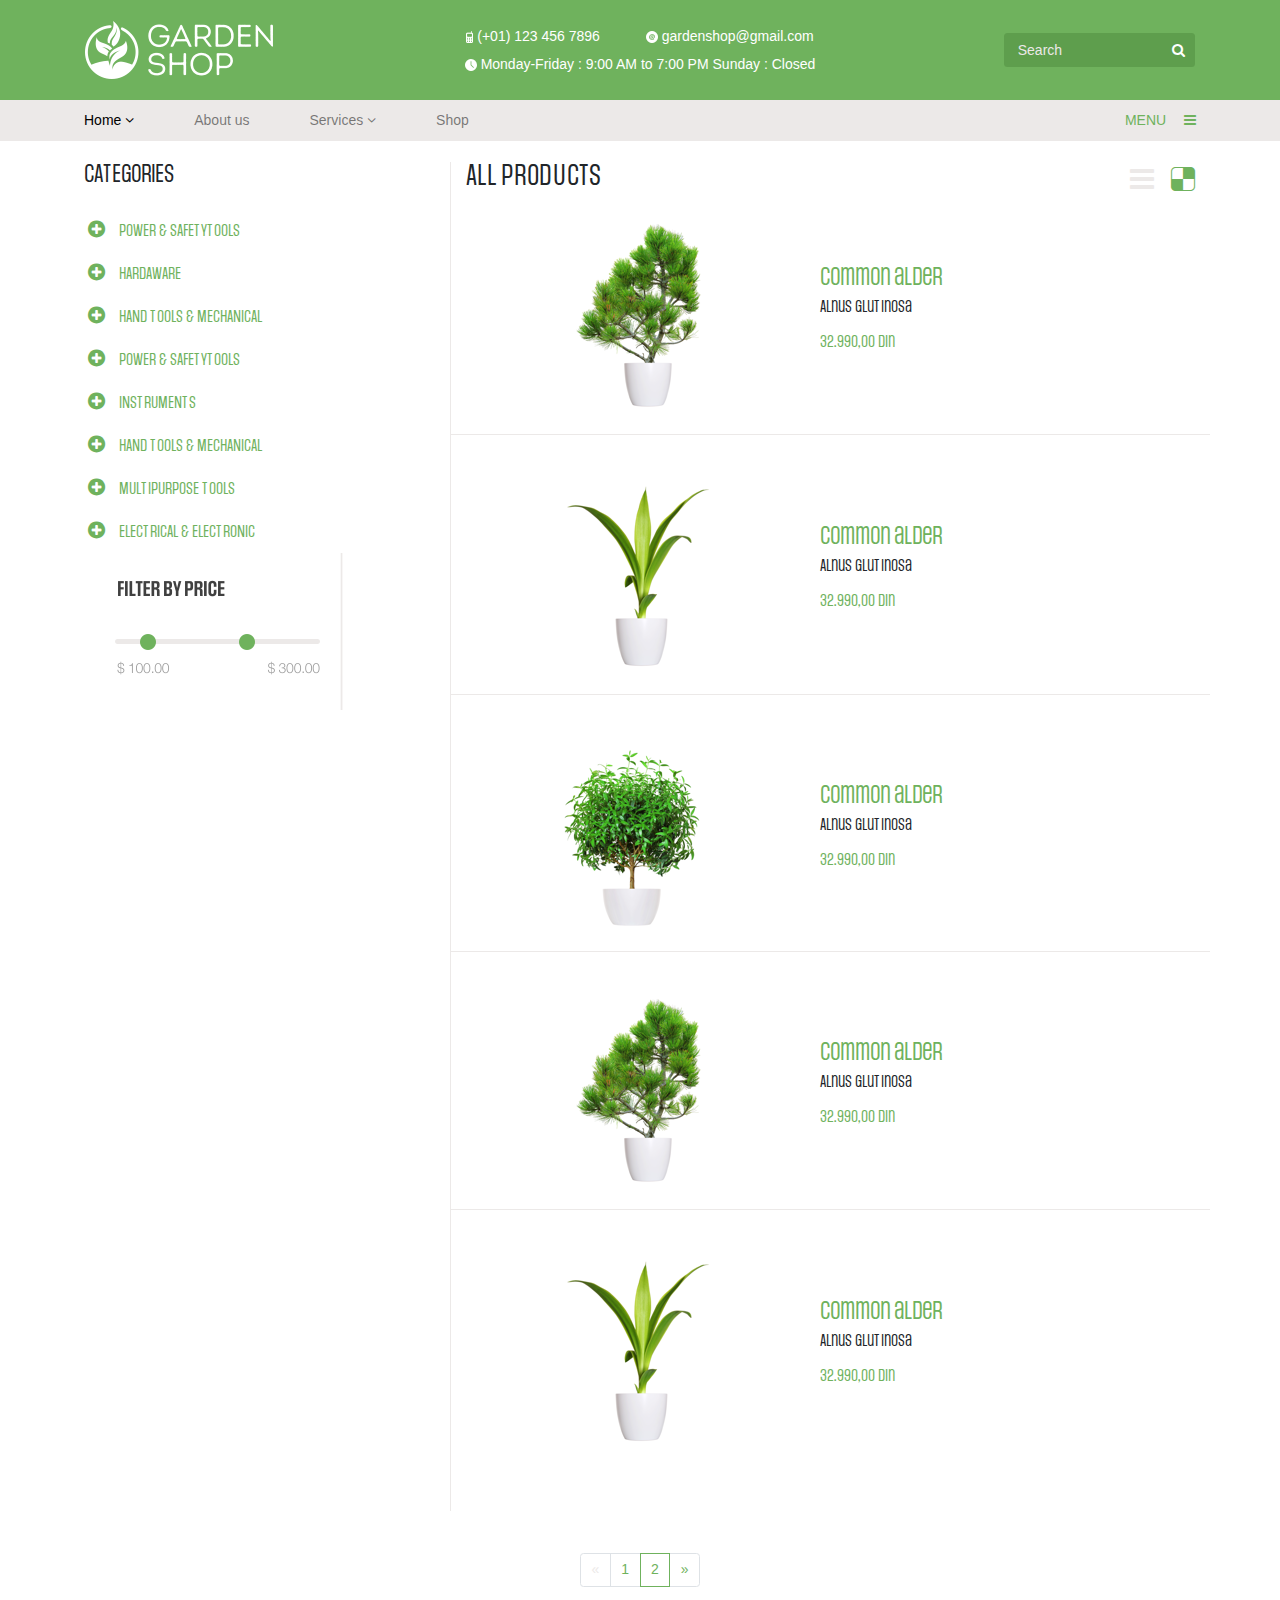
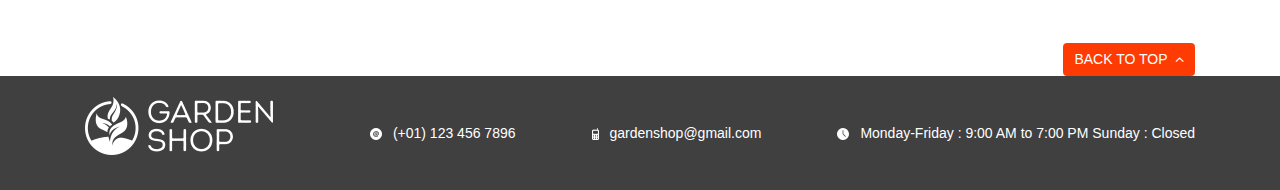
<file: shop-2.html>
<!doctype html>
<html lang="en">
    <head>
        <!-- Required meta tags -->
        <meta charset="utf-8">
        <meta name="viewport" content="width=device-width, initial-scale=1, shrink-to-fit=no">
        <meta name="author" content="">
        <meta name="description" content="">
        <meta name="keywords" content="">

        <!--FONTS-->
        <link rel="stylesheet" href="https://cdnjs.cloudflare.com/ajax/libs/font-awesome/4.7.0/css/font-awesome.min.css">


        <!-- Bootstrap CSS -->
        <link href="css/bootstrap.css" rel="stylesheet" type="text/css"/>


        <!--THEME CSS-->
        <link href="css/jquery.fancybox.min.css" rel="stylesheet" type="text/css"/>
        <link href="css/owl.carousel.css" rel="stylesheet" type="text/css"/>
        <link href="css/fonts.css" rel="stylesheet" type="text/css"/>
        <link href="css/theme.css" rel="stylesheet" type="text/css"/>


        <title>SHOP</title>
    </head>
    <body>
        <!--HEADER START-->
        <header class="py-3 py-md-4" style="background-color:#6FB25D">
            <div class="container">
                <div class="row justify-content-between align-items-center">
                    <div class="col-md-3 d-none d-md-block">
                        <a href="#" class="garden-shop-logo">
                            <img src="img/garden shop logo.png" alt=""/>
                        </a>
                    </div>
                    <div class="col-12 col-md-6  text-center">
                        <div class="main-info text-white">
                            <div class="d-inline-block mr-2 mr-md-5 m-lg-0 mb-2">
                                <img src="img/phone.png" alt=""/>
                                <span>(+01) 123 456 7896</span>
                            </div>
                            <div class="d-inline-block ml-lg-5 mb-md-2">
                                <img src="img/mail.png" alt=""/>
                                <span>gardenshop@gmail.com</span>
                            </div>
                            <div class="d-block">
                                <img src="img/time.png" alt=""/>
                                <span>Monday-Friday : 9:00 AM to 7:00 PM  Sunday : Closed</span>
                            </div>
                        </div>
                    </div>
                    <div class="col-md-3 d-none d-md-block">
                        <form action="#" class="input-group header-form ml-lg-auto">
                            <input type="text" class="form-control pl-3" placeholder="Search">
                            <div class="input-group-append text-center">
                                <button class="btn text-white">
                                    <span class="fa fa-search"></span>
                                </button>
                            </div>
                        </form>
                    </div>
                </div>
            </div>
        </header>
        <!--HEADER ENDS-->

        <!--MAIN-NAVIGATION STARTS-->
        <section class="main-navigation mb-4" style="background-color:#6FB25D">
            <div class="container px-0 px-md-2">
                <nav class="navbar navbar-expand-md navbar-light px-0 py-0 w-100" style="background-color:#6FB25D">
                    <a class="navbar-brand d-md-none pl-3 mb-2 p-md-0" href="#">
                        <img src="img/garden shop logo.png" alt=""/>
                    </a>
                    <span class="fa fa-search fa-2x text-white d-md-none mobile-search"></span>
                    <button class="navbar-toggler mr-3" type="button" data-toggle="collapse" data-target="#main-menu" aria-controls="navbarSupportedContent" aria-expanded="false" aria-label="Toggle navigation">
                        <span></span>
                        <span></span>
                        <span></span>
                    </button>

                    <div class="collapse navbar-collapse" id="main-menu">
                        <ul class="navbar-nav mr-auto w-100 text-center">
                            <li class="nav-item ml-md-2">
                                <!--if element has submenu then write span-->
                                <a class="nav-link active" href="index.html">Home <span class="fa fa-angle-down d-md-none toggle-submenu"></span> <span class="fa fa-angle-down animate-angle-down d-none d-md-inline-block"></span> <span class="sr-only">(current)</span></a>
                                <div class="submenu bg-white">
                                    <div class="container d-md-flex justify-content-md-start">
                                        <a href="index.html" class="text-uppercase">HOMEPAGE STYLE ONE</a>
                                        <a href="homepage-2.html" class="text-uppercase">HOMEPAGE STYLE TWO</a>
                                        <a href="homepage-3.html" class="text-uppercase">HOMEPAGE STYLE THREE</a>
                                    </div>
                                </div>
                            </li>
                            <li class="nav-item">
                                <a class="nav-link" href="about-us.html">About us</a>
                            </li>
                            <li class="nav-item">
                                <!--if element has submenu then write span-->
                                <a class="nav-link" href="services.html">Services <span class="fa fa-angle-down d-md-none toggle-submenu"></span><span class="fa fa-angle-down animate-angle-down d-none d-md-inline-block"></span></a>
                                <div class="submenu bg-white">
                                    <div class="container d-md-flex justify-content-md-start">
                                        <a href="services.html" class="text-uppercase">SERVICES STYLE ONE</a>
                                        <a href="service-2.html" class="text-uppercase">SERVICES STYLE TWO</a>
                                        <a href="services-3.html" class="text-uppercase">SERVICES STYLE THREE</a>
                                    </div>
                                </div>
                            </li>
                            <li class="nav-item">
                                <a class="nav-link" href="shop.html">Shop</a>
                            </li>
                            <li class="nav-item">
                                <a class="nav-link d-md-none" href="contact.html">Contact us</a>
                            </li>
                            <li class="nav-item">
                                <a class="nav-link d-md-none" href="location.html">Locations</a>
                            </li>
                            <li class="nav-item">
                                <a class="nav-link  d-md-none" href="gallery.html">Gallery</a>
                            </li>
                            <li class="nav-item ml-auto d-none d-md-block mr-2">
                                <a class="nav-link text-uppercase text-primary" href="#">menu <span class="fa fa-bars ml-3"></span></a>
                                <div class="submenu bg-white">
                                    <div class="container d-md-flex justify-content-md-start">
                                        <a href="contact.html" class="text-uppercase">Contact us</a>
                                        <a href="location.html" class="text-uppercase">locations</a>
                                        <a href="gallery.html" class="text-uppercase">gallery</a>
                                    </div>
                                </div>
                            </li>
                        </ul>
                    </div>
                </nav> 
            </div>
            <form action="#" class="input-group mobile-form-search bg-secondary  p-3 d-md-none">
                <input type="text" class="form-control bg-primary p-4" placeholder="Search">
                <div class="input-group-append text-center">
                    <button class="btn text-white bg-primary">
                        <span class="fa fa-search"></span>
                    </button>
                </div>
            </form>
        </section>
        <!--MAIN-NAVIGATION ENDS-->
        <main>
            <div class="container">
                <section class="all-products-2 mb-5">
                    <div class="row">
                        <div class="col-12 col-md-4 pl-0">
                            <h4 class="text-uppercase ml-3 mb-4">categories <span class="fa fa-cogs fa-2x text-primary d-md-none"></span></h4>
                            <ul class="list-group meni pl-0 d-md-block ml-md-0 w-100">
                                <li class="list-group-item d-md-none"> <span class="close-side-submenu text-primary">&times;</span> </li>
                                <li class="list-group-item">
                                    <a href="#" class="text-uppercase d-block"><span class="fa fa-plus-circle mr-3  toggle"></span>Power & SafetyTools</a>
                                    <ul class="side-submenu list-unstyled">
                                        <li><a href="#">Power & SafetyTools</a></li>
                                        <li><a href="#">Hardaware & Instruments</a></li>
                                        <li><a href="#">Hand Tools & Mechanical</a></li>
                                        <li><a href="#">Multipurpose Tools</a></li>
                                        <li><a href="#">Electrical & Electronic Tools</a></li>
                                    </ul>
                                </li>
                                <li class="list-group-item">
                                    <a href="#" class="text-uppercase d-block"><span class="fa fa-plus-circle mr-3  toggle"></span>Hardaware</a>
                                    <ul class="side-submenu list-unstyled">
                                        <li><a href="#">Power & SafetyTools</a></li>
                                        <li><a href="#">Hardaware & Instruments</a></li>
                                        <li><a href="#">Hand Tools & Mechanical</a></li>
                                        <li><a href="#">Multipurpose Tools</a></li>
                                        <li><a href="#">Electrical & Electronic Tools</a></li>
                                    </ul>
                                </li>
                                <li class="list-group-item">
                                    <a href="#" class="text-uppercase d-block"><span class="fa fa-plus-circle mr-3 toggle"></span>Hand Tools & Mechanical</a>
                                    <ul class="side-submenu list-unstyled">
                                        <li><a href="#">Power & SafetyTools</a></li>
                                        <li><a href="#">Hardaware & Instruments</a></li>
                                        <li><a href="#">Hand Tools & Mechanical</a></li>
                                        <li><a href="#">Multipurpose Tools</a></li>
                                        <li><a href="#">Electrical & Electronic Tools</a></li>
                                    </ul>
                                </li>
                                <li class="list-group-item">
                                    <a href="#" class="text-uppercase d-block"><span class="fa fa-plus-circle mr-3 toggle"></span>Power & SafetyTools</a>
                                    <ul class="side-submenu list-unstyled">
                                        <li><a href="#">Power & SafetyTools</a></li>
                                        <li><a href="#">Hardaware & Instruments</a></li>
                                        <li><a href="#">Hand Tools & Mechanical</a></li>
                                        <li><a href="#">Multipurpose Tools</a></li>
                                        <li><a href="#">Electrical & Electronic Tools</a></li>
                                    </ul>
                                </li>
                                <li class="list-group-item">
                                    <a href="#" class="text-uppercase d-block"><span class="fa fa-plus-circle mr-3 toggle"></span>Instruments</a>
                                    <ul class="side-submenu list-unstyled">
                                        <li><a href="#">Power & SafetyTools</a></li>
                                        <li><a href="#">Hardaware & Instruments</a></li>
                                        <li><a href="#">Hand Tools & Mechanical</a></li>
                                        <li><a href="#">Multipurpose Tools</a></li>
                                        <li><a href="#">Electrical & Electronic Tools</a></li>
                                    </ul>
                                </li>
                                <li class="list-group-item">
                                    <a href="#" class="text-uppercase d-block position-relative"><span class="fa fa-plus-circle mr-3 toggle"></span>Hand Tools & Mechanical</a>
                                    <ul class="side-submenu list-unstyled">
                                        <li><a href="#">Power & SafetyTools</a></li>
                                        <li><a href="#">Hardaware & Instruments</a></li>
                                        <li><a href="#">Hand Tools & Mechanical</a></li>
                                        <li><a href="#">Multipurpose Tools</a></li>
                                        <li><a href="#">Electrical & Electronic Tools</a></li>
                                    </ul>
                                </li>
                                <li class="list-group-item">
                                    <a href="#" class="text-uppercase d-block position-relative"><span class="fa fa-plus-circle mr-3 toggle"></span>Multipurpose Tools</a>
                                    <ul class="side-submenu list-unstyled">
                                        <li><a href="#">Power & SafetyTools</a></li>
                                        <li><a href="#">Hardaware & Instruments</a></li>
                                        <li><a href="#">Hand Tools & Mechanical</a></li>
                                        <li><a href="#">Multipurpose Tools</a></li>
                                        <li><a href="#">Electrical & Electronic Tools</a></li>
                                    </ul>
                                </li>
                                <li class="list-group-item">
                                    <a href="#" class="text-uppercase d-block position-relative"><span class="fa fa-plus-circle mr-3 toggle"></span>Electrical & Electronic</a>
                                    <ul class="side-submenu list-unstyled">
                                        <li><a href="#">Power & SafetyTools</a></li>
                                        <li><a href="#">Hardaware & Instruments</a></li>
                                        <li><a href="#">Hand Tools & Mechanical</a></li>
                                        <li><a href="#">Multipurpose Tools</a></li>
                                        <li><a href="#">Electrical & Electronic Tools</a></li>
                                    </ul>
                                </li>
                            </ul>
                            <img class="d-none d-md-block" src="img/price.png" alt=""/>
                        </div>
                        <div class="col-12 col-md-8" style="border-left: 1px solid #ECE9E8;">
                            <div class="d-flex align-items-center justify-content-between mb-4">
                                <h3 class="text-uppercase">all products</h3>
                                <div>
                                    <a href="shop.html" class="fa fa-bars fa-2x text-secondary link-shop"></a>
                                    <a href="shop-2.html" class="fa fa-delicious fa-2x text-secondary link-shop ml-3 active"></a>
                                </div>
                            </div>
                            <div class="row mb-5" style="border-bottom: 1px solid #ECE9E8;">
                                <div class="col-12 col-md-8 d-flex justify-content-start align-items-center mb-4">
                                    <figure class="m-auto">
                                        <a href="#">
                                            <img src="img/PRODUCT/24686945_l.png" alt=""/>
                                        </a>
                                    </figure>
                                    <div class="product-caption text-center text-md-left">
                                        <a href="#">
                                            <h4>Common alder</h4>
                                        </a>
                                        <p>Alnus glutinosa</p>
                                        <p class="text-primary">32.990,00 din</p>
                                    </div> 
                                </div>
                            </div>
                            <div class="row mb-5" style="border-bottom: 1px solid #ECE9E8;">
                                <div class="col-12 col-sm-6 col-md-8 d-flex justify-content-start align-items-center mb-4">
                                    <figure class="m-auto">
                                        <a href="#">
                                            <img src="img/PRODUCT/19681854_l.png" alt=""/>
                                        </a>
                                    </figure>
                                    <div class="product-caption text-center text-md-left">
                                        <a href="#">
                                            <h4>Common alder</h4>
                                        </a>
                                        <p>Alnus glutinosa</p>
                                        <p class="text-primary">32.990,00 din</p>
                                    </div> 
                                </div>
                            </div>
                            <div class="row mb-5" style="border-bottom: 1px solid #ECE9E8;">
                                <div class="col-12 col-sm-6 col-md-8 d-flex justify-content-start align-items-center mb-4">
                                    <figure class="m-auto">
                                        <a href="#">
                                            <img src="img/PRODUCT/28506571_l.png" alt=""/>
                                        </a>
                                    </figure>
                                    <div class="product-caption text-center text-md-left">
                                        <a href="#">
                                            <h4>Common alder</h4>
                                        </a>
                                        <p>Alnus glutinosa</p>
                                        <p class="text-primary">32.990,00 din</p>
                                    </div> 
                                </div>
                            </div>
                            <div class="row mb-5" style="border-bottom: 1px solid #ECE9E8;">
                                <div class="col-12 col-sm-6 col-md-8 d-flex justify-content-start align-items-center mb-4">
                                    <figure class="m-auto">
                                        <a href="#">
                                            <img src="img/PRODUCT/24686945_l.png" alt=""/>
                                        </a>
                                    </figure>
                                    <div class="product-caption text-center text-md-left">
                                        <a href="#">
                                            <h4>Common alder</h4>
                                        </a>
                                        <p>Alnus glutinosa</p>
                                        <p class="text-primary">32.990,00 din</p>
                                    </div> 
                                </div>
                            </div>
                            <div class="row mb-5">
                                <div class="col-12 col-sm-6 col-md-8 d-flex justify-content-start align-items-center mb-4">
                                    <figure class="m-auto">
                                        <a href="#">
                                            <img src="img/PRODUCT/19681854_l.png" alt=""/>
                                        </a>
                                    </figure>
                                    <div class="product-caption text-center text-md-left">
                                        <a href="#">
                                            <h4>Common alder</h4>
                                        </a>
                                        <p>Alnus glutinosa</p>
                                        <p class="text-primary">32.990,00 din</p>
                                    </div> 
                                </div>
                            </div>
                            </section>
                            <div class="pagination-wrapper d-flex justify-content-center mb-5">
                                <ul class="pagination">
                                    <li class="page-item disabled">
                                        <a class="page-link" href="#" aria-label="Previous">
                                            <span aria-hidden="true">&laquo;</span>
                                            <span class="sr-only">Previous</span>
                                        </a>
                                    </li>
                                    <li class="page-item"><a class="page-link" href="#">1</a></li>
                                    <li class="page-item active"><a class="page-link" href="#">2</a></li>
                                    <li class="page-item">
                                        <a class="page-link" href="#" aria-label="Next">
                                            <span aria-hidden="true">&raquo;</span>
                                            <span class="sr-only">Next</span>
                                        </a>
                                    </li>
                                </ul>
                            </div>
                        </div>
                        <div class="container d-flex justify-content-end">
                            <a href="#main-menu" class="btn btn-danger text-uppercase text-white">BACK TO TOP<span class="fa fa-angle-up ml-2"></span></a>
                        </div>
                        </main>
                        <footer style="background:#404040" class="py-3 p-lg-4">
                            <div class="container">
                                <div class="row align-items-center justify-content-between">
                                    <div class="col-12 col-md-3 text-center text-md-left mb-3">
                                        <a href="#">
                                            <img src="img/garden shop logo.png" alt=""/>
                                        </a>
                                    </div>
                                    <div class="col-md-9 d-lg-flex justify-content-lg-between text-center text-lg-left text-white">
                                        <div class="d-block d-lg-inline-block">
                                            <img src="img/mail.png" alt=""/>
                                            <span class="ml-2">(+01) 123 456 7896</span>
                                        </div>
                                        <div class="d-block d-lg-inline-block">
                                            <img src="img/phone.png" alt=""/>
                                            <span class="ml-2">gardenshop@gmail.com</span>
                                        </div>
                                        <div class="d-block d-lg-inline-block">
                                            <img src="img/time.png" alt=""/>
                                            <span class="ml-2">Monday-Friday : 9:00 AM to 7:00 PM  Sunday : Closed</span>
                                        </div>
                                    </div>
                                </div>
                            </div>
                        </footer>

                        <!-- Optional JavaScript -->
                        <!-- jQuery first, then Popper.js, then Bootstrap JS -->
                        <script src="js/jquery.min.js" type="text/javascript">
                        </script>
                        <script src="js/popper.js" type="text/javascript"></script>
                        <script src="js/bootstrap.min.js" type="text/javascript"></script>
                        <script src="js/jquery.validate.min.js" type="text/javascript"></script>
                        <script src="js/jquery.fancybox.min.js" type="text/javascript"></script>
                        <script src="js/owl.carousel.min.js" type="text/javascript"></script>

                        <script src="js/main.js" type="text/javascript"></script>
                        </body>
                        </html>
</file>
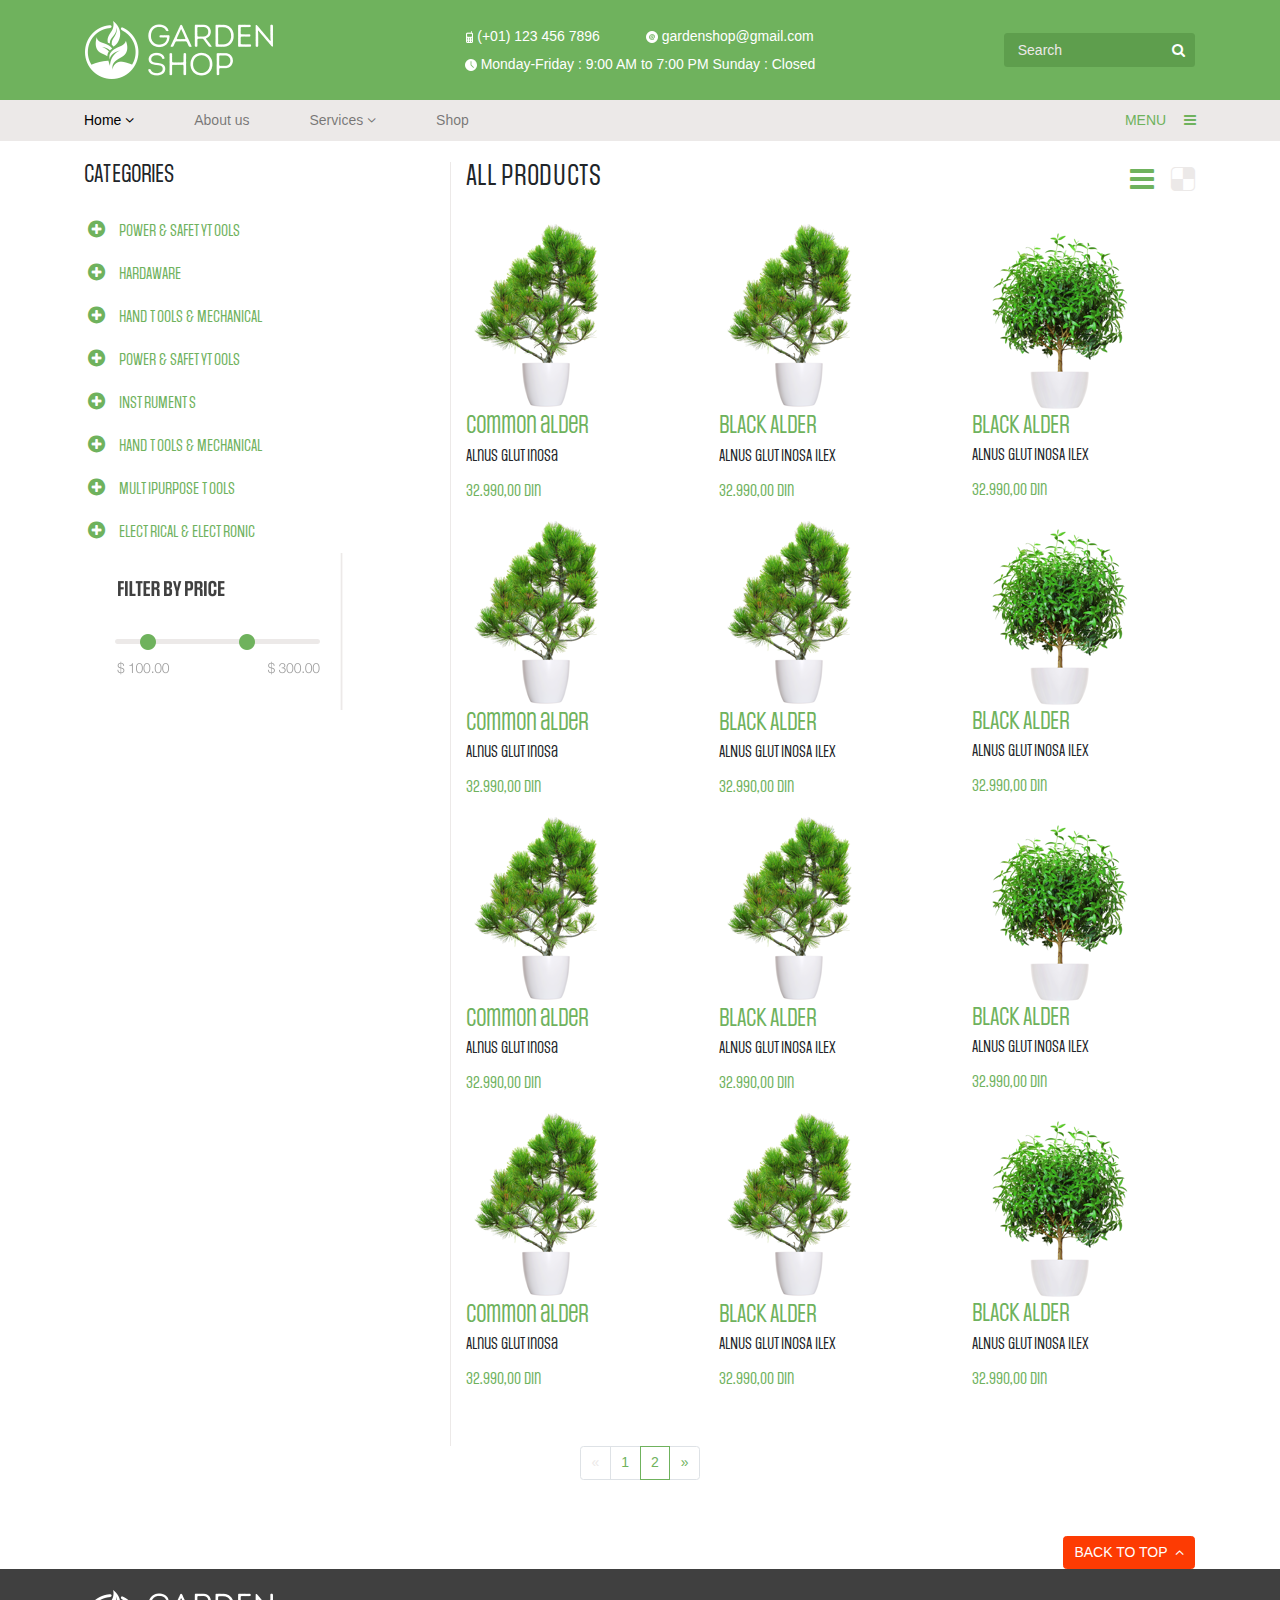
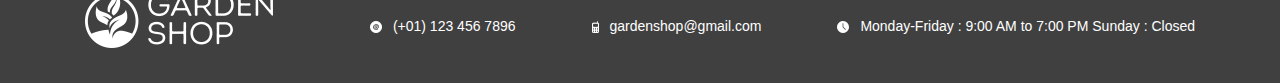
<file: shop.html>
<!doctype html>
<html lang="en">
    <head>
        <!-- Required meta tags -->
        <meta charset="utf-8">
        <meta name="viewport" content="width=device-width, initial-scale=1, shrink-to-fit=no">
        <meta name="author" content="">
        <meta name="description" content="">
        <meta name="keywords" content="">

        <!--FONTS-->
        <link rel="stylesheet" href="https://cdnjs.cloudflare.com/ajax/libs/font-awesome/4.7.0/css/font-awesome.min.css">


        <!-- Bootstrap CSS -->
        <link href="css/bootstrap.css" rel="stylesheet" type="text/css"/>


        <!--THEME CSS-->
        <link href="css/jquery.fancybox.min.css" rel="stylesheet" type="text/css"/>
        <link href="css/owl.carousel.css" rel="stylesheet" type="text/css"/>
        <link href="css/fonts.css" rel="stylesheet" type="text/css"/>
        <link href="css/theme.css" rel="stylesheet" type="text/css"/>


        <title>SHOP</title>
    </head>
    <body>
        <!--HEADER START-->
        <header class="py-3 py-md-4" style="background-color:#6FB25D">
            <div class="container">
                <div class="row justify-content-between align-items-center">
                    <div class="col-md-3 d-none d-md-block">
                        <a href="#" class="garden-shop-logo">
                            <img src="img/garden shop logo.png" alt=""/>
                        </a>
                    </div>
                    <div class="col-12 col-md-6  text-center">
                        <div class="main-info text-white">
                            <div class="d-inline-block mr-2 mr-md-5 m-lg-0 mb-2">
                                <img src="img/phone.png" alt=""/>
                                <span>(+01) 123 456 7896</span>
                            </div>
                            <div class="d-inline-block ml-lg-5 mb-md-2">
                                <img src="img/mail.png" alt=""/>
                                <span>gardenshop@gmail.com</span>
                            </div>
                            <div class="d-block">
                                <img src="img/time.png" alt=""/>
                                <span>Monday-Friday : 9:00 AM to 7:00 PM  Sunday : Closed</span>
                            </div>
                        </div>
                    </div>
                    <div class="col-md-3 d-none d-md-block">
                        <form action="#" class="input-group header-form ml-lg-auto">
                            <input type="text" class="form-control pl-3" placeholder="Search">
                            <div class="input-group-append text-center">
                                <button class="btn text-white">
                                    <span class="fa fa-search"></span>
                                </button>
                            </div>
                        </form>
                    </div>
                </div>
            </div>
        </header>
        <!--HEADER ENDS-->

        <!--MAIN-NAVIGATION STARTS-->
        <section class="main-navigation mb-4" style="background-color:#6FB25D">
            <div class="container px-0 px-md-2">
                <nav class="navbar navbar-expand-md navbar-light px-0 py-0 w-100" style="background-color:#6FB25D">
                    <a class="navbar-brand d-md-none pl-3 mb-2 p-md-0" href="#">
                        <img src="img/garden shop logo.png" alt=""/>
                    </a>
                    <span class="fa fa-search fa-2x text-white d-md-none mobile-search"></span>
                    <button class="navbar-toggler mr-3" type="button" data-toggle="collapse" data-target="#main-menu" aria-controls="navbarSupportedContent" aria-expanded="false" aria-label="Toggle navigation">
                        <span></span>
                        <span></span>
                        <span></span>
                    </button>

                    <div class="collapse navbar-collapse" id="main-menu">
                        <ul class="navbar-nav mr-auto w-100 text-center">
                            <li class="nav-item ml-md-2">
                                <!--if element has submenu then write span-->
                                <a class="nav-link active" href="index.html">Home <span class="fa fa-angle-down d-md-none toggle-submenu"></span> <span class="fa fa-angle-down animate-angle-down d-none d-md-inline-block"></span> <span class="sr-only">(current)</span></a>
                                <div class="submenu bg-white">
                                    <div class="container d-md-flex justify-content-md-start">
                                        <a href="index.html" class="text-uppercase">HOMEPAGE STYLE ONE</a>
                                        <a href="homepage-2.html" class="text-uppercase">HOMEPAGE STYLE TWO</a>
                                        <a href="homepage-3.html" class="text-uppercase">HOMEPAGE STYLE THREE</a>
                                    </div>
                                </div>
                            </li>
                            <li class="nav-item">
                                <a class="nav-link" href="about-us.html">About us</a>
                            </li>
                            <li class="nav-item">
                                <!--if element has submenu then write span-->
                                <a class="nav-link" href="services.html">Services <span class="fa fa-angle-down d-md-none toggle-submenu"></span><span class="fa fa-angle-down animate-angle-down d-none d-md-inline-block"></span></a>
                                <div class="submenu bg-white">
                                    <div class="container d-md-flex justify-content-md-start">
                                        <a href="services.html" class="text-uppercase">SERVICES STYLE ONE</a>
                                        <a href="service-2.html" class="text-uppercase">SERVICES STYLE TWO</a>
                                        <a href="services-3.html" class="text-uppercase">SERVICES STYLE THREE</a>
                                    </div>
                                </div>
                            </li>
                            <li class="nav-item">
                                <a class="nav-link" href="shop.html">Shop</a>
                            </li>
                            <li class="nav-item">
                                <a class="nav-link d-md-none" href="contact.html">Contact us</a>
                            </li>
                            <li class="nav-item">
                                <a class="nav-link d-md-none" href="location.html">Locations</a>
                            </li>
                            <li class="nav-item">
                                <a class="nav-link  d-md-none" href="gallery.html">Gallery</a>
                            </li>
                            <li class="nav-item ml-auto d-none d-md-block mr-2">
                                <a class="nav-link text-uppercase text-primary" href="#">menu <span class="fa fa-bars ml-3"></span></a>
                                <div class="submenu bg-white">
                                    <div class="container d-md-flex justify-content-md-start">
                                        <a href="contact.html" class="text-uppercase">Contact us</a>
                                        <a href="location.html" class="text-uppercase">locations</a>
                                        <a href="gallery.html" class="text-uppercase">gallery</a>
                                    </div>
                                </div>
                            </li>
                        </ul>
                    </div>
                </nav> 
            </div>
            <form action="#" class="input-group mobile-form-search bg-secondary  p-3 d-md-none">
                <input type="text" class="form-control bg-primary p-4" placeholder="Search">
                <div class="input-group-append text-center">
                    <button class="btn text-white bg-primary">
                        <span class="fa fa-search"></span>
                    </button>
                </div>
            </form>
        </section>
        <!--MAIN-NAVIGATION ENDS-->
        <main>
            <div class="container">
                <section class="all-products">
                    <div class="row">
                        <div class="col-12 col-md-4 pl-0">
                            <h4 class="text-uppercase ml-3 mb-4">categories <span class="fa fa-cogs fa-2x text-primary d-md-none"></span></h4>
                            <ul class="list-group meni pl-0 d-md-block ml-md-0 w-100">
                                <li class="list-group-item d-md-none"> <span class="close-side-submenu text-primary">&times;</span> </li>
                                <li class="list-group-item">
                                    <a href="#" class="text-uppercase d-block"><span class="fa fa-plus-circle mr-3  toggle"></span>Power & SafetyTools</a>
                                    <ul class="side-submenu list-unstyled">
                                        <li><a href="#">Power & SafetyTools</a></li>
                                        <li><a href="#">Hardaware & Instruments</a></li>
                                        <li><a href="#">Hand Tools & Mechanical</a></li>
                                        <li><a href="#">Multipurpose Tools</a></li>
                                        <li><a href="#">Electrical & Electronic Tools</a></li>
                                    </ul>
                                </li>
                                <li class="list-group-item">
                                    <a href="#" class="text-uppercase d-block"><span class="fa fa-plus-circle mr-3  toggle"></span>Hardaware</a>
                                    <ul class="side-submenu list-unstyled">
                                        <li><a href="#">Power & SafetyTools</a></li>
                                        <li><a href="#">Hardaware & Instruments</a></li>
                                        <li><a href="#">Hand Tools & Mechanical</a></li>
                                        <li><a href="#">Multipurpose Tools</a></li>
                                        <li><a href="#">Electrical & Electronic Tools</a></li>
                                    </ul>
                                </li>
                                <li class="list-group-item">
                                    <a href="#" class="text-uppercase d-block"><span class="fa fa-plus-circle mr-3 toggle"></span>Hand Tools & Mechanical</a>
                                    <ul class="side-submenu list-unstyled">
                                        <li><a href="#">Power & SafetyTools</a></li>
                                        <li><a href="#">Hardaware & Instruments</a></li>
                                        <li><a href="#">Hand Tools & Mechanical</a></li>
                                        <li><a href="#">Multipurpose Tools</a></li>
                                        <li><a href="#">Electrical & Electronic Tools</a></li>
                                    </ul>
                                </li>
                                <li class="list-group-item">
                                    <a href="#" class="text-uppercase d-block"><span class="fa fa-plus-circle mr-3 toggle"></span>Power & SafetyTools</a>
                                    <ul class="side-submenu list-unstyled">
                                        <li><a href="#">Power & SafetyTools</a></li>
                                        <li><a href="#">Hardaware & Instruments</a></li>
                                        <li><a href="#">Hand Tools & Mechanical</a></li>
                                        <li><a href="#">Multipurpose Tools</a></li>
                                        <li><a href="#">Electrical & Electronic Tools</a></li>
                                    </ul>
                                </li>
                                <li class="list-group-item">
                                    <a href="#" class="text-uppercase d-block"><span class="fa fa-plus-circle mr-3 toggle"></span>Instruments</a>
                                    <ul class="side-submenu list-unstyled">
                                        <li><a href="#">Power & SafetyTools</a></li>
                                        <li><a href="#">Hardaware & Instruments</a></li>
                                        <li><a href="#">Hand Tools & Mechanical</a></li>
                                        <li><a href="#">Multipurpose Tools</a></li>
                                        <li><a href="#">Electrical & Electronic Tools</a></li>
                                    </ul>
                                </li>
                                <li class="list-group-item">
                                    <a href="#" class="text-uppercase d-block position-relative"><span class="fa fa-plus-circle mr-3 toggle"></span>Hand Tools & Mechanical</a>
                                    <ul class="side-submenu list-unstyled">
                                        <li><a href="#">Power & SafetyTools</a></li>
                                        <li><a href="#">Hardaware & Instruments</a></li>
                                        <li><a href="#">Hand Tools & Mechanical</a></li>
                                        <li><a href="#">Multipurpose Tools</a></li>
                                        <li><a href="#">Electrical & Electronic Tools</a></li>
                                    </ul>
                                </li>
                                <li class="list-group-item">
                                    <a href="#" class="text-uppercase d-block position-relative"><span class="fa fa-plus-circle mr-3 toggle"></span>Multipurpose Tools</a>
                                    <ul class="side-submenu list-unstyled">
                                        <li><a href="#">Power & SafetyTools</a></li>
                                        <li><a href="#">Hardaware & Instruments</a></li>
                                        <li><a href="#">Hand Tools & Mechanical</a></li>
                                        <li><a href="#">Multipurpose Tools</a></li>
                                        <li><a href="#">Electrical & Electronic Tools</a></li>
                                    </ul>
                                </li>
                                <li class="list-group-item">
                                    <a href="#" class="text-uppercase d-block position-relative"><span class="fa fa-plus-circle mr-3 toggle"></span>Electrical & Electronic</a>
                                    <ul class="side-submenu list-unstyled">
                                        <li><a href="#">Power & SafetyTools</a></li>
                                        <li><a href="#">Hardaware & Instruments</a></li>
                                        <li><a href="#">Hand Tools & Mechanical</a></li>
                                        <li><a href="#">Multipurpose Tools</a></li>
                                        <li><a href="#">Electrical & Electronic Tools</a></li>
                                    </ul>
                                </li>
                            </ul>
                            <img class="d-none d-md-block" src="img/price.png" alt=""/>
                        </div>
                        <div class="col-12 col-md-8" style="border-left: 1px solid #ECE9E8;">
                            <div class="d-flex align-items-center justify-content-between mb-4">
                                <h3 class="text-uppercase">all products</h3>
                                <div>
                                    <a href="shop.html" class="fa fa-bars fa-2x text-secondary link-shop active"></a>
                                    <a href="shop-2.html" class="fa fa-delicious fa-2x text-secondary link-shop ml-3"></a>
                                </div>
                            </div>
                            <div class="row align-items-center">
                                <div class="col-12 col-sm-4 col-md-4 text-center text-md-left">
                                    <article>
                                        <figure class="m-auto">
                                            <a href="#">
                                                <img src="img/PRODUCT/24686945_l.png" alt=""/>
                                            </a>
                                        </figure>
                                        <div class="product-caption text-center text-md-left">
                                            <a href="#">
                                                <h4>Common alder</h4>
                                            </a>
                                            <p>Alnus glutinosa</p>
                                            <p class="text-primary">32.990,00 din</p>
                                        </div> 
                                    </article>
                                </div>
                                <div class="col-12 col-sm-4 col-md-4  text-center text-md-left">
                                    <article>
                                        <figure class="m-auto">
                                            <a href="#">
                                                <img src="img/PRODUCT/24686945_l.png" alt=""/>
                                            </a>
                                        </figure>
                                        <div class="product-caption text-center text-md-left">
                                            <a href="#">
                                                <h4 class="text-uppercase">Black alder</h4>
                                            </a>
                                            <p class="text-uppercase">Alnus glutinosa Ilex</p>
                                            <p class="text-primary">32.990,00 din</p>
                                        </div>
                                    </article>
                                </div>
                                <div class="col-12 col-sm-4 col-md-4  text-center text-md-left">
                                    <article>
                                        <figure class="m-auto">
                                            <a href="#">
                                                <img src="img/PRODUCT/28506571_l.png" alt=""/>
                                            </a>
                                        </figure>
                                        <div class="product-caption text-center text-md-left">
                                            <a href="#">
                                                <h4 class="text-uppercase">Black alder</h4>
                                            </a>
                                            <p class="text-uppercase">Alnus glutinosa Ilex</p>
                                            <p class="text-primary">32.990,00 din</p>
                                        </div>
                                    </article>
                                </div>
                            </div>
                            <div class="row align-items-center">
                                <div class="col-12 col-sm-4 col-md-4  text-center text-md-left">
                                    <article>
                                        <figure class="m-auto">
                                            <a href="#">
                                                <img src="img/PRODUCT/24686945_l.png" alt=""/>
                                            </a>
                                        </figure>
                                        <div class="product-caption text-center text-md-left">
                                            <a href="#">
                                                <h4>Common alder</h4>
                                            </a>
                                            <p>Alnus glutinosa</p>
                                            <p class="text-primary">32.990,00 din</p>
                                        </div> 
                                    </article>
                                </div>
                                <div class="col-12 col-sm-4 col-md-4 text-center text-md-left">
                                    <article>
                                        <figure class="m-auto">
                                            <a href="#">
                                                <img src="img/PRODUCT/24686945_l.png" alt=""/>
                                            </a>
                                        </figure>
                                        <div class="product-caption text-center text-md-left">
                                            <a href="#">
                                                <h4 class="text-uppercase">Black alder</h4>
                                            </a>
                                            <p class="text-uppercase">Alnus glutinosa Ilex</p>
                                            <p class="text-primary">32.990,00 din</p>
                                        </div>
                                    </article>
                                </div>
                                <div class="col-12 col-sm-4 col-md-4  text-center text-md-left">
                                    <article>
                                        <figure class="m-auto">
                                            <a href="#">
                                                <img src="img/PRODUCT/28506571_l.png" alt=""/>
                                            </a>
                                        </figure>
                                        <div class="product-caption text-center text-md-left">
                                            <a href="#">
                                                <h4 class="text-uppercase">Black alder</h4>
                                            </a>
                                            <p class="text-uppercase">Alnus glutinosa Ilex</p>
                                            <p class="text-primary">32.990,00 din</p>
                                        </div>
                                    </article>
                                </div>
                            </div>
                            <div class="row align-items-center">
                                <div class="col-12 col-sm-4 col-md-4  text-center text-md-left">
                                    <article>
                                        <figure class="m-auto">
                                            <a href="#">
                                                <img src="img/PRODUCT/24686945_l.png" alt=""/>
                                            </a>
                                        </figure>
                                        <div class="product-caption text-center text-md-left">
                                            <a href="#">
                                                <h4>Common alder</h4>
                                            </a>
                                            <p>Alnus glutinosa</p>
                                            <p class="text-primary">32.990,00 din</p>
                                        </div> 
                                    </article>
                                </div>
                                <div class="col-12 col-sm-4 col-md-4 text-center text-md-left">
                                    <article>
                                        <figure class="m-auto">
                                            <a href="#">
                                                <img src="img/PRODUCT/24686945_l.png" alt=""/>
                                            </a>
                                        </figure>
                                        <div class="product-caption text-center text-md-left">
                                            <a href="#">
                                                <h4 class="text-uppercase">Black alder</h4>
                                            </a>
                                            <p class="text-uppercase">Alnus glutinosa Ilex</p>
                                            <p class="text-primary">32.990,00 din</p>
                                        </div>
                                    </article>
                                </div>
                                <div class="col-12 col-sm-4 col-md-4 text-center text-md-left">
                                    <article>
                                        <figure class="m-auto">
                                            <a href="#">
                                                <img src="img/PRODUCT/28506571_l.png" alt=""/>
                                            </a>
                                        </figure>
                                        <div class="product-caption text-center text-md-left">
                                            <a href="#">
                                                <h4 class="text-uppercase">Black alder</h4>
                                            </a>
                                            <p class="text-uppercase">Alnus glutinosa Ilex</p>
                                            <p class="text-primary">32.990,00 din</p>
                                        </div>
                                    </article>
                                </div>
                            </div>
                            <div class="row mb-5 align-items-center">
                                <div class="col-12 col-sm-4 col-md-4 text-center text-md-left">
                                    <article>
                                        <figure class="m-auto">
                                            <a href="#">
                                                <img src="img/PRODUCT/24686945_l.png" alt=""/>
                                            </a>
                                        </figure>
                                        <div class="product-caption text-center text-md-left">
                                            <a href="#">
                                                <h4>Common alder</h4>
                                            </a>
                                            <p>Alnus glutinosa</p>
                                            <p class="text-primary">32.990,00 din</p>
                                        </div> 
                                    </article>
                                </div>
                                <div class="col-12 col-sm-4 col-md-4  text-center text-md-left">
                                    <article>
                                        <figure class="m-auto">
                                            <a href="#">
                                                <img src="img/PRODUCT/24686945_l.png" alt=""/>
                                            </a>
                                        </figure>
                                        <div class="product-caption text-center text-md-left">
                                            <a href="#">
                                                <h4 class="text-uppercase">Black alder</h4>
                                            </a>
                                            <p class="text-uppercase">Alnus glutinosa Ilex</p>
                                            <p class="text-primary">32.990,00 din</p>
                                        </div>
                                    </article>
                                </div>
                                <div class="col-12 col-sm-4 col-md-4 text-center text-md-left">
                                    <article>
                                        <figure class="m-auto">
                                            <a href="#">
                                                <img src="img/PRODUCT/28506571_l.png" alt=""/>
                                            </a>
                                        </figure>
                                        <div class="product-caption text-center text-md-left">
                                            <a href="#">
                                                <h4 class="text-uppercase">Black alder</h4>
                                            </a>
                                            <p class="text-uppercase">Alnus glutinosa Ilex</p>
                                            <p class="text-primary">32.990,00 din</p>
                                        </div>
                                    </article>
                                </div>
                            </div>
                        </div>
                    </div>
                </section>












                <div class="pagination-wrapper d-flex justify-content-center mb-5">
                    <ul class="pagination">
                        <li class="page-item disabled">
                            <a class="page-link" href="#" aria-label="Previous">
                                <span aria-hidden="true">&laquo;</span>
                                <span class="sr-only">Previous</span>
                            </a>
                        </li>
                        <li class="page-item"><a class="page-link" href="#">1</a></li>
                        <li class="page-item active"><a class="page-link" href="#">2</a></li>
                        <li class="page-item">
                            <a class="page-link" href="#" aria-label="Next">
                                <span aria-hidden="true">&raquo;</span>
                                <span class="sr-only">Next</span>
                            </a>
                        </li>
                    </ul>
                </div>
            </div>
            <div class="container d-flex justify-content-end">
                <a href="#main-menu" class="btn btn-danger text-uppercase text-white">BACK TO TOP<span class="fa fa-angle-up ml-2"></span></a>
            </div>
        </main>
        <footer style="background:#404040" class="py-3 p-lg-4">
            <div class="container">
                <div class="row align-items-center justify-content-between">
                    <div class="col-12 col-md-3 text-center text-md-left mb-3">
                        <a href="#">
                            <img src="img/garden shop logo.png" alt=""/>
                        </a>
                    </div>
                    <div class="col-md-9 d-lg-flex justify-content-lg-between text-center text-lg-left text-white">
                        <div class="d-block d-lg-inline-block">
                            <img src="img/mail.png" alt=""/>
                            <span class="ml-2">(+01) 123 456 7896</span>
                        </div>
                        <div class="d-block d-lg-inline-block">
                            <img src="img/phone.png" alt=""/>
                            <span class="ml-2">gardenshop@gmail.com</span>
                        </div>
                        <div class="d-block d-lg-inline-block">
                            <img src="img/time.png" alt=""/>
                            <span class="ml-2">Monday-Friday : 9:00 AM to 7:00 PM  Sunday : Closed</span>
                        </div>
                    </div>
                </div>
            </div>
        </footer>

        <!-- Optional JavaScript -->
        <!-- jQuery first, then Popper.js, then Bootstrap JS -->
        <script src="js/jquery.min.js" type="text/javascript">
        </script>
        <script src="js/popper.js" type="text/javascript"></script>
        <script src="js/bootstrap.min.js" type="text/javascript"></script>
        <script src="js/jquery.validate.min.js" type="text/javascript"></script>
        <script src="js/jquery.fancybox.min.js" type="text/javascript"></script>
        <script src="js/owl.carousel.min.js" type="text/javascript"></script>

        <script src="js/main.js" type="text/javascript"></script>
    </body>
</html>
</file>
<file: css/fonts.css>
@font-face {
    font-family: 'HelveticaNeue-Bold';
    src: url('fonts/HelveticaNeue-Bold/HelveticaNeue-Bold.eot?#iefix') format('embedded-opentype'),  url('fonts/HelveticaNeue-Bold/HelveticaNeue-Bold.woff') format('woff'), url('fonts/HelveticaNeue-Bold/HelveticaNeue-Bold.ttf')  format('truetype'), url('fonts/HelveticaNeue-Bold/HelveticaNeue-Bold.svg#HelveticaNeue-Bold') format('svg');
    font-weight: normal;
    font-style: normal;
}


@font-face {
  font-family: 'HelveticaNeue-Light';
  src: url('fonts/HelveticaNeue-Light/HelveticaNeue-Light.eot?#iefix') format('embedded-opentype'),  url('fonts/HelveticaNeue-Light/HelveticaNeue-Light.woff') format('woff'), url('fonts/HelveticaNeue-Light/HelveticaNeue-Light.ttf')  format('truetype'), url('fonts/HelveticaNeue-Light/HelveticaNeue-Light.svg#HelveticaNeue-Light') format('svg');
  font-weight: normal;
  font-style: normal;
}



@font-face {
  font-family: 'HelveticaNeue-Medium';
  src: url('fonts/HelveticaNeue-Medium/HelveticaNeue-Medium.eot?#iefix') format('embedded-opentype'),  url('fonts/HelveticaNeue-Medium/HelveticaNeue-Medium.woff') format('woff'), url('fonts/HelveticaNeue-Medium/HelveticaNeue-Medium.ttf')  format('truetype'), url('fonts/HelveticaNeue-Medium/HelveticaNeue-Medium.svg#HelveticaNeue-Medium') format('svg');
  font-weight: normal;
  font-style: normal;
}


@font-face {
  font-family: 'HelveticaNeue';
  src: url('fonts/HelveticaNeue-regular/HelveticaNeue.eot?#iefix') format('embedded-opentype'),  url('fonts/HelveticaNeue-regular/HelveticaNeue.woff') format('woff'), url('fonts/HelveticaNeue-regular/HelveticaNeue.ttf')  format('truetype'), url('fonts/HelveticaNeue-regular/HelveticaNeue.svg#HelveticaNeue') format('svg');
  font-weight: normal;
  font-style: normal;
}



@font-face {
  font-family: 'SocialGothic';
  src: url('fonts/SocialGothic/SocialGothic.eot?#iefix') format('embedded-opentype'),  url('fonts/SocialGothic/SocialGothic.woff') format('woff'), url('fonts/SocialGothic/SocialGothic.ttf')  format('truetype'), url('fonts/SocialGothic/SocialGothic.svg#SocialGothic') format('svg');
  font-weight: normal;
  font-style: normal;
}



@font-face {
  font-family: 'SocialGothic-DemiBold';
  src: url('fonts/SocialGothic-DemiBold/SocialGothic-DemiBold.eot?#iefix') format('embedded-opentype'),  url('fonts/SocialGothic-DemiBold/SocialGothic-DemiBold.woff') format('woff'), url('fonts/SocialGothic-DemiBold/SocialGothic-DemiBold.ttf')  format('truetype'), url('fonts/SocialGothic-DemiBold/SocialGothic-DemiBold.svg#SocialGothic-DemiBold') format('svg');
  font-weight: normal;
  font-style: normal;
}
</file>
<file: css/theme.css>
html {
  font-size: 12px;
  font-family: 'HelveticaNeue', sans-serif;
  overflow-x: hidden; }

h1, h2, h3, h4, h5, h6 {
  font-family: 'SocialGothic', sans-serif; }

@media (min-width: 992px) {
  html {
    font-size: 14px; }

  h2 {
    font-size: 36px;
    font-weight: bold; } }
img {
  max-width: 100%; }

a:hover, a:focus, a:visited {
  outline: none !important; }

/* Buzz Out */
@-webkit-keyframes buzz {
  10% {
    -webkit-transform: translateX(3px) rotate(2deg);
    transform: translateX(3px) rotate(2deg); }
  20% {
    -webkit-transform: translateX(-3px) rotate(-2deg);
    transform: translateX(-3px) rotate(-2deg); }
  30% {
    -webkit-transform: translateX(3px) rotate(2deg);
    transform: translateX(3px) rotate(2deg); }
  40% {
    -webkit-transform: translateX(-3px) rotate(-2deg);
    transform: translateX(-3px) rotate(-2deg); }
  50% {
    -webkit-transform: translateX(2px) rotate(1deg);
    transform: translateX(2px) rotate(1deg); }
  60% {
    -webkit-transform: translateX(-2px) rotate(-1deg);
    transform: translateX(-2px) rotate(-1deg); }
  70% {
    -webkit-transform: translateX(2px) rotate(1deg);
    transform: translateX(2px) rotate(1deg); }
  80% {
    -webkit-transform: translateX(-2px) rotate(-1deg);
    transform: translateX(-2px) rotate(-1deg); }
  90% {
    -webkit-transform: translateX(1px) rotate(0);
    transform: translateX(1px) rotate(0); }
  100% {
    -webkit-transform: translateX(-1px) rotate(0);
    transform: translateX(-1px) rotate(0); } }
@keyframes buzz {
  10% {
    -webkit-transform: translateX(3px) rotate(2deg);
    transform: translateX(3px) rotate(2deg); }
  20% {
    -webkit-transform: translateX(-3px) rotate(-2deg);
    transform: translateX(-3px) rotate(-2deg); }
  30% {
    -webkit-transform: translateX(3px) rotate(2deg);
    transform: translateX(3px) rotate(2deg); }
  40% {
    -webkit-transform: translateX(-3px) rotate(-2deg);
    transform: translateX(-3px) rotate(-2deg); }
  50% {
    -webkit-transform: translateX(2px) rotate(1deg);
    transform: translateX(2px) rotate(1deg); }
  60% {
    -webkit-transform: translateX(-2px) rotate(-1deg);
    transform: translateX(-2px) rotate(-1deg); }
  70% {
    -webkit-transform: translateX(2px) rotate(1deg);
    transform: translateX(2px) rotate(1deg); }
  80% {
    -webkit-transform: translateX(-2px) rotate(-1deg);
    transform: translateX(-2px) rotate(-1deg); }
  90% {
    -webkit-transform: translateX(1px) rotate(0);
    transform: translateX(1px) rotate(0); }
  100% {
    -webkit-transform: translateX(-1px) rotate(0);
    transform: translateX(-1px) rotate(0); } }
.buzz {
  display: block;
  vertical-align: middle;
  -webkit-transform: perspective(1px) translateZ(0);
  transform: perspective(1px) translateZ(0);
  box-shadow: 0 0 1px rgba(0, 0, 0, 0); }

.buzz:hover, .buzz:focus, .buzz:active {
  -webkit-animation-name: buzz;
  animation-name: buzz;
  -webkit-animation-duration: 0.75s;
  animation-duration: 0.75s;
  -webkit-animation-timing-function: linear;
  animation-timing-function: linear;
  -webkit-animation-iteration-count: 1;
  animation-iteration-count: 1; }

.animation {
  visibility: hidden;
  position: relative;
  animation-fill-mode: forwards;
  animation-delay: a; }

@keyframes slideLeft {
  0% {
    opacity: 0;
    transform: translateX(50%); }
  100% {
    opacity: 1;
    transform: translateX(0); } }
@-webkit-keyframes slideLeft {
  0% {
    opacity: 0;
    transform: translateX(50%); }
  100% {
    opacity: 1;
    transform: translateX(0); } }
.slideLeft {
  animation-name: slideLeft;
  visibility: visible;
  animation-duration: 1s; }

@keyframes slideRight {
  0% {
    opacity: 0;
    transform: translateX(-50%); }
  100% {
    opacity: 1;
    transform: translateX(0); } }
@-webkit-keyframes slideRight {
  0% {
    opacity: 0;
    transform: translateX(-50%); }
  100% {
    opacity: 1;
    transform: translateX(0); } }
.slideRight {
  animation-name: slideRight;
  visibility: visible;
  animation-duration: 1s; }

@keyframes slideUp {
  0% {
    opacity: 0;
    transform: translateY(50%); }
  100% {
    opacity: 1;
    transform: translateY(0); } }
@-webkit-keyframes slideUp {
  0% {
    opacity: 0;
    transform: translateY(50%); }
  100% {
    opacity: 1;
    transform: translateY(0); } }
.slideUp {
  animation-name: slideUp;
  visibility: visible;
  animation-duration: 1s; }

@keyframes slideDown {
  0% {
    opacity: 0;
    transform: translateY(-50%); }
  100% {
    opacity: 1;
    transform: translateX(0); } }
@-webkit-keyframes slideDown {
  0% {
    opacity: 0;
    transform: translateY(-50%); }
  100% {
    opacity: 1;
    transform: translateX(0); } }
.slideDown {
  animation-name: slideDown;
  visibility: visible;
  animation-duration: 1s; }

@keyframes infinityDown {
  0% {
    top: 0px; }
  25% {
    top: 15px; }
  50% {
    top: 0px; }
  75% {
    top: 15px; }
  100% {
    top: 0px; } }
@-webkit-keyframes infinityDown {
  0% {
    top: 0px; }
  25% {
    top: 15px; }
  50% {
    top: 0px; }
  75% {
    top: 15px; }
  100% {
    top: 0px; } }
.infinity-down {
  animation-name: infinityDown;
  visibility: visible;
  animation-duration: 2.5s;
  animation-iteration-count: infinite;
  position: relative;
  transition-timing-function: linear; }

.zoom {
  animation-name: zoom;
  visibility: visible;
  animation-duration: 2s; }

@keyframes zoom {
  0% {
    transform: scale(0); }
  100% {
    transform: scale(1); } }
@-webkit-keyframes zoom {
  0% {
    transform: scale(0); }
  100% {
    transform: scale(1); } }
.form-control-success,
.form-control-warning,
.form-control-danger {
  padding-right: 2.25rem;
  background-repeat: no-repeat;
  background-position: center right 0.5625rem;
  -webkit-background-size: 1.125rem 1.125rem;
  background-size: 1.125rem 1.125rem; }

.has-success .form-control-feedback,
.has-success .form-control-label,
.has-success .col-form-label,
.has-success .form-check-label,
.has-success .custom-control {
  color: #28a745; }

.has-success .form-control {
  border-color: #28a745; }

.has-success .input-group-addon {
  color: #28a745;
  border-color: #28a745;
  background-color: #eaf6ea; }

.has-success .form-control-success {
  background-image: url("data:image/svg+xml;charset=utf8,%3Csvg xmlns='http://www.w3.org/2000/svg' viewBox='0 0 8 8'%3E%3Cpath fill='%235cb85c' d='M2.3 6.73L.6 4.53c-.4-1.04.46-1.4 1.1-.8l1.1 1.4 3.4-3.8c.6-.63 1.6-.27 1.2.7l-4 4.6c-.43.5-.8.4-1.1.1z'/%3E%3C/svg%3E"); }

.has-warning .form-control-feedback,
.has-warning .form-control-label,
.has-warning .col-form-label,
.has-warning .form-check-label,
.has-warning .custom-control {
  color: #ffc107; }

.has-warning .form-control {
  border-color: #ffc107; }

.has-warning .input-group-addon {
  color: #ffc107;
  border-color: #ffc107;
  background-color: white; }

.has-warning .form-control-warning {
  background-image: url("data:image/svg+xml;charset=utf8,%3Csvg xmlns='http://www.w3.org/2000/svg' viewBox='0 0 8 8'%3E%3Cpath fill='%23f0ad4e' d='M4.4 5.324h-.8v-2.46h.8zm0 1.42h-.8V5.89h.8zM3.76.63L.04 7.075c-.115.2.016.425.26.426h7.397c.242 0 .372-.226.258-.426C6.726 4.924 5.47 2.79 4.253.63c-.113-.174-.39-.174-.494 0z'/%3E%3C/svg%3E"); }

.has-danger .form-control-feedback,
.has-danger .form-control-label,
.has-danger .col-form-label,
.has-danger .form-check-label,
.has-danger .custom-control {
  color: #FD3B03; }

.has-danger .form-control {
  border-color: #FD3B03; }

.has-danger .input-group-addon {
  color: #FD3B03;
  border-color: #FD3B03;
  background-color: #fdf7f7; }

.has-danger .form-control-danger {
  background-image: url("data:image/svg+xml;charset=utf8,%3Csvg xmlns='http://www.w3.org/2000/svg' fill='%23d9534f' viewBox='-2 -2 7 7'%3E%3Cpath stroke='%23d9534f' d='M0 0l3 3m0-3L0 3'/%3E%3Ccircle r='.5'/%3E%3Ccircle cx='3' r='.5'/%3E%3Ccircle cy='3' r='.5'/%3E%3Ccircle cx='3' cy='3' r='.5'/%3E%3C/svg%3E");
  background-position: 95% 10px; }

.error-msg > * {
  color: #FD3B03; }

.header-form input.form-control {
  background-color: #5E9E4D !important;
  border: none; }

.header-form button {
  border: none !important; }

header .btn {
  background-color: #5E9E4D !important; }

@media (min-width: 1200px) {
  .header-form {
    width: 75% !important; } }
.navbar-light .navbar-nav .nav-link {
  background-color: #ECE9E8;
  position: relative; }

.mobile-search {
  cursor: pointer; }

.mobile-form-search {
  display: none;
  transition: all 1s ease-in-out; }

.mobile-form-search.on {
  display: flex; }

.main-navigation .mobile-form-search input {
  border: none !important;
  border-radius: 0; }

.main-navigation .mobile-form-search button {
  border-radius: 0; }

.navbar-light .navbar-toggler {
  border-color: #fff;
  padding: 8px;
  overflow: hidden; }
  .navbar-light .navbar-toggler.active span:nth-of-type(2) {
    transform: translateX(-100px);
    opacity: 0; }
  .navbar-light .navbar-toggler.active span:first-of-type {
    transform: rotate(45deg) translate(5px, 5px); }
  .navbar-light .navbar-toggler.active span:last-of-type {
    transform: rotate(-45deg) translate(5px, -5px); }
  .navbar-light .navbar-toggler span {
    display: block;
    height: 2px;
    width: 25px;
    margin-bottom: 5px;
    background: #fff;
    transition: 0.4s linear; }
    .navbar-light .navbar-toggler span:last-of-type {
      margin-bottom: 0; }

.submenu {
  display: none; }
  .submenu .container {
    padding-left: 0px !important;
    padding-right: 0px !important; }

.submenu a {
  display: block;
  padding: 8px;
  background: #fff;
  border-bottom: 1px solid #6FB25D;
  color: #6FB25D !important;
  transition: 0.3s ease; }
  .submenu a:hover, .submenu a.active {
    text-decoration: none;
    background: #6FB25D;
    color: #fff !important;
    font-weight: bold; }

.toggle-submenu {
  background: #6FB25D;
  position: absolute;
  right: 0;
  top: 0;
  width: 40px;
  height: 30px;
  line-height: 30px;
  text-align: center;
  font-size: 20px;
  transition: 0.4s linear;
  z-index: 2;
  color: #fff; }

@media (min-width: 768px) {
  .main-navigation,
  .navbar {
    background: #ECE9E8 !important; }

  .main-navigation {
    position: relative !important; }

  nav.navbar {
    position: static !important; }

  .navbar-light .navbar-nav .nav-item {
    margin-right: 40px; }

  .navbar-light .navbar-nav .nav-link {
    position: static !important;
    padding: 10px 0; }

  .submenu {
    display: none !important;
    padding: 35px 0; }
    .submenu .container {
      padding: 0 15px !important; }
    .submenu a {
      border: none;
      padding-right: 60px;
      margin-right: 40px; }
      .submenu a:hover, .submenu a.active {
        background: #fff !important;
        border: none !important;
        color: #000 !important; }
      .submenu a:first-of-type {
        margin-left: -15px; }

  .nav-item:hover .submenu {
    display: block !important;
    position: absolute;
    top: 100%;
    right: 0;
    width: 100%;
    border-bottom: 2px solid #6FB25D;
    font-family: 'SocialGothic', sans-serif;
    font-weight: bold;
    z-index: 100; }

  .nav-item:hover .animate-angle-down {
    position: relative;
    animation: up-down 1s infinite linear; }

  @keyframes up-down {
    0% {
      top: 0; }
    10% {
      top: 5px; }
    30% {
      top: 10px; }
    60% {
      top: -10px; }
    80% {
      top: -5px; }
    100% {
      top: 0; } } }
@media (min-width: 1200px) {
  .navbar-light .navbar-nav .nav-item {
    margin-right: 60px; }

  .submenu a {
    margin-right: 100px; } }
.show-case-slider-wrapper .home {
  padding: 100px 0 !important;
  background-repeat: no-repeat;
  background-position: right;
  background-size: cover;
  position: relative; }
  .show-case-slider-wrapper .home .show-case-description {
    position: absolute;
    bottom: 10px; }

.show-case-slider-wrapper .show-case-left {
  padding: 100px 0;
  position: relative; }
  .show-case-slider-wrapper .show-case-left .decorate {
    position: absolute;
    top: 15px;
    left: 15px; }
  .show-case-slider-wrapper .show-case-left a {
    position: absolute;
    bottom: 15px;
    left: 15px; }

.show-case-slider-wrapper .offer-item {
  padding: 100px 0;
  background-repeat: no-repeat;
  background-size: cover;
  position: relative; }
  .show-case-slider-wrapper .offer-item .offer-caption {
    position: absolute;
    bottom: 20px;
    left: 10px; }
    .show-case-slider-wrapper .offer-item .offer-caption a:hover {
      text-decoration: none; }

.show-case-slider-wrapper .owl-carousel .owl-nav {
  margin-top: 0;
  position: absolute;
  width: 100%;
  display: flex;
  justify-content: space-between;
  top: 40%;
  transform: translateY(-40%); }
  .show-case-slider-wrapper .owl-carousel .owl-nav button:hover {
    background: transparent;
    outline: none; }

.show-case-slider-wrapper .owl-carousel .owl-dots {
  position: absolute;
  bottom: 10px;
  left: 50%;
  transform: translateY(-50%); }

.show-case-slider .owl-nav button span {
  font-size: 30px;
  color: #fff; }

@media (min-width: 768px) {
  .show-case-slider-wrapper .home {
    padding: 150px 0 !important; }

  .show-case-slider-wrapper .home .show-case-description {
    bottom: 20px; }

  .show-case-slider-wrapper .offer-item {
    padding: 150px 0; }

  .show-case-slider-wrapper .show-case-left {
    padding: 150px 0; } }
@media (min-width: 992px) {
  .show-case-slider-wrapper .home {
    padding: 200px 0 !important; }

  .show-case-slider-wrapper .home .show-case-description {
    bottom: 40px; }

  .show-case-slider-wrapper .offer-item {
    padding: 200px 0; }

  .show-case-slider-wrapper .show-case-left {
    padding: 200px 0; } }
.options a {
  border-radius: 2px; }

.options a:hover {
  text-decoration: none; }

.popular-products-wrapper {
  font-family: 'SocialGothic', sans-serif; }
  .popular-products-wrapper .product-caption:last-child {
    font-size: 18px;
    font-weight: bold; }
  .popular-products-wrapper .container {
    border-bottom: 1px solid #ECE9E8; }
  .popular-products-wrapper h3 {
    font-size: 20px; }
  .popular-products-wrapper a {
    color: #000; }
    .popular-products-wrapper a:hover {
      text-decoration: none; }

.popular-products-wrapper figure {
  display: inline-block;
  max-width: 250px;
  max-height: 200px;
  position: relative; }
  .popular-products-wrapper figure img.discount {
    width: 60px;
    height: 60px;
    position: absolute;
    right: 0;
    bottom: 10px; }

.popular-products-wrapper .container .owl-carousel .owl-nav {
  margin-top: 0;
  position: absolute;
  width: 100%;
  display: flex;
  justify-content: space-between;
  top: 40%;
  transform: translateY(-40%); }
  .popular-products-wrapper .container .owl-carousel .owl-nav button {
    width: 30px;
    height: 30px;
    background: #6FB25D !important;
    color: #fff;
    text-align: center;
    padding: 0; }
    .popular-products-wrapper .container .owl-carousel .owl-nav button:hover {
      outline: none; }
  .popular-products-wrapper .container .owl-carousel .owl-nav .fa {
    line-height: 30px;
    font-size: 30px; }

@media (min-width: 768px) {
  .popular-products-wrapper .container .owl-carousel .owl-nav {
    top: -50px; }

  .popular-products-wrapper h3 {
    font-size: 24px; } }
.offer article {
  background-repeat: no-repeat;
  background-position: right;
  background-size: cover;
  position: relative;
  padding: 100px 0 !important; }
  .offer article .offer-caption {
    position: absolute;
    bottom: 10px;
    left: 10px; }
    .offer article .offer-caption a:hover {
      text-decoration: none; }

.offer .offer-item-4 {
  padding: 140px 0 !important; }

@media (min-width: 992px) {
  .offer article {
    padding: 130px 0 !important; }

  .offer .offer-item-1 .offer-caption p {
    width: 75%; } }
.our-products p {
  color: #9B9B9B; }

.our-products a:hover {
  text-decoration: none; }

.our-products figure {
  display: inline-block;
  max-width: 250px;
  max-height: 200px;
  overflow: hidden;
  transition: all 0.5s linear; }
  .our-products figure:hover img {
    -webkit-transform: scale3d(1.2, 1.2, 1);
    transform: scale3d(1.2, 1.2, 1); }
  .our-products figure img {
    -webkit-transition: all 0.5s linear;
    transition: all 0.5s linear;
    width: 250px;
    height: 170px; }

@media (min-width: 768px) {
  .our-products {
    margin-bottom: 100px !important; } }
.lead-services {
  padding: 100px 0;
  background-position: center;
  background-size: cover;
  background-repeat: no-repeat;
  position: relative; }
  .lead-services h2 {
    position: absolute;
    top: 50%;
    left: 50%;
    transform: translate(-50%, 0); }

.lead-services-2 {
  padding: 80px 0;
  background-position: center;
  background-size: cover;
  background-repeat: no-repeat;
  position: relative; }
  .lead-services-2 h2 {
    position: absolute;
    top: 50%;
    left: 50%;
    transform: translate(-50%, -50%); }

@media (min-width: 768px) {
  .lead-services {
    padding: 150px 0; }

  .our-services p {
    width: 90% !important; }

  .lead-services-2 {
    padding: 120px 0; }

  .lead-services-3 {
    margin-bottom: 50px !important; } }
@media (min-width: 992px) {
  .lead-services {
    padding: 200px 0;
    margin-bottom: 100px !important; }

  .lead-services-2 {
    padding: 150px 0;
    margin-bottom: 100px !important; } }
@media (min-width: 1200px) {
  .lead-services-2 {
    padding: 250px 0; } }
.our-services p {
  color: #9B9B9B; }

.garden-care {
  padding: 100px 0;
  background-position: center;
  background-size: cover;
  background-repeat: no-repeat;
  position: relative; }
  .garden-care .garden-care-caption {
    position: absolute;
    bottom: 10px;
    left: 10px; }

.garden-care-2 {
  padding: 50px 0;
  background-position: center;
  background-size: cover;
  background-repeat: no-repeat; }

.garden-care-3 article.right-garden-care {
  padding: 100px 0;
  background-position: center;
  background-size: cover;
  background-repeat: no-repeat; }

@media (min-width: 576px) {
  .garden-care .garden-care-caption {
    width: 55%; } }
@media (min-width: 768px) {
  .garden-care {
    margin-bottom: 100px !important; }

  .garden-care .garden-care-caption {
    width: 60%; }

  .garden-care-2 .garden-care-caption-2 {
    width: 50%; } }
@media (min-width: 992px) {
  .our-services {
    margin-bottom: 60px !important; }

  .garden-care {
    padding: 200px 0; }
    .garden-care .garden-care-caption {
      width: 40%;
      bottom: 30px;
      left: 20px; }

  .garden-care-2 {
    margin-bottom: 80px !important; }

  .garden-care-3 article.right-garden-care {
    padding: 150px 0; } }
@media (min-width: 1200px) {
  .garden-care-2 .garden-care-caption-2 {
    width: 40%; } }
.about-us {
  padding: 100px 0;
  background-position: center left;
  background-size: cover;
  background-repeat: no-repeat;
  position: relative; }
  .about-us h2 {
    position: absolute;
    top: 50%;
    left: 50%;
    transform: translate(-50%, -50%); }

@media (min-width: 768px) {
  .about-us {
    padding: 150px 0; }

  .our-history h3 {
    font-weight: bold; }

  .our-history p {
    -webkit-column-count: 2;
    /* Chrome, Safari, Opera */
    -moz-column-count: 2;
    /* Firefox */
    column-count: 2; } }
@media (min-width: 992px) {
  .about-us {
    padding: 200px 0; }

  .our-history {
    margin-bottom: 100px !important; } }
@media (min-width: 1200px) {
  .about-us {
    padding: 220px 0; } }
.contact {
  padding: 100px 0;
  background-position: center;
  background-size: cover;
  background-repeat: no-repeat; }

.contact-us {
  font-family: 'SocialGothic', sans-serif; }

.contact-form button {
  height: 35px;
  width: 121px;
  border-radius: 2px;
  background-color: #FD3B03;
  border: none; }

@media (min-width: 768px) {
  .contact {
    padding: 150px 0; }

  .contact-form {
    margin-bottom: 50px !important; } }
@media (min-width: 992px) {
  .contact {
    padding: 200px 0; } }
@media (min-width: 1200px) {
  .contact {
    padding: 250px 0; } }
.gallery .row img {
  width: 100% !important;
  height: 100% !important; }

.gallery-header {
  font-family: 'SocialGothic' , sans-serif; }
  .gallery-header .category-item {
    font-weight: bold; }
    .gallery-header .category-item:hover, .gallery-header .category-item.active {
      cursor: pointer;
      color: #6FB25D; }
  .gallery-header h2 {
    font-weight: bold; }

.gallery .gallery-item {
  transition: all 0.4s ease-in-out; }

.hide {
  transform: scale(0);
  width: 0 !important;
  height: 0 !important;
  padding: 0 !important;
  transition: all 0.4s ease-in-out; }

@media (min-width: 768px) {
  .gallery-header .category-item {
    font-size: 18px; } }
.location iframe {
  width: 100%; }
.location article {
  padding: 100px 0;
  background-position: center;
  background-size: cover;
  background-repeat: no-repeat; }
.location h3 {
  font-weight: bold; }

@media (min-width: 768px) {
  .location {
    margin-bottom: 150px !important; }
    .location iframe {
      margin-bottom: 50px !important; }
    .location h3 {
      margin-bottom: 50px !important; } }
@media (min-width: 992px) {
  .location {
    margin-bottom: 200px !important; }
    .location article {
      padding: 150px 0; }
    .location h3 {
      margin-bottom: 80px !important; } }
@media (min-width: 1200px) {
  .location {
    margin-bottom: 250px; }
    .location article {
      padding: 200px 0; } }
.product {
  font-family: 'SocialGothic'; }

.product .breadcrumb .breadcrumb-item a {
  color: #9B9B9B !important;
  transition: 0.3s ease;
  font-size: 10px;
  font-family: 'HelveticaNeue'; }
  .product .breadcrumb .breadcrumb-item a:hover, .product .breadcrumb .breadcrumb-item a.active {
    text-decoration: none;
    color: #000 !important; }

.product table tr:last-of-type {
  border-bottom: 1px solid #ECE9E8 !important; }

.product article {
  font-family: 'SocialGothic'; }
  .product article img {
    margin-left: -10px; }
  .product article p:last-of-type {
    font-weight: bold; }

@media (min-width: 768px) {
  .product .breadcrumb .breadcrumb-item a {
    font-size: 14px; }

  .popular-products-wrapper {
    margin-bottom: 100px !important; } }
.all-products,
.all-products-2 {
  font-family: 'SocialGothic'; }

.all-products .list-group .list-group-item,
.all-products-2 .list-group .list-group-item {
  border: none; }
  .all-products .list-group .list-group-item a:hover,
  .all-products-2 .list-group .list-group-item a:hover {
    text-decoration: none; }
  .all-products .list-group .list-group-item a .fa,
  .all-products-2 .list-group .list-group-item a .fa {
    font-size: 20px; }
  .all-products .list-group .list-group-item .close-side-submenu,
  .all-products-2 .list-group .list-group-item .close-side-submenu {
    position: absolute;
    right: 10px;
    top: 5px;
    z-index: 2;
    font-size: 40px;
    cursor: pointer; }

.all-products .fa-cogs,
.all-products-2 .fa-cogs {
  cursor: pointer; }

.all-products .meni,
.all-products-2 .meni {
  margin-left: -1000px;
  position: fixed;
  z-index: 3;
  transition: 0.5s ease-in-out; }

.meni .side-submenu,
.all-products-2 .meni .side-submenu {
  display: none; }

.all-products .meni .side-submenu li a,
.all-products-2 .meni .side-submenu li a {
  margin-left: 25px !important;
  color: #9B9B9B !important;
  font-family: 'HelveticaNeue'; }
  .all-products .meni .side-submenu li a:hover,
  .all-products-2 .meni .side-submenu li a:hover {
    text-decoration: none;
    color: #000 !important; }

.all-products .link-shop:hover, .all-products .link-shop.active,
.all-products-2 .link-shop:hover,
.all-products-2 .link-shop.active {
  color: #6FB25D !important;
  cursor: pointer;
  text-decoration: none; }

@media (min-width: 768px) {
  .all-products .meni,
  .all-products-2 .meni {
    display: block;
    margin-left: 5px;
    z-index: 3;
    position: static; }

  .all-products-2 figure {
    margin-right: 50px !important; } }
@media (min-width: 1200px) {
  .all-products-2 figure {
    margin-right: 100px !important; } }

/*# sourceMappingURL=theme.css.map */
</file>
